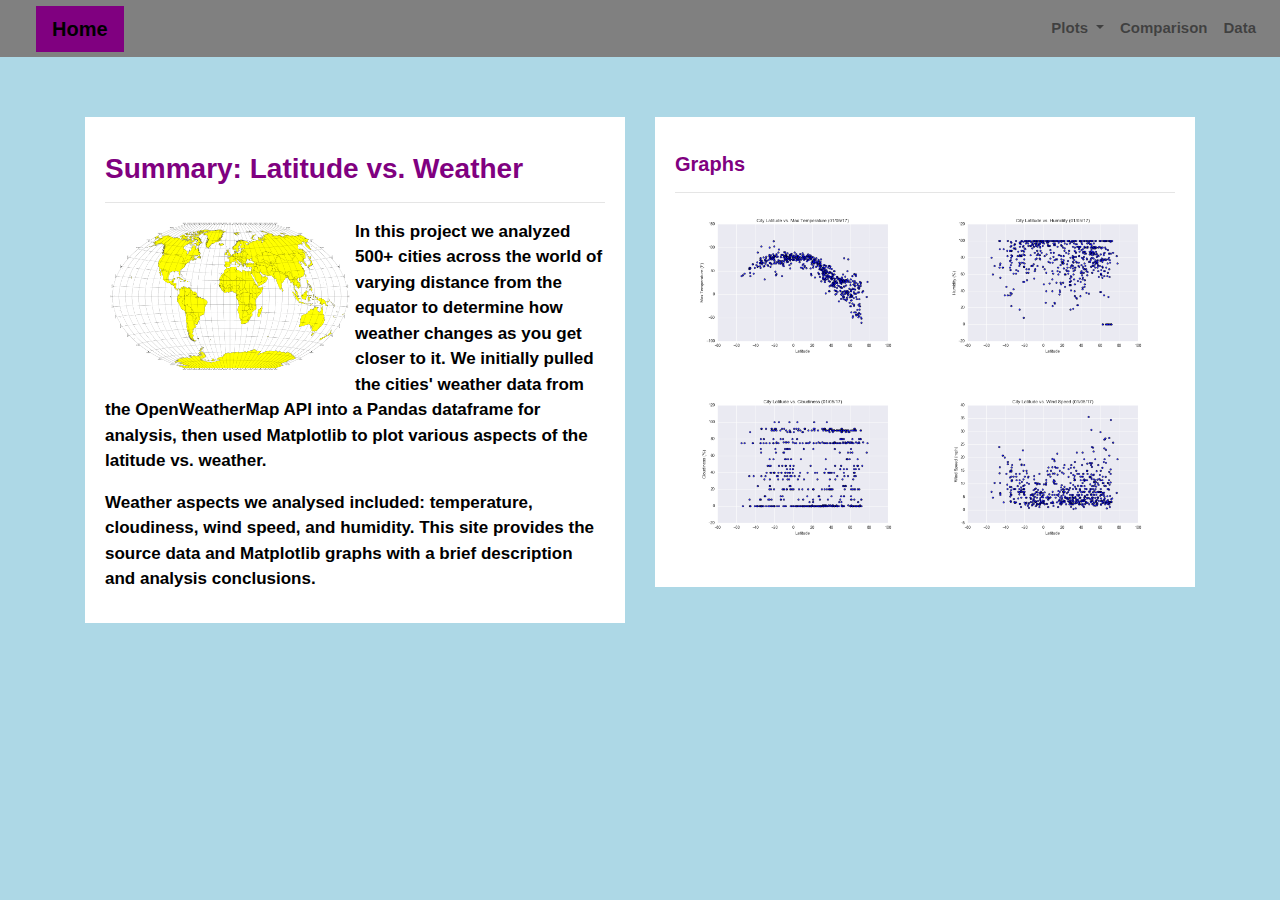
<file: index.html>
<!DOCTYPE html>
<html>

<head>
  <meta charset="utf-8" />
  <meta http-equiv="X-UA-Compatible" content="IE=edge">
  <title>Weather Visualization Dashboard</title>
  <meta name="viewport" content="width=device-width, initial-scale=1">

  <!-- Bootstrap CSS -->
  <link rel="stylesheet" href="https://maxcdn.bootstrapcdn.com/bootstrap/4.0.0/css/bootstrap.min.css" integrity="sha384-Gn5384xqQ1aoWXA+058RXPxPg6fy4IWvTNh0E263XmFcJlSAwiGgFAW/dAiS6JXm"
    crossorigin="anonymous">

  <!--CSS Link-->
  <link rel="stylesheet" type="text/css" href="style.css">

</head>

<body>
  <!-- Navigation Section -->
  <div class="navigation">
    <nav class="navbar navbar-expand-lg navbar-light">
      <a class="navbar-brand" style="background-color: purple;" href="index.html">Home</a>
      <button class="navbar-toggler  border border-white" type="button" data-toggle="collapse" data-target="#navbarNavDropdown"
        aria-controls="navbarNavDropdown" aria-expanded="false" aria-label="Toggle navigation">
        <span class="navbar-toggler-icon"></span>
      </button>
      <div class="collapse navbar-collapse" id="navbarNavDropdown">
        <ul class="navbar-nav ml-auto">
          <li class="nav-item dropdown">
            <a class="nav-link dropdown-toggle" href="#" id="navbarDropdownMenuLink" data-toggle="dropdown"
              aria-haspopup="true" aria-expanded="false">
              Plots
            </a>
            <div class="dropdown-menu" aria-labelledby="navbarDropdownMenuLink">
              <a class="dropdown-item" href="max_temperature.html">Max Temperature</a>
              <a class="dropdown-item" href="humidity.html">Humidity</a>
              <a class="dropdown-item" href="cloudiness.html">Cloudiness</a>
              <a class="dropdown-item" href="wind_speed.html">Wind Speed</a>
            </div>
          </li>
          <li class="nav-item">
            <a class="nav-link" href="comparisons.html">Comparison</a>
          </li>
          <li class="nav-item">
            <a class="nav-link" href="data.html">Data</a>
          </li>

        </ul>
      </div>
    </nav>
  </div>
  <!-- Content Section -->
  <div class="container">
    <div class="row">
      <div class="col-lg-6 col-md-12">
        <!-- Left box  -->
        <div class="box">
          <h3 class="title">Summary: Latitude vs. Weather</h3>
          <hr>
          <img src="Resources/assets/images/equatorsign.png" class="vizualization rounded float-left" alt="Long/Lat Map Visualization">
          <p>In this project we analyzed 500+ cities across the world of varying distance from the equator to determine how weather changes as you get closer to it. 
            We initially pulled the cities' weather data from the OpenWeatherMap API into a Pandas dataframe for analysis, then used
            Matplotlib to plot various aspects of the latitude vs. weather.</p>
            <p>Weather aspects we analysed included: temperature, cloudiness, wind speed, and humidity. This site provides the
            source data and Matplotlib graphs with a brief description and analysis conclusions.</p>
        </div>
      </div>
      <div class="col-lg-6 col-md-12">
        <!-- Right Box -->
        <div class="box">
          <h5 class="title">Graphs</h5>
          <hr>


          <div class="container">
            <div class="row" style="padding-bottom: 30px;">
              <div class="col-6">
                <a href="max_temperature.html">
                  <img class="panel" src="Resources/assets/images/Fig1.png" alt="Max Temperature Image">
                </a>
              </div>
              <div class="col-6">
                <a href="humidity.html">
                  <img class="panel" src="Resources/assets/images/Fig2.png" alt="Humidity Graph">
                </a>
              </div>
            </div>

            <div class="row" style="padding-bottom: 30px;">
              <div class="col-6">
                <a href="cloudiness.html">
                  <img class="panel" src="Resources/assets/images/Fig3.png" alt="Cloudiness Graph">
                </a>
              </div>
              <div class="col-6">
                <a href="wind_speed.html">
                  <img class="panel" src="Resources/assets/images/Fig4.png" alt="Wind Speed Graph">
                </a>
              </div>


            </div>
          </div>


        </div>
      </div>
    </div>
  </div>
 <!-- Bootstrap JS -->
 <!--Dropdown Elements-->
 <script src="https://code.jquery.com/jquery-3.2.1.slim.min.js" integrity="sha384-KJ3o2DKtIkvYIK3UENzmM7KCkRr/rE9/Qpg6aAZGJwFDMVNA/GpGFF93hXpG5KkN"
 crossorigin="anonymous"></script>
<script src="https://cdnjs.cloudflare.com/ajax/libs/popper.js/1.12.9/umd/popper.min.js" integrity="sha384-ApNbgh9B+Y1QKtv3Rn7W3mgPxhU9K/ScQsAP7hUibX39j7fakFPskvXusvfa0b4Q"
 crossorigin="anonymous"></script>
<script src="https://maxcdn.bootstrapcdn.com/bootstrap/4.0.0/js/bootstrap.min.js" integrity="sha384-JZR6Spejh4U02d8jOt6vLEHfe/JQGiRRSQQxSfFWpi1MquVdAyjUar5+76PVCmYl"
 crossorigin="anonymous"></script> 

</body>

</html>
</file>
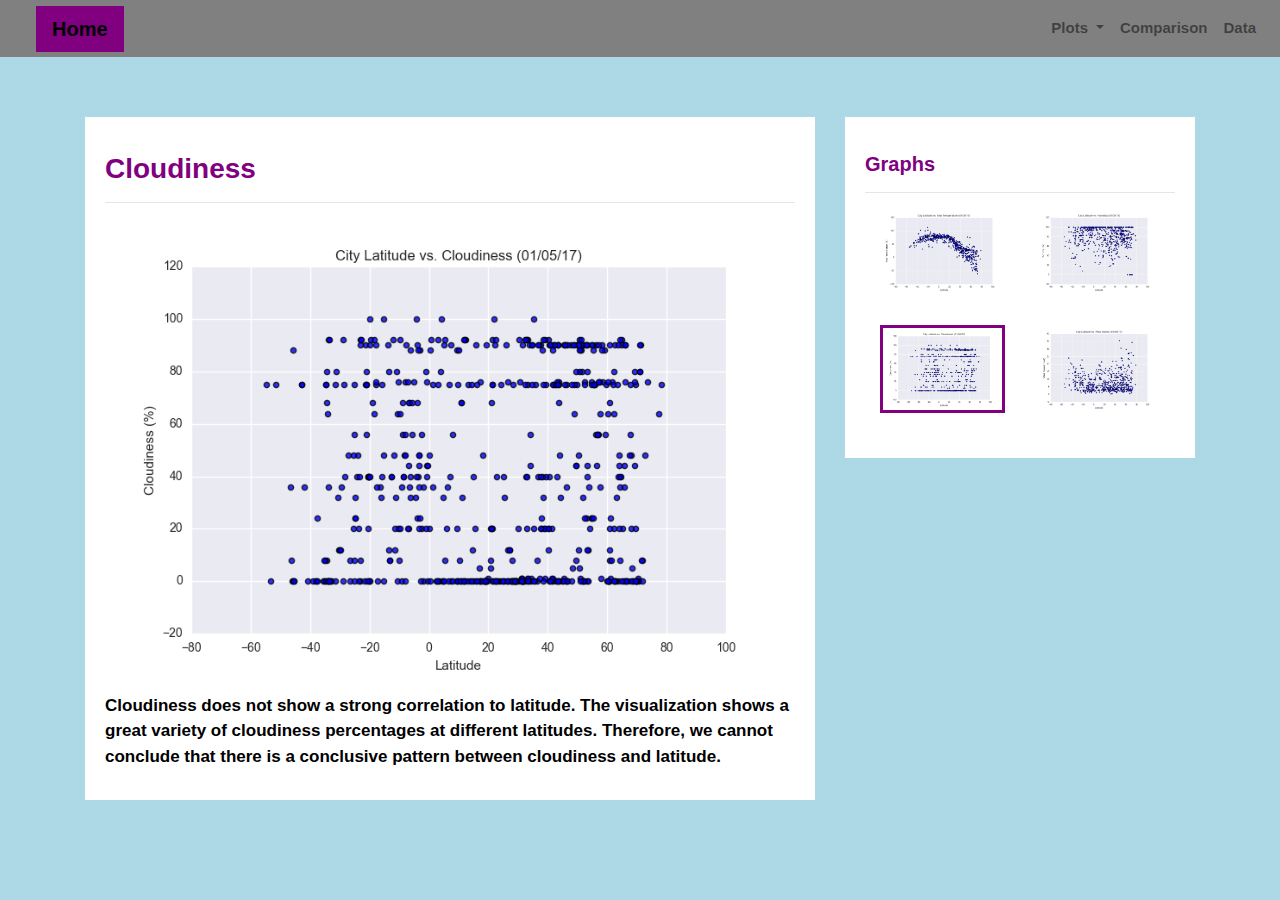
<file: cloudiness.html>
<!DOCTYPE html>
<html>

<head>
  <meta charset="utf-8" />
  <meta http-equiv="X-UA-Compatible" content="IE=edge">
  <title>Weather Visualization Dashboard</title>
  <meta name="viewport" content="width=device-width, initial-scale=1">

  <!-- Bootstrap CSS -->
  <link rel="stylesheet" href="https://maxcdn.bootstrapcdn.com/bootstrap/4.0.0/css/bootstrap.min.css" integrity="sha384-Gn5384xqQ1aoWXA+058RXPxPg6fy4IWvTNh0E263XmFcJlSAwiGgFAW/dAiS6JXm"
    crossorigin="anonymous">

  <!--CSS Link-->
  <link rel="stylesheet" type="text/css" href="style.css">

</head>

<body>
    <!-- Navigation Section -->
    <div class="navigation">
      <nav class="navbar navbar-expand-lg navbar-light">
        <a class="navbar-brand" style="background-color: purple;" href="index.html">Home</a>
        <button class="navbar-toggler  border border-white" type="button" data-toggle="collapse" data-target="#navbarNavDropdown"
          aria-controls="navbarNavDropdown" aria-expanded="false" aria-label="Toggle navigation">
          <span class="navbar-toggler-icon"></span>
        </button>
        <div class="collapse navbar-collapse" id="navbarNavDropdown">
          <ul class="navbar-nav ml-auto">
            <li class="nav-item dropdown">
              <a class="nav-link dropdown-toggle" href="#" id="navbarDropdownMenuLink" data-toggle="dropdown"
                aria-haspopup="true" aria-expanded="false">
                Plots
              </a>
              <div class="dropdown-menu" aria-labelledby="navbarDropdownMenuLink">
                <a class="dropdown-item" href="max_temperature.html">Max Temperature</a>
                <a class="dropdown-item" href="humidity.html">Humidity</a>
                <a class="dropdown-item" href="cloudiness.html">Cloudiness</a>
                <a class="dropdown-item" href="wind_speed.html">Wind Speed</a>
              </div>
            </li>
            <li class="nav-item">
              <a class="nav-link" href="comparisons.html">Comparison</a>
            </li>
            <li class="nav-item">
              <a class="nav-link" href="data.html">Data</a>
            </li>
  
          </ul>
        </div>
      </nav>
    </div>
  <!-- Content Section -->
  <div class="container">
    <div class="row">
      <div class="col-lg-8 col-md-12">
        <!-- Left box  -->
        <div class="box">
          <h3 class="title">Cloudiness</h3>
          <hr>
          <img src="Resources/assets/images/Fig3.png" alt="Cloudines Graph">
          <p>Cloudiness does not show a strong correlation to latitude. The visualization shows a great variety of
            cloudiness percentages at different latitudes. Therefore, we cannot conclude that there is a conclusive
            pattern between cloudiness and latitude.</p>
        </div>
      </div>
      <div class="col-lg-4 col-md-12">
        <!-- Right Box -->
        <div class="box">
          <h5 class="title">Graphs</h5>
          <hr>


          <div class="container">
            <div class="row" style="padding-bottom: 30px;">
              <div class="col-6">
                <a href="max_temperature.html">
                  <img class="panel" src="Resources/assets/images/Fig1.png" alt="Max Temperature Image">
                </a>
              </div>
              <div class="col-6">
                <a href="humidity.html">
                  <img class="panel" src="Resources/assets/images/Fig2.png" alt="Humidity Graph">
                </a>
              </div>
            </div>

            <div class="row" style="padding-bottom: 30px;">
              <div class="col-6">
                <a href="cloudiness.html">
                  <img class="panel active" src="Resources/assets/images/Fig3.png" alt="Cloudiness Graph">
                </a>
              </div>
              <div class="col-6">
                <a href="wind_speed.html">
                  <img class="panel" src="Resources/assets/images/Fig4.png" alt="Wind Speed Graph">
                </a>
              </div>


            </div>
          </div>


        </div>
      </div>
    </div>
  </div>
  <!-- Bootstrap JS -->
 <!--Dropdown Elements-->
 <script src="https://code.jquery.com/jquery-3.2.1.slim.min.js" integrity="sha384-KJ3o2DKtIkvYIK3UENzmM7KCkRr/rE9/Qpg6aAZGJwFDMVNA/GpGFF93hXpG5KkN"
 crossorigin="anonymous"></script>
<script src="https://cdnjs.cloudflare.com/ajax/libs/popper.js/1.12.9/umd/popper.min.js" integrity="sha384-ApNbgh9B+Y1QKtv3Rn7W3mgPxhU9K/ScQsAP7hUibX39j7fakFPskvXusvfa0b4Q"
 crossorigin="anonymous"></script>
<script src="https://maxcdn.bootstrapcdn.com/bootstrap/4.0.0/js/bootstrap.min.js" integrity="sha384-JZR6Spejh4U02d8jOt6vLEHfe/JQGiRRSQQxSfFWpi1MquVdAyjUar5+76PVCmYl"
 crossorigin="anonymous"></script>
  
</body>

</html>
</file>
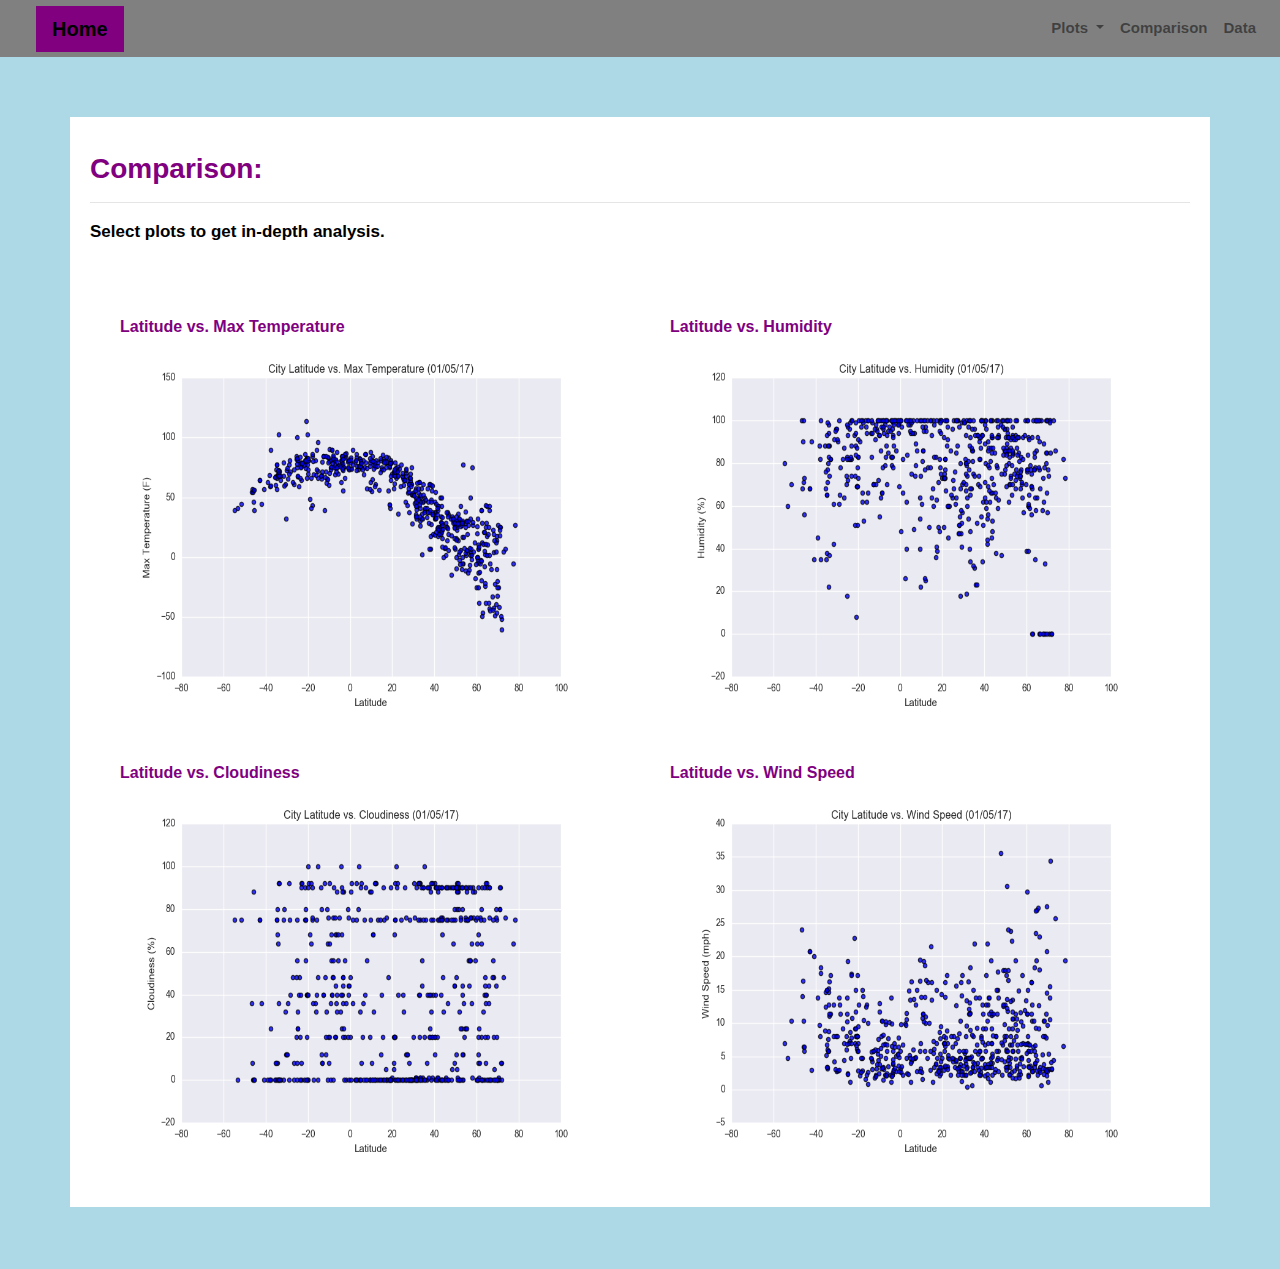
<file: comparisons.html>
<!DOCTYPE html>
<html>

<head>
  <meta charset="utf-8" />
  <meta http-equiv="X-UA-Compatible" content="IE=edge">
  <title>Weather Visualization Dashboard</title>
  <meta name="viewport" content="width=device-width, initial-scale=1">

  <!-- Bootstrap CSS -->
  <link rel="stylesheet" href="https://maxcdn.bootstrapcdn.com/bootstrap/4.0.0/css/bootstrap.min.css" integrity="sha384-Gn5384xqQ1aoWXA+058RXPxPg6fy4IWvTNh0E263XmFcJlSAwiGgFAW/dAiS6JXm"
    crossorigin="anonymous">

  <!--CSS Link-->
  <link rel="stylesheet" type="text/css" href="style.css">

</head>

<body>
    <!-- Navigation Section -->
    <div class="navigation">
      <nav class="navbar navbar-expand-lg navbar-light">
        <a class="navbar-brand" style="background-color: purple;" href="index.html">Home</a>
        <button class="navbar-toggler  border border-white" type="button" data-toggle="collapse" data-target="#navbarNavDropdown"
          aria-controls="navbarNavDropdown" aria-expanded="false" aria-label="Toggle navigation">
          <span class="navbar-toggler-icon"></span>
        </button>
        <div class="collapse navbar-collapse" id="navbarNavDropdown">
          <ul class="navbar-nav ml-auto">
            <li class="nav-item dropdown">
              <a class="nav-link dropdown-toggle" href="#" id="navbarDropdownMenuLink" data-toggle="dropdown"
                aria-haspopup="true" aria-expanded="false">
                Plots
              </a>
              <div class="dropdown-menu" aria-labelledby="navbarDropdownMenuLink">
                <a class="dropdown-item" href="max_temperature.html">Max Temperature</a>
                <a class="dropdown-item" href="humidity.html">Humidity</a>
                <a class="dropdown-item" href="cloudiness.html">Cloudiness</a>
                <a class="dropdown-item" href="wind_speed.html">Wind Speed</a>
              </div>
            </li>
            <li class="nav-item">
              <a class="nav-link" href="comparisons.html">Comparison</a>
            </li>
            <li class="nav-item">
              <a class="nav-link" href="data.html">Data</a>
            </li>
  
          </ul>
        </div>
      </nav>
    </div>
  <!-- Content Section -->
  <div class="container">
    <div class="row">
      <div>
        <!-- Left box  -->
        <div class="box">
          <h3 class="title">Comparison: </h3>
          <hr>
          <p>Select plots to get in-depth analysis.</p>
          <div class="container" style="padding-bottom: 40px;">
            <div class="row">
              <div class="col-lg-6" style="padding: 30px;">
                <div class="title">Latitude vs. Max Temperature</div>
                <a href="max_temperature.html">
                  <img class="panel" src="Resources/assets/images/Fig1.png" alt="Max Temperature Image">
                </a>
              </div>
              <div class="col-lg-6" style="padding: 30px;">
                <div class="title">Latitude vs. Humidity</div>
                <a href="humidity.html">
                  <img class="panel" src="Resources/assets/images/Fig2.png" alt="Humidity Graph">
                </a>
              </div>
            </div>

            <div class="row">
              <div class="col-lg-6" style="padding: 30px;">
                <div class="title">Latitude vs. Cloudiness</div>
                <a href="cloudiness.html">
                  <img class="panel" src="Resources/assets/images/Fig3.png" alt="Cloudiness Graph">
                </a>

              </div>
              <div class="col-lg-6" style="padding: 30px;">
                <div class="title">Latitude vs. Wind Speed</div>
                <a href="wind_speed.html">
                  <img class="panel" src="Resources/assets/images/Fig4.png" alt="Wind Speed Graph">
                </a>
              </div>
            </div>
          </div>
        </div>
      </div>
    </div>
  </div>

  <!-- Bootstrap JS -->
 <!--Dropdown Elements-->
 <script src="https://code.jquery.com/jquery-3.2.1.slim.min.js" integrity="sha384-KJ3o2DKtIkvYIK3UENzmM7KCkRr/rE9/Qpg6aAZGJwFDMVNA/GpGFF93hXpG5KkN"
 crossorigin="anonymous"></script>
<script src="https://cdnjs.cloudflare.com/ajax/libs/popper.js/1.12.9/umd/popper.min.js" integrity="sha384-ApNbgh9B+Y1QKtv3Rn7W3mgPxhU9K/ScQsAP7hUibX39j7fakFPskvXusvfa0b4Q"
 crossorigin="anonymous"></script>
<script src="https://maxcdn.bootstrapcdn.com/bootstrap/4.0.0/js/bootstrap.min.js" integrity="sha384-JZR6Spejh4U02d8jOt6vLEHfe/JQGiRRSQQxSfFWpi1MquVdAyjUar5+76PVCmYl"
 crossorigin="anonymous"></script>
</body>

</html>
</file>
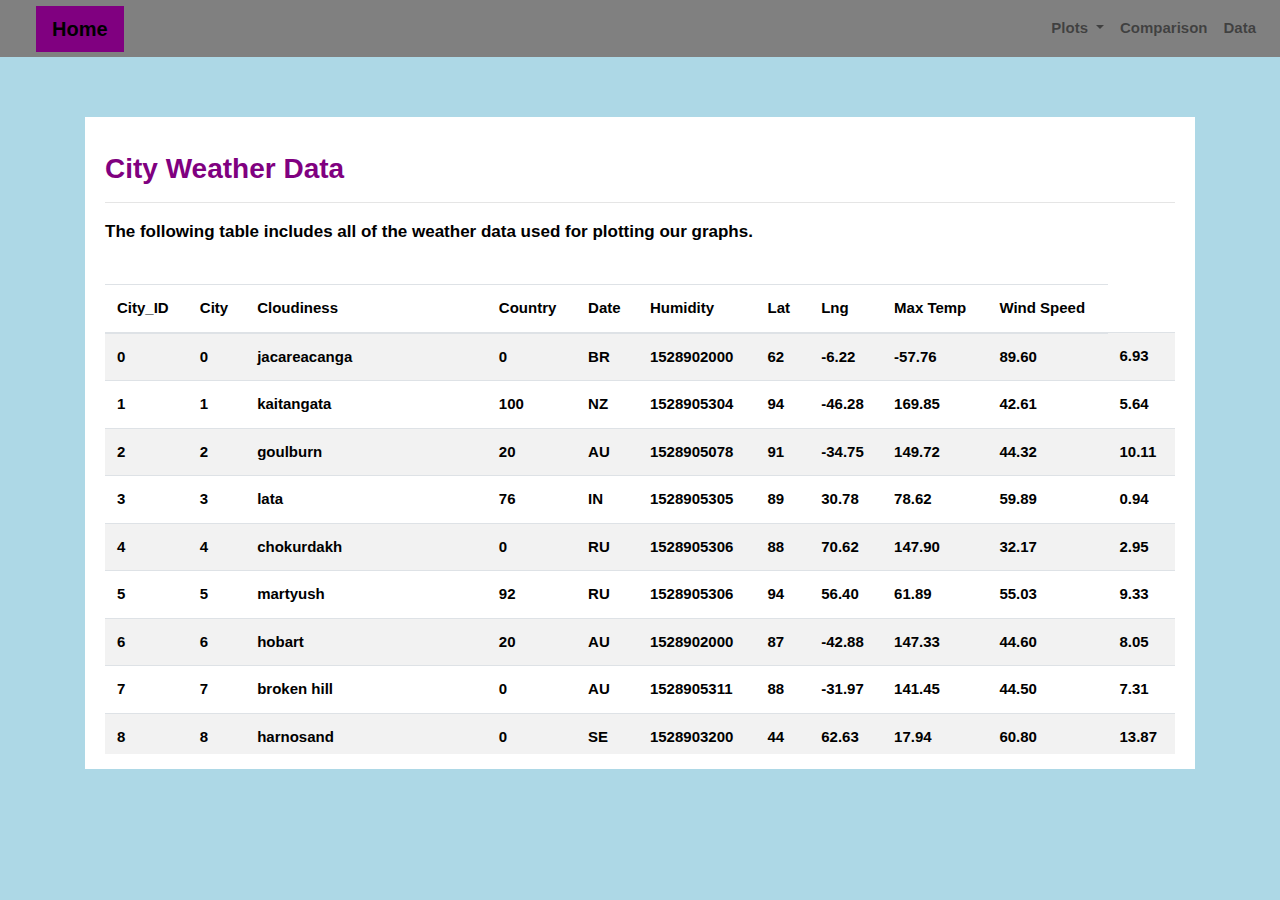
<file: data.html>
<!DOCTYPE html>
<html>

<head>
  <meta charset="utf-8" />
  <meta http-equiv="X-UA-Compatible" content="IE=edge">
  <title>Weather Visualization Dashboard</title>
  <meta name="viewport" content="width=device-width, initial-scale=1">

  <!-- Bootstrap CSS -->
  <link rel="stylesheet" href="https://maxcdn.bootstrapcdn.com/bootstrap/4.0.0/css/bootstrap.min.css" integrity="sha384-Gn5384xqQ1aoWXA+058RXPxPg6fy4IWvTNh0E263XmFcJlSAwiGgFAW/dAiS6JXm"
    crossorigin="anonymous">
  <!--CSS Link-->
  <link rel="stylesheet" type="text/css" href="style.css">
</head>

<body>
    <!-- Navigation Section -->
  <div class="navigation">
    <nav class="navbar navbar-expand-lg navbar-light">
      <a class="navbar-brand" style="background-color: purple;" href="index.html">Home</a>
      <button class="navbar-toggler  border border-white" type="button" data-toggle="collapse" data-target="#navbarNavDropdown"
        aria-controls="navbarNavDropdown" aria-expanded="false" aria-label="Toggle navigation">
        <span class="navbar-toggler-icon"></span>
      </button>
      <div class="collapse navbar-collapse" id="navbarNavDropdown">
        <ul class="navbar-nav ml-auto">
          <li class="nav-item dropdown">
            <a class="nav-link dropdown-toggle" href="#" id="navbarDropdownMenuLink" data-toggle="dropdown"
                aria-haspopup="true" aria-expanded="false">
                Plots
            </a>
            <div class="dropdown-menu" aria-labelledby="navbarDropdownMenuLink">
              <a class="dropdown-item" href="max_temperature.html">Max Temperature</a>
              <a class="dropdown-item" href="humidity.html">Humidity</a>
              <a class="dropdown-item" href="cloudiness.html">Cloudiness</a>
              <a class="dropdown-item" href="wind_speed.html">Wind Speed</a>
            </div>
          </li>
          <li class="nav-item">
            <a class="nav-link" href="comparisons.html">Comparison</a>
          </li>
          <li class="nav-item">
            <a class="nav-link" href="data.html">Data</a>
          </li>
  
        </ul>
      </div>
    </nav>
  </div>
 <!-- Table Section -->
  <div class="container">
    <div class="box">
      <h3 class="title">City Weather Data</h3>
      <hr>
      <p>The following table includes all of the weather data used for plotting our graphs.</p>
      <br>
      <div class="table-responsive" style="overflow-x:auto; overflow-y:auto; max-height:470px; max-width: auto;">
          <table class="table table-striped">
            <thead>
              <tr>
                <th>City_ID</th>
                <th>City</th>
                <th>Cloudiness</th>
                <th>Country</th>
                <th>Date</th>
                <th>Humidity</th>
                <th>Lat</th>
                <th>Lng</th>
                <th>Max Temp</th>
                <th>Wind Speed</th>
              </tr>
            </thead>
            <tbody>
              <tr>
                <th>0</th>
                <td>0</td>
                <td>jacareacanga</td>
                <td>0</td>
                <td>BR</td>
                <td>1528902000</td>
                <td>62</td>
                <td>-6.22</td>
                <td>-57.76</td>
                <td>89.60</td>
                <td>6.93</td>
              </tr>
              <tr>
                <th>1</th>
                <td>1</td>
                <td>kaitangata</td>
                <td>100</td>
                <td>NZ</td>
                <td>1528905304</td>
                <td>94</td>
                <td>-46.28</td>
                <td>169.85</td>
                <td>42.61</td>
                <td>5.64</td>
              </tr>
              <tr>
                <th>2</th>
                <td>2</td>
                <td>goulburn</td>
                <td>20</td>
                <td>AU</td>
                <td>1528905078</td>
                <td>91</td>
                <td>-34.75</td>
                <td>149.72</td>
                <td>44.32</td>
                <td>10.11</td>
              </tr>
              <tr>
                <th>3</th>
                <td>3</td>
                <td>lata</td>
                <td>76</td>
                <td>IN</td>
                <td>1528905305</td>
                <td>89</td>
                <td>30.78</td>
                <td>78.62</td>
                <td>59.89</td>
                <td>0.94</td>
              </tr>
              <tr>
                <th>4</th>
                <td>4</td>
                <td>chokurdakh</td>
                <td>0</td>
                <td>RU</td>
                <td>1528905306</td>
                <td>88</td>
                <td>70.62</td>
                <td>147.90</td>
                <td>32.17</td>
                <td>2.95</td>
              </tr>
              <tr>
                <th>5</th>
                <td>5</td>
                <td>martyush</td>
                <td>92</td>
                <td>RU</td>
                <td>1528905306</td>
                <td>94</td>
                <td>56.40</td>
                <td>61.89</td>
                <td>55.03</td>
                <td>9.33</td>
              </tr>
              <tr>
                <th>6</th>
                <td>6</td>
                <td>hobart</td>
                <td>20</td>
                <td>AU</td>
                <td>1528902000</td>
                <td>87</td>
                <td>-42.88</td>
                <td>147.33</td>
                <td>44.60</td>
                <td>8.05</td>
              </tr>
              <tr>
                <th>7</th>
                <td>7</td>
                <td>broken hill</td>
                <td>0</td>
                <td>AU</td>
                <td>1528905311</td>
                <td>88</td>
                <td>-31.97</td>
                <td>141.45</td>
                <td>44.50</td>
                <td>7.31</td>
              </tr>
              <tr>
                <th>8</th>
                <td>8</td>
                <td>harnosand</td>
                <td>0</td>
                <td>SE</td>
                <td>1528903200</td>
                <td>44</td>
                <td>62.63</td>
                <td>17.94</td>
                <td>60.80</td>
                <td>13.87</td>
              </tr>
              <tr>
                <th>9</th>
                <td>9</td>
                <td>tuatapere</td>
                <td>0</td>
                <td>NZ</td>
                <td>1528905312</td>
                <td>100</td>
                <td>-46.13</td>
                <td>167.69</td>
                <td>38.92</td>
                <td>3.40</td>
              </tr>
              <tr>
                <th>10</th>
                <td>10</td>
                <td>puerto ayora</td>
                <td>90</td>
                <td>EC</td>
                <td>1528902000</td>
                <td>69</td>
                <td>-0.74</td>
                <td>-90.35</td>
                <td>77.00</td>
                <td>13.87</td>
              </tr>
              <tr>
                <th>11</th>
                <td>11</td>
                <td>havre-saint-pierre</td>
                <td>75</td>
                <td>CA</td>
                <td>1528902000</td>
                <td>58</td>
                <td>50.23</td>
                <td>-63.60</td>
                <td>53.60</td>
                <td>19.46</td>
              </tr>
              <tr>
                <th>12</th>
                <td>12</td>
                <td>punta arenas</td>
                <td>0</td>
                <td>CL</td>
                <td>1528902000</td>
                <td>100</td>
                <td>-53.16</td>
                <td>-70.91</td>
                <td>35.60</td>
                <td>9.17</td>
              </tr>
              <tr>
                <th>13</th>
                <td>13</td>
                <td>tasiilaq</td>
                <td>75</td>
                <td>GL</td>
                <td>1528901400</td>
                <td>60</td>
                <td>65.61</td>
                <td>-37.64</td>
                <td>39.20</td>
                <td>2.24</td>
              </tr>
              <tr>
                <th>14</th>
                <td>14</td>
                <td>chapais</td>
                <td>40</td>
                <td>CA</td>
                <td>1528902000</td>
                <td>38</td>
                <td>49.78</td>
                <td>-74.86</td>
                <td>59.00</td>
                <td>10.29</td>
              </tr>
              <tr>
                <th>15</th>
                <td>15</td>
                <td>avarua</td>
                <td>40</td>
                <td>CK</td>
                <td>1528902000</td>
                <td>56</td>
                <td>-21.21</td>
                <td>-159.78</td>
                <td>73.40</td>
                <td>10.29</td>
              </tr>
              <tr>
                <th>16</th>
                <td>16</td>
                <td>hofn</td>
                <td>75</td>
                <td>IS</td>
                <td>1528902000</td>
                <td>87</td>
                <td>64.25</td>
                <td>-15.21</td>
                <td>51.80</td>
                <td>8.05</td>
              </tr>
              <tr>
                <th>17</th>
                <td>17</td>
                <td>yukamenskoye</td>
                <td>92</td>
                <td>RU</td>
                <td>1528905315</td>
                <td>98</td>
                <td>57.89</td>
                <td>52.24</td>
                <td>56.65</td>
                <td>10.22</td>
              </tr>
              <tr>
                <th>18</th>
                <td>18</td>
                <td>khandbari</td>
                <td>80</td>
                <td>NP</td>
                <td>1528905315</td>
                <td>67</td>
                <td>27.38</td>
                <td>87.21</td>
                <td>44.59</td>
                <td>1.39</td>
              </tr>
              <tr>
                <th>19</th>
                <td>19</td>
                <td>bethel</td>
                <td>1</td>
                <td>US</td>
                <td>1528901580</td>
                <td>93</td>
                <td>60.79</td>
                <td>-161.76</td>
                <td>44.60</td>
                <td>8.05</td>
              </tr>
              <tr>
                <th>20</th>
                <td>20</td>
                <td>ushuaia</td>
                <td>75</td>
                <td>AR</td>
                <td>1528902000</td>
                <td>64</td>
                <td>-54.81</td>
                <td>-68.31</td>
                <td>41.00</td>
                <td>3.36</td>
              </tr>
              <tr>
                <th>21</th>
                <td>21</td>
                <td>east london</td>
                <td>0</td>
                <td>ZA</td>
                <td>1528902000</td>
                <td>37</td>
                <td>-33.02</td>
                <td>27.91</td>
                <td>69.80</td>
                <td>5.82</td>
              </tr>
              <tr>
                <th>22</th>
                <td>22</td>
                <td>bluff</td>
                <td>76</td>
                <td>AU</td>
                <td>1528905321</td>
                <td>76</td>
                <td>-23.58</td>
                <td>149.07</td>
                <td>61.96</td>
                <td>4.74</td>
              </tr>
              <tr>
                <th>23</th>
                <td>23</td>
                <td>mount isa</td>
                <td>75</td>
                <td>AU</td>
                <td>1528902000</td>
                <td>100</td>
                <td>-20.73</td>
                <td>139.49</td>
                <td>64.40</td>
                <td>3.29</td>
              </tr>
              <tr>
                <th>24</th>
                <td>24</td>
                <td>pevek</td>
                <td>0</td>
                <td>RU</td>
                <td>1528905321</td>
                <td>71</td>
                <td>69.70</td>
                <td>170.27</td>
                <td>36.94</td>
                <td>6.98</td>
              </tr>
              <tr>
                <th>25</th>
                <td>25</td>
                <td>gao</td>
                <td>24</td>
                <td>ML</td>
                <td>1528905321</td>
                <td>16</td>
                <td>16.28</td>
                <td>-0.04</td>
                <td>110.02</td>
                <td>4.97</td>
              </tr>
              <tr>
                <th>26</th>
                <td>26</td>
                <td>cabo san lucas</td>
                <td>75</td>
                <td>MX</td>
                <td>1528901160</td>
                <td>74</td>
                <td>22.89</td>
                <td>-109.91</td>
                <td>84.20</td>
                <td>10.29</td>
              </tr>
              <tr>
                <th>27</th>
                <td>27</td>
                <td>sao filipe</td>
                <td>0</td>
                <td>CV</td>
                <td>1528905323</td>
                <td>88</td>
                <td>14.90</td>
                <td>-24.50</td>
                <td>75.73</td>
                <td>13.02</td>
              </tr>
              <tr>
                <th>28</th>
                <td>28</td>
                <td>tiksi</td>
                <td>44</td>
                <td>RU</td>
                <td>1528905298</td>
                <td>58</td>
                <td>71.64</td>
                <td>128.87</td>
                <td>57.73</td>
                <td>10.11</td>
              </tr>
              <tr>
                <th>29</th>
                <td>29</td>
                <td>busselton</td>
                <td>92</td>
                <td>AU</td>
                <td>1528905323</td>
                <td>100</td>
                <td>-33.64</td>
                <td>115.35</td>
                <td>60.43</td>
                <td>10.56</td>
              </tr>
              <tr>
                <th>30</th>
                <td>30</td>
                <td>alofi</td>
                <td>76</td>
                <td>NU</td>
                <td>1528902000</td>
                <td>88</td>
                <td>-19.06</td>
                <td>-169.92</td>
                <td>71.60</td>
                <td>3.36</td>
              </tr>
              <tr>
                <th>31</th>
                <td>31</td>
                <td>ola</td>
                <td>75</td>
                <td>RU</td>
                <td>1528902000</td>
                <td>100</td>
                <td>59.58</td>
                <td>151.30</td>
                <td>42.80</td>
                <td>7.76</td>
              </tr>
              <tr>
                <th>32</th>
                <td>32</td>
                <td>atar</td>
                <td>20</td>
                <td>MR</td>
                <td>1528902000</td>
                <td>19</td>
                <td>20.52</td>
                <td>-13.05</td>
                <td>91.40</td>
                <td>9.17</td>
              </tr>
              <tr>
                <th>33</th>
                <td>33</td>
                <td>rikitea</td>
                <td>0</td>
                <td>PF</td>
                <td>1528905325</td>
                <td>100</td>
                <td>-23.12</td>
                <td>-134.97</td>
                <td>73.57</td>
                <td>8.66</td>
              </tr>
              <tr>
                <th>34</th>
                <td>34</td>
                <td>hermanus</td>
                <td>0</td>
                <td>ZA</td>
                <td>1528905325</td>
                <td>24</td>
                <td>-34.42</td>
                <td>19.24</td>
                <td>77.17</td>
                <td>8.66</td>
              </tr>
              <tr>
                <th>35</th>
                <td>35</td>
                <td>ponta delgada</td>
                <td>75</td>
                <td>PT</td>
                <td>1528903800</td>
                <td>88</td>
                <td>37.73</td>
                <td>-25.67</td>
                <td>71.60</td>
                <td>12.75</td>
              </tr>
              <tr>
                <th>36</th>
                <td>36</td>
                <td>bambari</td>
                <td>24</td>
                <td>CF</td>
                <td>1528905326</td>
                <td>84</td>
                <td>5.77</td>
                <td>20.68</td>
                <td>81.85</td>
                <td>7.65</td>
              </tr>
              <tr>
                <th>37</th>
                <td>37</td>
                <td>cap malheureux</td>
                <td>75</td>
                <td>MU</td>
                <td>1528902000</td>
                <td>69</td>
                <td>-19.98</td>
                <td>57.61</td>
                <td>75.20</td>
                <td>14.99</td>
              </tr>
              <tr>
                <th>38</th>
                <td>38</td>
                <td>puerto escondido</td>
                <td>75</td>
                <td>MX</td>
                <td>1528901100</td>
                <td>65</td>
                <td>15.86</td>
                <td>-97.07</td>
                <td>80.60</td>
                <td>3.36</td>
              </tr>
              <tr>
                <th>39</th>
                <td>39</td>
                <td>qaanaaq</td>
                <td>32</td>
                <td>GL</td>
                <td>1528905330</td>
                <td>100</td>
                <td>77.48</td>
                <td>-69.36</td>
                <td>31.45</td>
                <td>6.31</td>
              </tr>
              <tr>
                <th>40</th>
                <td>40</td>
                <td>new norfolk</td>
                <td>20</td>
                <td>AU</td>
                <td>1528902000</td>
                <td>87</td>
                <td>-42.78</td>
                <td>147.06</td>
                <td>44.60</td>
                <td>8.05</td>
              </tr>
              <tr>
                <th>41</th>
                <td>41</td>
                <td>najran</td>
                <td>40</td>
                <td>SA</td>
                <td>1528902000</td>
                <td>13</td>
                <td>17.54</td>
                <td>44.22</td>
                <td>98.60</td>
                <td>11.41</td>
              </tr>
              <tr>
                <th>42</th>
                <td>42</td>
                <td>isla mujeres</td>
                <td>90</td>
                <td>MX</td>
                <td>1528904340</td>
                <td>100</td>
                <td>21.23</td>
                <td>-86.73</td>
                <td>75.20</td>
                <td>16.11</td>
              </tr>
              <tr>
                <th>43</th>
                <td>43</td>
                <td>mar del plata</td>
                <td>0</td>
                <td>AR</td>
                <td>1528905297</td>
                <td>100</td>
                <td>-46.43</td>
                <td>-67.52</td>
                <td>32.53</td>
                <td>7.31</td>
              </tr>
              <tr>
                <th>44</th>
                <td>44</td>
                <td>provideniya</td>
                <td>0</td>
                <td>RU</td>
                <td>1528905332</td>
                <td>91</td>
                <td>64.42</td>
                <td>-173.23</td>
                <td>40.63</td>
                <td>10.78</td>
              </tr>
              <tr>
                <th>45</th>
                <td>45</td>
                <td>jamestown</td>
                <td>12</td>
                <td>AU</td>
                <td>1528905333</td>
                <td>88</td>
                <td>-33.21</td>
                <td>138.60</td>
                <td>43.15</td>
                <td>10.89</td>
              </tr>
              <tr>
                <th>46</th>
                <td>46</td>
                <td>medicine hat</td>
                <td>20</td>
                <td>CA</td>
                <td>1528902000</td>
                <td>34</td>
                <td>50.04</td>
                <td>-110.68</td>
                <td>66.20</td>
                <td>14.99</td>
              </tr>
              <tr>
                <th>47</th>
                <td>47</td>
                <td>katsuura</td>
                <td>8</td>
                <td>JP</td>
                <td>1528905334</td>
                <td>88</td>
                <td>33.93</td>
                <td>134.50</td>
                <td>62.05</td>
                <td>7.54</td>
              </tr>
              <tr>
                <th>48</th>
                <td>48</td>
                <td>aklavik</td>
                <td>20</td>
                <td>CA</td>
                <td>1528902000</td>
                <td>53</td>
                <td>68.22</td>
                <td>-135.01</td>
                <td>51.80</td>
                <td>11.41</td>
              </tr>
              <tr>
                <th>49</th>
                <td>49</td>
                <td>tuktoyaktuk</td>
                <td>20</td>
                <td>CA</td>
                <td>1528902000</td>
                <td>61</td>
                <td>69.44</td>
                <td>-133.03</td>
                <td>46.40</td>
                <td>6.93</td>
              </tr>
              <tr>
                <th>50</th>
                <td>50</td>
                <td>kapaa</td>
                <td>90</td>
                <td>US</td>
                <td>1528901760</td>
                <td>88</td>
                <td>22.08</td>
                <td>-159.32</td>
                <td>75.20</td>
                <td>14.99</td>
              </tr>
              <tr>
                <th>51</th>
                <td>51</td>
                <td>mildura</td>
                <td>0</td>
                <td>AU</td>
                <td>1528905300</td>
                <td>92</td>
                <td>-34.18</td>
                <td>142.16</td>
                <td>45.67</td>
                <td>9.66</td>
              </tr>
              <tr>
                <th>52</th>
                <td>52</td>
                <td>souillac</td>
                <td>75</td>
                <td>FR</td>
                <td>1528903800</td>
                <td>49</td>
                <td>45.60</td>
                <td>-0.60</td>
                <td>73.40</td>
                <td>10.29</td>
              </tr>
              <tr>
                <th>53</th>
                <td>53</td>
                <td>lorengau</td>
                <td>100</td>
                <td>PG</td>
                <td>1528905336</td>
                <td>100</td>
                <td>-2.02</td>
                <td>147.27</td>
                <td>80.59</td>
                <td>3.85</td>
              </tr>
              <tr>
                <th>54</th>
                <td>54</td>
                <td>praia</td>
                <td>20</td>
                <td>BR</td>
                <td>1528902000</td>
                <td>47</td>
                <td>-20.25</td>
                <td>-43.81</td>
                <td>82.40</td>
                <td>3.36</td>
              </tr>
              <tr>
                <th>55</th>
                <td>55</td>
                <td>port alfred</td>
                <td>0</td>
                <td>ZA</td>
                <td>1528905338</td>
                <td>50</td>
                <td>-33.59</td>
                <td>26.89</td>
                <td>76.54</td>
                <td>7.20</td>
              </tr>
              <tr>
                <th>56</th>
                <td>56</td>
                <td>barranca</td>
                <td>0</td>
                <td>PE</td>
                <td>1528905339</td>
                <td>98</td>
                <td>-10.75</td>
                <td>-77.76</td>
                <td>61.87</td>
                <td>9.89</td>
              </tr>
              <tr>
                <th>57</th>
                <td>57</td>
                <td>nome</td>
                <td>40</td>
                <td>US</td>
                <td>1528902900</td>
                <td>70</td>
                <td>30.04</td>
                <td>-94.42</td>
                <td>87.80</td>
                <td>3.36</td>
              </tr>
              <tr>
                <th>58</th>
                <td>58</td>
                <td>matay</td>
                <td>0</td>
                <td>EG</td>
                <td>1528905339</td>
                <td>23</td>
                <td>28.42</td>
                <td>30.79</td>
                <td>97.69</td>
                <td>6.98</td>
              </tr>
              <tr>
                <th>59</th>
                <td>59</td>
                <td>saskylakh</td>
                <td>48</td>
                <td>RU</td>
                <td>1528905339</td>
                <td>55</td>
                <td>71.97</td>
                <td>114.09</td>
                <td>59.53</td>
                <td>5.86</td>
              </tr>
              <tr>
                <th>60</th>
                <td>60</td>
                <td>itarema</td>
                <td>0</td>
                <td>BR</td>
                <td>1528905340</td>
                <td>61</td>
                <td>-2.92</td>
                <td>-39.92</td>
                <td>88.33</td>
                <td>12.57</td>
              </tr>
              <tr>
                <th>61</th>
                <td>61</td>
                <td>butaritari</td>
                <td>56</td>
                <td>KI</td>
                <td>1528905340</td>
                <td>100</td>
                <td>3.07</td>
                <td>172.79</td>
                <td>81.13</td>
                <td>7.31</td>
              </tr>
              <tr>
                <th>62</th>
                <td>62</td>
                <td>peniche</td>
                <td>20</td>
                <td>PT</td>
                <td>1528903800</td>
                <td>64</td>
                <td>39.36</td>
                <td>-9.38</td>
                <td>75.20</td>
                <td>12.75</td>
              </tr>
              <tr>
                <th>63</th>
                <td>63</td>
                <td>beloha</td>
                <td>0</td>
                <td>MG</td>
                <td>1528905340</td>
                <td>57</td>
                <td>-25.17</td>
                <td>45.06</td>
                <td>71.95</td>
                <td>16.37</td>
              </tr>
              <tr>
                <th>64</th>
                <td>64</td>
                <td>anadyr</td>
                <td>0</td>
                <td>RU</td>
                <td>1528902000</td>
                <td>57</td>
                <td>64.73</td>
                <td>177.51</td>
                <td>48.20</td>
                <td>4.47</td>
              </tr>
              <tr>
                <th>65</th>
                <td>65</td>
                <td>luderitz</td>
                <td>12</td>
                <td>NaN</td>
                <td>1528905342</td>
                <td>64</td>
                <td>-26.65</td>
                <td>15.16</td>
                <td>64.03</td>
                <td>17.38</td>
              </tr>
              <tr>
                <th>66</th>
                <td>66</td>
                <td>rochester</td>
                <td>1</td>
                <td>US</td>
                <td>1528902960</td>
                <td>37</td>
                <td>44.02</td>
                <td>-92.46</td>
                <td>73.40</td>
                <td>6.93</td>
              </tr>
              <tr>
                <th>67</th>
                <td>67</td>
                <td>bosaso</td>
                <td>0</td>
                <td>SO</td>
                <td>1528905347</td>
                <td>86</td>
                <td>11.28</td>
                <td>49.18</td>
                <td>89.77</td>
                <td>3.96</td>
              </tr>
              <tr>
                <th>68</th>
                <td>68</td>
                <td>faanui</td>
                <td>0</td>
                <td>PF</td>
                <td>1528905347</td>
                <td>100</td>
                <td>-16.48</td>
                <td>-151.75</td>
                <td>79.96</td>
                <td>11.79</td>
              </tr>
              <tr>
                <th>69</th>
                <td>69</td>
                <td>grindavik</td>
                <td>75</td>
                <td>IS</td>
                <td>1528902000</td>
                <td>70</td>
                <td>63.84</td>
                <td>-22.43</td>
                <td>48.20</td>
                <td>5.82</td>
              </tr>
              <tr>
                <th>70</th>
                <td>70</td>
                <td>margate</td>
                <td>20</td>
                <td>AU</td>
                <td>1528902000</td>
                <td>87</td>
                <td>-43.03</td>
                <td>147.26</td>
                <td>44.60</td>
                <td>8.05</td>
              </tr>
              <tr>
                <th>71</th>
                <td>71</td>
                <td>marsh harbour</td>
                <td>88</td>
                <td>BS</td>
                <td>1528905349</td>
                <td>95</td>
                <td>26.54</td>
                <td>-77.06</td>
                <td>82.39</td>
                <td>10.00</td>
              </tr>
              <tr>
                <th>72</th>
                <td>72</td>
                <td>comodoro rivadavia</td>
                <td>40</td>
                <td>AR</td>
                <td>1528902000</td>
                <td>60</td>
                <td>-45.87</td>
                <td>-67.48</td>
                <td>42.80</td>
                <td>9.17</td>
              </tr>
              <tr>
                <th>73</th>
                <td>73</td>
                <td>upernavik</td>
                <td>92</td>
                <td>GL</td>
                <td>1528905350</td>
                <td>100</td>
                <td>72.79</td>
                <td>-56.15</td>
                <td>29.29</td>
                <td>3.74</td>
              </tr>
              <tr>
                <th>74</th>
                <td>74</td>
                <td>uige</td>
                <td>0</td>
                <td>AO</td>
                <td>1528905350</td>
                <td>29</td>
                <td>-7.61</td>
                <td>15.06</td>
                <td>86.80</td>
                <td>3.18</td>
              </tr>
              <tr>
                <th>75</th>
                <td>75</td>
                <td>bredasdorp</td>
                <td>0</td>
                <td>ZA</td>
                <td>1528902000</td>
                <td>23</td>
                <td>-34.53</td>
                <td>20.04</td>
                <td>82.40</td>
                <td>5.82</td>
              </tr>
              <tr>
                <th>76</th>
                <td>76</td>
                <td>bodden town</td>
                <td>40</td>
                <td>KY</td>
                <td>1528902000</td>
                <td>78</td>
                <td>19.28</td>
                <td>-81.25</td>
                <td>80.60</td>
                <td>16.11</td>
              </tr>
              <tr>
                <th>77</th>
                <td>77</td>
                <td>guerrero negro</td>
                <td>44</td>
                <td>MX</td>
                <td>1528905350</td>
                <td>88</td>
                <td>27.97</td>
                <td>-114.04</td>
                <td>63.85</td>
                <td>3.74</td>
              </tr>
              <tr>
                <th>78</th>
                <td>78</td>
                <td>bilma</td>
                <td>0</td>
                <td>NE</td>
                <td>1528905351</td>
                <td>12</td>
                <td>18.69</td>
                <td>12.92</td>
                <td>110.47</td>
                <td>4.63</td>
              </tr>
              <tr>
                <th>79</th>
                <td>79</td>
                <td>carnarvon</td>
                <td>0</td>
                <td>ZA</td>
                <td>1528905351</td>
                <td>30</td>
                <td>-30.97</td>
                <td>22.13</td>
                <td>60.43</td>
                <td>14.25</td>
              </tr>
              <tr>
                <th>80</th>
                <td>80</td>
                <td>ponta do sol</td>
                <td>12</td>
                <td>BR</td>
                <td>1528905352</td>
                <td>72</td>
                <td>-20.63</td>
                <td>-46.00</td>
                <td>78.25</td>
                <td>3.96</td>
              </tr>
              <tr>
                <th>81</th>
                <td>81</td>
                <td>vila franca do campo</td>
                <td>75</td>
                <td>PT</td>
                <td>1528903800</td>
                <td>88</td>
                <td>37.72</td>
                <td>-25.43</td>
                <td>71.60</td>
                <td>12.75</td>
              </tr>
              <tr>
                <th>82</th>
                <td>82</td>
                <td>puerto del rosario</td>
                <td>20</td>
                <td>ES</td>
                <td>1528903800</td>
                <td>60</td>
                <td>28.50</td>
                <td>-13.86</td>
                <td>73.40</td>
                <td>17.22</td>
              </tr>
              <tr>
                <th>83</th>
                <td>83</td>
                <td>sitka</td>
                <td>20</td>
                <td>US</td>
                <td>1528905353</td>
                <td>92</td>
                <td>37.17</td>
                <td>-99.65</td>
                <td>74.02</td>
                <td>5.97</td>
              </tr>
              <tr>
                <th>84</th>
                <td>84</td>
                <td>camacha</td>
                <td>75</td>
                <td>PT</td>
                <td>1528903800</td>
                <td>72</td>
                <td>33.08</td>
                <td>-16.33</td>
                <td>68.00</td>
                <td>16.11</td>
              </tr>
              <tr>
                <th>85</th>
                <td>85</td>
                <td>saint-philippe</td>
                <td>1</td>
                <td>CA</td>
                <td>1528902900</td>
                <td>54</td>
                <td>45.36</td>
                <td>-73.48</td>
                <td>78.80</td>
                <td>11.41</td>
              </tr>
              <tr>
                <th>86</th>
                <td>86</td>
                <td>port blair</td>
                <td>92</td>
                <td>IN</td>
                <td>1528905357</td>
                <td>97</td>
                <td>11.67</td>
                <td>92.75</td>
                <td>84.37</td>
                <td>25.10</td>
              </tr>
              <tr>
                <th>87</th>
                <td>87</td>
                <td>albany</td>
                <td>90</td>
                <td>US</td>
                <td>1528903860</td>
                <td>68</td>
                <td>42.65</td>
                <td>-73.75</td>
                <td>69.80</td>
                <td>3.36</td>
              </tr>
              <tr>
                <th>88</th>
                <td>88</td>
                <td>barrow</td>
                <td>88</td>
                <td>AR</td>
                <td>1528905182</td>
                <td>72</td>
                <td>-38.31</td>
                <td>-60.23</td>
                <td>50.26</td>
                <td>8.21</td>
              </tr>
              <tr>
                <th>89</th>
                <td>89</td>
                <td>qorveh</td>
                <td>92</td>
                <td>IR</td>
                <td>1528905357</td>
                <td>22</td>
                <td>35.17</td>
                <td>47.80</td>
                <td>76.72</td>
                <td>3.18</td>
              </tr>
              <tr>
                <th>90</th>
                <td>90</td>
                <td>san jeronimo</td>
                <td>90</td>
                <td>PE</td>
                <td>1528902000</td>
                <td>81</td>
                <td>-13.65</td>
                <td>-73.37</td>
                <td>46.40</td>
                <td>2.39</td>
              </tr>
              <tr>
                <th>91</th>
                <td>91</td>
                <td>mataura</td>
                <td>24</td>
                <td>NZ</td>
                <td>1528905299</td>
                <td>79</td>
                <td>-46.19</td>
                <td>168.86</td>
                <td>25.69</td>
                <td>3.18</td>
              </tr>
              <tr>
                <th>92</th>
                <td>92</td>
                <td>buala</td>
                <td>64</td>
                <td>SB</td>
                <td>1528905359</td>
                <td>100</td>
                <td>-8.15</td>
                <td>159.59</td>
                <td>78.70</td>
                <td>4.18</td>
              </tr>
              <tr>
                <th>93</th>
                <td>93</td>
                <td>eyl</td>
                <td>20</td>
                <td>SO</td>
                <td>1528905359</td>
                <td>57</td>
                <td>7.98</td>
                <td>49.82</td>
                <td>86.62</td>
                <td>22.41</td>
              </tr>
              <tr>
                <th>94</th>
                <td>94</td>
                <td>abu dhabi</td>
                <td>0</td>
                <td>AE</td>
                <td>1528902000</td>
                <td>29</td>
                <td>24.47</td>
                <td>54.37</td>
                <td>98.60</td>
                <td>16.11</td>
              </tr>
              <tr>
                <th>95</th>
                <td>95</td>
                <td>tahe</td>
                <td>92</td>
                <td>CN</td>
                <td>1528905359</td>
                <td>98</td>
                <td>52.34</td>
                <td>124.71</td>
                <td>51.43</td>
                <td>2.17</td>
              </tr>
              <tr>
                <th>96</th>
                <td>96</td>
                <td>chuy</td>
                <td>80</td>
                <td>UY</td>
                <td>1528905099</td>
                <td>93</td>
                <td>-33.69</td>
                <td>-53.46</td>
                <td>52.87</td>
                <td>28.90</td>
              </tr>
              <tr>
                <th>97</th>
                <td>97</td>
                <td>dzerzhinskoye</td>
                <td>8</td>
                <td>RU</td>
                <td>1528905360</td>
                <td>69</td>
                <td>56.84</td>
                <td>95.22</td>
                <td>65.11</td>
                <td>3.85</td>
              </tr>
              <tr>
                <th>98</th>
                <td>98</td>
                <td>vanavara</td>
                <td>0</td>
                <td>RU</td>
                <td>1528905360</td>
                <td>50</td>
                <td>60.35</td>
                <td>102.28</td>
                <td>64.21</td>
                <td>5.64</td>
              </tr>
              <tr>
                <th>99</th>
                <td>99</td>
                <td>muros</td>
                <td>40</td>
                <td>ES</td>
                <td>1528903800</td>
                <td>72</td>
                <td>42.77</td>
                <td>-9.06</td>
                <td>66.20</td>
                <td>10.29</td>
              </tr>
              <tr>
                <th>100</th>
                <td>100</td>
                <td>auchel</td>
                <td>0</td>
                <td>FR</td>
                <td>1528903800</td>
                <td>49</td>
                <td>50.51</td>
                <td>2.47</td>
                <td>68.00</td>
                <td>3.36</td>
              </tr>
              <tr>
                <th>101</th>
                <td>101</td>
                <td>bubaque</td>
                <td>40</td>
                <td>GW</td>
                <td>1528902000</td>
                <td>55</td>
                <td>11.28</td>
                <td>-15.83</td>
                <td>91.40</td>
                <td>11.41</td>
              </tr>
              <tr>
                <th>102</th>
                <td>102</td>
                <td>khatanga</td>
                <td>8</td>
                <td>RU</td>
                <td>1528905361</td>
                <td>65</td>
                <td>71.98</td>
                <td>102.47</td>
                <td>60.97</td>
                <td>4.63</td>
              </tr>
              <tr>
                <th>103</th>
                <td>103</td>
                <td>los banos</td>
                <td>1</td>
                <td>US</td>
                <td>1528904100</td>
                <td>67</td>
                <td>37.06</td>
                <td>-120.85</td>
                <td>75.20</td>
                <td>4.74</td>
              </tr>
              <tr>
                <th>104</th>
                <td>104</td>
                <td>labuhan</td>
                <td>12</td>
                <td>ID</td>
                <td>1528905361</td>
                <td>95</td>
                <td>-2.54</td>
                <td>115.51</td>
                <td>72.94</td>
                <td>1.83</td>
              </tr>
              <tr>
                <th>105</th>
                <td>105</td>
                <td>saint-paul</td>
                <td>75</td>
                <td>FR</td>
                <td>1528903800</td>
                <td>56</td>
                <td>45.22</td>
                <td>1.90</td>
                <td>68.00</td>
                <td>14.99</td>
              </tr>
              <tr>
                <th>106</th>
                <td>106</td>
                <td>petatlan</td>
                <td>90</td>
                <td>MX</td>
                <td>1528901220</td>
                <td>74</td>
                <td>17.52</td>
                <td>-101.27</td>
                <td>84.20</td>
                <td>1.83</td>
              </tr>
              <tr>
                <th>107</th>
                <td>107</td>
                <td>baykit</td>
                <td>36</td>
                <td>RU</td>
                <td>1528905366</td>
                <td>68</td>
                <td>61.68</td>
                <td>96.39</td>
                <td>63.94</td>
                <td>4.29</td>
              </tr>
              <tr>
                <th>108</th>
                <td>108</td>
                <td>dalby</td>
                <td>75</td>
                <td>AU</td>
                <td>1528902000</td>
                <td>93</td>
                <td>-27.18</td>
                <td>151.26</td>
                <td>53.60</td>
                <td>2.24</td>
              </tr>
              <tr>
                <th>109</th>
                <td>109</td>
                <td>yellowknife</td>
                <td>90</td>
                <td>CA</td>
                <td>1528902540</td>
                <td>93</td>
                <td>62.45</td>
                <td>-114.38</td>
                <td>46.40</td>
                <td>8.05</td>
              </tr>
              <tr>
                <th>110</th>
                <td>110</td>
                <td>hilo</td>
                <td>75</td>
                <td>US</td>
                <td>1528901580</td>
                <td>88</td>
                <td>19.71</td>
                <td>-155.08</td>
                <td>66.20</td>
                <td>5.82</td>
              </tr>
              <tr>
                <th>111</th>
                <td>111</td>
                <td>turukhansk</td>
                <td>36</td>
                <td>RU</td>
                <td>1528905297</td>
                <td>76</td>
                <td>65.80</td>
                <td>87.96</td>
                <td>66.37</td>
                <td>6.42</td>
              </tr>
              <tr>
                <th>112</th>
                <td>112</td>
                <td>dingle</td>
                <td>68</td>
                <td>PH</td>
                <td>1528905368</td>
                <td>82</td>
                <td>11.00</td>
                <td>122.67</td>
                <td>79.96</td>
                <td>8.21</td>
              </tr>
              <tr>
                <th>113</th>
                <td>113</td>
                <td>dillon</td>
                <td>1</td>
                <td>US</td>
                <td>1528901580</td>
                <td>44</td>
                <td>45.22</td>
                <td>-112.64</td>
                <td>57.20</td>
                <td>5.82</td>
              </tr>
              <tr>
                <th>114</th>
                <td>114</td>
                <td>labytnangi</td>
                <td>64</td>
                <td>RU</td>
                <td>1528905370</td>
                <td>75</td>
                <td>66.66</td>
                <td>66.39</td>
                <td>47.11</td>
                <td>17.49</td>
              </tr>
              <tr>
                <th>115</th>
                <td>115</td>
                <td>gigmoto</td>
                <td>36</td>
                <td>PH</td>
                <td>1528905370</td>
                <td>98</td>
                <td>13.78</td>
                <td>124.39</td>
                <td>83.56</td>
                <td>17.60</td>
              </tr>
              <tr>
                <th>116</th>
                <td>116</td>
                <td>nouakchott</td>
                <td>68</td>
                <td>MR</td>
                <td>1528905371</td>
                <td>76</td>
                <td>18.08</td>
                <td>-15.98</td>
                <td>76.72</td>
                <td>1.39</td>
              </tr>
              <tr>
                <th>117</th>
                <td>117</td>
                <td>rumoi</td>
                <td>92</td>
                <td>JP</td>
                <td>1528905371</td>
                <td>100</td>
                <td>43.93</td>
                <td>141.67</td>
                <td>44.41</td>
                <td>8.10</td>
              </tr>
              <tr>
                <th>118</th>
                <td>118</td>
                <td>dikson</td>
                <td>32</td>
                <td>RU</td>
                <td>1528905373</td>
                <td>100</td>
                <td>73.51</td>
                <td>80.55</td>
                <td>31.09</td>
                <td>13.13</td>
              </tr>
              <tr>
                <th>119</th>
                <td>119</td>
                <td>chinsali</td>
                <td>0</td>
                <td>ZM</td>
                <td>1528905377</td>
                <td>36</td>
                <td>-10.55</td>
                <td>32.07</td>
                <td>73.39</td>
                <td>9.22</td>
              </tr>
              <tr>
                <th>120</th>
                <td>120</td>
                <td>georgetown</td>
                <td>75</td>
                <td>GY</td>
                <td>1528902000</td>
                <td>78</td>
                <td>6.80</td>
                <td>-58.16</td>
                <td>82.40</td>
                <td>9.17</td>
              </tr>
              <tr>
                <th>121</th>
                <td>121</td>
                <td>tooele</td>
                <td>1</td>
                <td>US</td>
                <td>1528902900</td>
                <td>35</td>
                <td>40.53</td>
                <td>-112.30</td>
                <td>73.40</td>
                <td>9.17</td>
              </tr>
              <tr>
                <th>122</th>
                <td>122</td>
                <td>nikolskoye</td>
                <td>40</td>
                <td>RU</td>
                <td>1528902000</td>
                <td>41</td>
                <td>59.70</td>
                <td>30.79</td>
                <td>60.80</td>
                <td>4.47</td>
              </tr>
              <tr>
                <th>123</th>
                <td>123</td>
                <td>bodo</td>
                <td>80</td>
                <td>CI</td>
                <td>1528905379</td>
                <td>66</td>
                <td>5.91</td>
                <td>-4.68</td>
                <td>87.70</td>
                <td>8.21</td>
              </tr>
              <tr>
                <th>124</th>
                <td>124</td>
                <td>minador do negrao</td>
                <td>32</td>
                <td>BR</td>
                <td>1528905379</td>
                <td>80</td>
                <td>-9.31</td>
                <td>-36.86</td>
                <td>76.81</td>
                <td>13.24</td>
              </tr>
              <tr>
                <th>125</th>
                <td>125</td>
                <td>sambava</td>
                <td>88</td>
                <td>MG</td>
                <td>1528905379</td>
                <td>100</td>
                <td>-14.27</td>
                <td>50.17</td>
                <td>77.35</td>
                <td>19.73</td>
              </tr>
              <tr>
                <th>126</th>
                <td>126</td>
                <td>yerbogachen</td>
                <td>0</td>
                <td>RU</td>
                <td>1528905380</td>
                <td>44</td>
                <td>61.28</td>
                <td>108.01</td>
                <td>64.93</td>
                <td>7.43</td>
              </tr>
              <tr>
                <th>127</th>
                <td>127</td>
                <td>kahului</td>
                <td>1</td>
                <td>US</td>
                <td>1528901760</td>
                <td>93</td>
                <td>20.89</td>
                <td>-156.47</td>
                <td>66.20</td>
                <td>3.36</td>
              </tr>
              <tr>
                <th>128</th>
                <td>128</td>
                <td>clyde river</td>
                <td>75</td>
                <td>CA</td>
                <td>1528902660</td>
                <td>100</td>
                <td>70.47</td>
                <td>-68.59</td>
                <td>35.60</td>
                <td>21.92</td>
              </tr>
              <tr>
                <th>129</th>
                <td>129</td>
                <td>ancud</td>
                <td>20</td>
                <td>CL</td>
                <td>1528905381</td>
                <td>90</td>
                <td>-41.87</td>
                <td>-73.83</td>
                <td>39.10</td>
                <td>2.73</td>
              </tr>
              <tr>
                <th>130</th>
                <td>130</td>
                <td>beringovskiy</td>
                <td>0</td>
                <td>RU</td>
                <td>1528905381</td>
                <td>88</td>
                <td>63.05</td>
                <td>179.32</td>
                <td>39.37</td>
                <td>3.40</td>
              </tr>
              <tr>
                <th>131</th>
                <td>131</td>
                <td>majene</td>
                <td>32</td>
                <td>ID</td>
                <td>1528905382</td>
                <td>100</td>
                <td>-3.54</td>
                <td>118.97</td>
                <td>81.85</td>
                <td>11.01</td>
              </tr>
              <tr>
                <th>132</th>
                <td>132</td>
                <td>ahar</td>
                <td>36</td>
                <td>IR</td>
                <td>1528905382</td>
                <td>62</td>
                <td>38.48</td>
                <td>47.07</td>
                <td>62.77</td>
                <td>3.74</td>
              </tr>
              <tr>
                <th>133</th>
                <td>133</td>
                <td>ilhabela</td>
                <td>80</td>
                <td>BR</td>
                <td>1528905382</td>
                <td>98</td>
                <td>-23.78</td>
                <td>-45.36</td>
                <td>72.85</td>
                <td>2.28</td>
              </tr>
              <tr>
                <th>134</th>
                <td>134</td>
                <td>listvyagi</td>
                <td>0</td>
                <td>RU</td>
                <td>1528905382</td>
                <td>78</td>
                <td>53.68</td>
                <td>86.95</td>
                <td>65.11</td>
                <td>2.06</td>
              </tr>
              <tr>
                <th>135</th>
                <td>135</td>
                <td>skjervoy</td>
                <td>40</td>
                <td>NO</td>
                <td>1528903200</td>
                <td>65</td>
                <td>70.03</td>
                <td>20.97</td>
                <td>44.60</td>
                <td>10.29</td>
              </tr>
              <tr>
                <th>136</th>
                <td>136</td>
                <td>cape town</td>
                <td>0</td>
                <td>ZA</td>
                <td>1528902000</td>
                <td>35</td>
                <td>-33.93</td>
                <td>18.42</td>
                <td>73.40</td>
                <td>9.17</td>
              </tr>
              <tr>
                <th>137</th>
                <td>137</td>
                <td>iqaluit</td>
                <td>90</td>
                <td>CA</td>
                <td>1528902000</td>
                <td>96</td>
                <td>63.75</td>
                <td>-68.52</td>
                <td>35.60</td>
                <td>20.80</td>
              </tr>
              <tr>
                <th>138</th>
                <td>138</td>
                <td>fort-shevchenko</td>
                <td>0</td>
                <td>KZ</td>
                <td>1528905387</td>
                <td>59</td>
                <td>44.51</td>
                <td>50.26</td>
                <td>74.20</td>
                <td>3.62</td>
              </tr>
              <tr>
                <th>139</th>
                <td>139</td>
                <td>severo-kurilsk</td>
                <td>92</td>
                <td>RU</td>
                <td>1528905387</td>
                <td>100</td>
                <td>50.68</td>
                <td>156.12</td>
                <td>38.02</td>
                <td>16.26</td>
              </tr>
              <tr>
                <th>140</th>
                <td>140</td>
                <td>arraial do cabo</td>
                <td>0</td>
                <td>BR</td>
                <td>1528905600</td>
                <td>65</td>
                <td>-22.97</td>
                <td>-42.02</td>
                <td>80.60</td>
                <td>4.70</td>
              </tr>
              <tr>
                <th>141</th>
                <td>141</td>
                <td>torbay</td>
                <td>90</td>
                <td>CA</td>
                <td>1528903560</td>
                <td>93</td>
                <td>47.66</td>
                <td>-52.73</td>
                <td>50.00</td>
                <td>19.46</td>
              </tr>
              <tr>
                <th>142</th>
                <td>142</td>
                <td>ahipara</td>
                <td>88</td>
                <td>NZ</td>
                <td>1528905388</td>
                <td>91</td>
                <td>-35.17</td>
                <td>173.16</td>
                <td>56.65</td>
                <td>9.66</td>
              </tr>
              <tr>
                <th>143</th>
                <td>143</td>
                <td>bandarbeyla</td>
                <td>0</td>
                <td>SO</td>
                <td>1528905389</td>
                <td>79</td>
                <td>9.49</td>
                <td>50.81</td>
                <td>79.15</td>
                <td>32.93</td>
              </tr>
              <tr>
                <th>144</th>
                <td>144</td>
                <td>vuktyl</td>
                <td>92</td>
                <td>RU</td>
                <td>1528905389</td>
                <td>96</td>
                <td>63.86</td>
                <td>57.31</td>
                <td>52.60</td>
                <td>7.43</td>
              </tr>
              <tr>
                <th>145</th>
                <td>145</td>
                <td>caravelas</td>
                <td>0</td>
                <td>BR</td>
                <td>1528905390</td>
                <td>98</td>
                <td>-17.73</td>
                <td>-39.27</td>
                <td>77.62</td>
                <td>10.45</td>
              </tr>
              <tr>
                <th>146</th>
                <td>146</td>
                <td>waipawa</td>
                <td>92</td>
                <td>NZ</td>
                <td>1528905390</td>
                <td>94</td>
                <td>-39.94</td>
                <td>176.59</td>
                <td>50.89</td>
                <td>9.44</td>
              </tr>
              <tr>
                <th>147</th>
                <td>147</td>
                <td>khomutovo</td>
                <td>0</td>
                <td>RU</td>
                <td>1528905390</td>
                <td>65</td>
                <td>52.85</td>
                <td>37.45</td>
                <td>72.31</td>
                <td>5.97</td>
              </tr>
              <tr>
                <th>148</th>
                <td>148</td>
                <td>acajutla</td>
                <td>40</td>
                <td>SV</td>
                <td>1528901400</td>
                <td>79</td>
                <td>13.59</td>
                <td>-89.83</td>
                <td>84.20</td>
                <td>1.12</td>
              </tr>
              <tr>
                <th>149</th>
                <td>149</td>
                <td>buritis</td>
                <td>0</td>
                <td>BR</td>
                <td>1528905391</td>
                <td>53</td>
                <td>-15.62</td>
                <td>-46.42</td>
                <td>83.74</td>
                <td>6.87</td>
              </tr>
              <tr>
                <th>150</th>
                <td>150</td>
                <td>meulaboh</td>
                <td>48</td>
                <td>ID</td>
                <td>1528905392</td>
                <td>100</td>
                <td>4.14</td>
                <td>96.13</td>
                <td>82.03</td>
                <td>3.40</td>
              </tr>
              <tr>
                <th>151</th>
                <td>151</td>
                <td>vaini</td>
                <td>100</td>
                <td>IN</td>
                <td>1528905392</td>
                <td>98</td>
                <td>15.34</td>
                <td>74.49</td>
                <td>70.42</td>
                <td>4.29</td>
              </tr>
              <tr>
                <th>152</th>
                <td>152</td>
                <td>teya</td>
                <td>75</td>
                <td>MX</td>
                <td>1528901400</td>
                <td>66</td>
                <td>21.05</td>
                <td>-89.07</td>
                <td>86.00</td>
                <td>13.87</td>
              </tr>
              <tr>
                <th>153</th>
                <td>153</td>
                <td>bambous virieux</td>
                <td>75</td>
                <td>MU</td>
                <td>1528902000</td>
                <td>69</td>
                <td>-20.34</td>
                <td>57.76</td>
                <td>75.20</td>
                <td>14.99</td>
              </tr>
              <tr>
                <th>154</th>
                <td>154</td>
                <td>zaragoza</td>
                <td>20</td>
                <td>ES</td>
                <td>1528903800</td>
                <td>49</td>
                <td>41.65</td>
                <td>-0.88</td>
                <td>77.00</td>
                <td>28.86</td>
              </tr>
              <tr>
                <th>155</th>
                <td>155</td>
                <td>thompson</td>
                <td>75</td>
                <td>CA</td>
                <td>1528902600</td>
                <td>76</td>
                <td>55.74</td>
                <td>-97.86</td>
                <td>57.20</td>
                <td>3.36</td>
              </tr>
              <tr>
                <th>156</th>
                <td>156</td>
                <td>kodiak</td>
                <td>1</td>
                <td>US</td>
                <td>1528901580</td>
                <td>50</td>
                <td>39.95</td>
                <td>-94.76</td>
                <td>75.20</td>
                <td>13.87</td>
              </tr>
              <tr>
                <th>157</th>
                <td>157</td>
                <td>nsanje</td>
                <td>92</td>
                <td>MZ</td>
                <td>1528905397</td>
                <td>84</td>
                <td>-16.92</td>
                <td>35.26</td>
                <td>70.33</td>
                <td>4.18</td>
              </tr>
              <tr>
                <th>158</th>
                <td>158</td>
                <td>the pas</td>
                <td>1</td>
                <td>CA</td>
                <td>1528902000</td>
                <td>63</td>
                <td>53.82</td>
                <td>-101.24</td>
                <td>60.80</td>
                <td>10.29</td>
              </tr>
              <tr>
                <th>159</th>
                <td>159</td>
                <td>masalli</td>
                <td>12</td>
                <td>KR</td>
                <td>1528902000</td>
                <td>77</td>
                <td>34.80</td>
                <td>126.66</td>
                <td>68.00</td>
                <td>9.17</td>
              </tr>
              <tr>
                <th>160</th>
                <td>160</td>
                <td>talnakh</td>
                <td>20</td>
                <td>RU</td>
                <td>1528905398</td>
                <td>100</td>
                <td>69.49</td>
                <td>88.39</td>
                <td>42.79</td>
                <td>3.18</td>
              </tr>
              <tr>
                <th>161</th>
                <td>161</td>
                <td>ilulissat</td>
                <td>90</td>
                <td>GL</td>
                <td>1528901400</td>
                <td>97</td>
                <td>69.22</td>
                <td>-51.10</td>
                <td>32.00</td>
                <td>4.70</td>
              </tr>
              <tr>
                <th>162</th>
                <td>162</td>
                <td>vallenar</td>
                <td>0</td>
                <td>CL</td>
                <td>1528905399</td>
                <td>56</td>
                <td>-28.58</td>
                <td>-70.76</td>
                <td>54.40</td>
                <td>1.28</td>
              </tr>
              <tr>
                <th>163</th>
                <td>163</td>
                <td>cap-aux-meules</td>
                <td>40</td>
                <td>CA</td>
                <td>1528902000</td>
                <td>62</td>
                <td>47.38</td>
                <td>-61.86</td>
                <td>51.80</td>
                <td>20.80</td>
              </tr>
              <tr>
                <th>164</th>
                <td>164</td>
                <td>san quintin</td>
                <td>90</td>
                <td>PH</td>
                <td>1528902000</td>
                <td>100</td>
                <td>17.54</td>
                <td>120.52</td>
                <td>77.00</td>
                <td>13.87</td>
              </tr>
              <tr>
                <th>165</th>
                <td>165</td>
                <td>victoria</td>
                <td>75</td>
                <td>BN</td>
                <td>1528902000</td>
                <td>94</td>
                <td>5.28</td>
                <td>115.24</td>
                <td>80.60</td>
                <td>1.12</td>
              </tr>
              <tr>
                <th>166</th>
                <td>166</td>
                <td>okhotsk</td>
                <td>12</td>
                <td>RU</td>
                <td>1528905400</td>
                <td>100</td>
                <td>59.36</td>
                <td>143.24</td>
                <td>38.02</td>
                <td>2.17</td>
              </tr>
              <tr>
                <th>167</th>
                <td>167</td>
                <td>bonavista</td>
                <td>92</td>
                <td>CA</td>
                <td>1528905401</td>
                <td>82</td>
                <td>48.65</td>
                <td>-53.11</td>
                <td>46.57</td>
                <td>22.97</td>
              </tr>
              <tr>
                <th>168</th>
                <td>168</td>
                <td>manokwari</td>
                <td>80</td>
                <td>ID</td>
                <td>1528905401</td>
                <td>100</td>
                <td>-0.87</td>
                <td>134.08</td>
                <td>78.07</td>
                <td>8.10</td>
              </tr>
              <tr>
                <th>169</th>
                <td>169</td>
                <td>lebu</td>
                <td>92</td>
                <td>ET</td>
                <td>1528905404</td>
                <td>100</td>
                <td>8.96</td>
                <td>38.73</td>
                <td>55.30</td>
                <td>0.72</td>
              </tr>
              <tr>
                <th>170</th>
                <td>170</td>
                <td>qostanay</td>
                <td>75</td>
                <td>KZ</td>
                <td>1528902000</td>
                <td>54</td>
                <td>53.17</td>
                <td>63.58</td>
                <td>59.00</td>
                <td>6.71</td>
              </tr>
              <tr>
                <th>171</th>
                <td>171</td>
                <td>victor harbor</td>
                <td>75</td>
                <td>AU</td>
                <td>1528902000</td>
                <td>82</td>
                <td>-35.55</td>
                <td>138.62</td>
                <td>55.40</td>
                <td>17.22</td>
              </tr>
              <tr>
                <th>172</th>
                <td>172</td>
                <td>kamenka</td>
                <td>12</td>
                <td>RU</td>
                <td>1528905405</td>
                <td>98</td>
                <td>53.19</td>
                <td>44.05</td>
                <td>61.60</td>
                <td>9.44</td>
              </tr>
              <tr>
                <th>173</th>
                <td>173</td>
                <td>cherskiy</td>
                <td>8</td>
                <td>RU</td>
                <td>1528905405</td>
                <td>48</td>
                <td>68.75</td>
                <td>161.30</td>
                <td>55.21</td>
                <td>3.18</td>
              </tr>
              <tr>
                <th>174</th>
                <td>174</td>
                <td>kimbe</td>
                <td>92</td>
                <td>PG</td>
                <td>1528905405</td>
                <td>100</td>
                <td>-5.56</td>
                <td>150.15</td>
                <td>78.43</td>
                <td>6.64</td>
              </tr>
              <tr>
                <th>175</th>
                <td>175</td>
                <td>guba</td>
                <td>75</td>
                <td>PH</td>
                <td>1528902000</td>
                <td>74</td>
                <td>10.43</td>
                <td>123.89</td>
                <td>84.20</td>
                <td>8.05</td>
              </tr>
              <tr>
                <th>176</th>
                <td>176</td>
                <td>inuvik</td>
                <td>40</td>
                <td>CA</td>
                <td>1528902000</td>
                <td>53</td>
                <td>68.36</td>
                <td>-133.71</td>
                <td>51.80</td>
                <td>3.36</td>
              </tr>
              <tr>
                <th>177</th>
                <td>177</td>
                <td>jiazi</td>
                <td>20</td>
                <td>CN</td>
                <td>1528902000</td>
                <td>78</td>
                <td>19.61</td>
                <td>110.49</td>
                <td>82.40</td>
                <td>4.47</td>
              </tr>
              <tr>
                <th>178</th>
                <td>178</td>
                <td>namatanai</td>
                <td>76</td>
                <td>PG</td>
                <td>1528905407</td>
                <td>100</td>
                <td>-3.66</td>
                <td>152.44</td>
                <td>78.07</td>
                <td>11.68</td>
              </tr>
              <tr>
                <th>179</th>
                <td>179</td>
                <td>port elizabeth</td>
                <td>90</td>
                <td>US</td>
                <td>1528903500</td>
                <td>83</td>
                <td>39.31</td>
                <td>-74.98</td>
                <td>75.20</td>
                <td>9.17</td>
              </tr>
              <tr>
                <th>180</th>
                <td>180</td>
                <td>chilca</td>
                <td>75</td>
                <td>PE</td>
                <td>1528903800</td>
                <td>47</td>
                <td>-13.22</td>
                <td>-72.34</td>
                <td>55.40</td>
                <td>3.36</td>
              </tr>
              <tr>
                <th>181</th>
                <td>181</td>
                <td>tual</td>
                <td>68</td>
                <td>ID</td>
                <td>1528905408</td>
                <td>100</td>
                <td>-5.67</td>
                <td>132.75</td>
                <td>79.78</td>
                <td>12.12</td>
              </tr>
              <tr>
                <th>182</th>
                <td>182</td>
                <td>puerto colombia</td>
                <td>40</td>
                <td>CO</td>
                <td>1528902000</td>
                <td>74</td>
                <td>10.99</td>
                <td>-74.96</td>
                <td>87.80</td>
                <td>6.93</td>
              </tr>
              <tr>
                <th>183</th>
                <td>183</td>
                <td>muzhi</td>
                <td>0</td>
                <td>RU</td>
                <td>1528905409</td>
                <td>63</td>
                <td>65.40</td>
                <td>64.70</td>
                <td>55.57</td>
                <td>10.67</td>
              </tr>
              <tr>
                <th>184</th>
                <td>184</td>
                <td>tabuk</td>
                <td>92</td>
                <td>PH</td>
                <td>1528905413</td>
                <td>86</td>
                <td>17.41</td>
                <td>121.44</td>
                <td>72.40</td>
                <td>1.83</td>
              </tr>
              <tr>
                <th>185</th>
                <td>185</td>
                <td>palauig</td>
                <td>92</td>
                <td>PH</td>
                <td>1528905413</td>
                <td>100</td>
                <td>15.44</td>
                <td>119.90</td>
                <td>74.11</td>
                <td>10.67</td>
              </tr>
              <tr>
                <th>186</th>
                <td>186</td>
                <td>komsomolskiy</td>
                <td>0</td>
                <td>RU</td>
                <td>1528905413</td>
                <td>84</td>
                <td>67.55</td>
                <td>63.78</td>
                <td>37.39</td>
                <td>9.22</td>
              </tr>
              <tr>
                <th>187</th>
                <td>187</td>
                <td>atuona</td>
                <td>44</td>
                <td>PF</td>
                <td>1528905298</td>
                <td>100</td>
                <td>-9.80</td>
                <td>-139.03</td>
                <td>79.60</td>
                <td>12.91</td>
              </tr>
              <tr>
                <th>188</th>
                <td>188</td>
                <td>sinnamary</td>
                <td>92</td>
                <td>GF</td>
                <td>1528905414</td>
                <td>100</td>
                <td>5.38</td>
                <td>-52.96</td>
                <td>75.19</td>
                <td>3.40</td>
              </tr>
              <tr>
                <th>189</th>
                <td>189</td>
                <td>kavieng</td>
                <td>92</td>
                <td>PG</td>
                <td>1528905414</td>
                <td>100</td>
                <td>-2.57</td>
                <td>150.80</td>
                <td>78.97</td>
                <td>5.41</td>
              </tr>
              <tr>
                <th>190</th>
                <td>190</td>
                <td>moron</td>
                <td>0</td>
                <td>VE</td>
                <td>1528905415</td>
                <td>70</td>
                <td>10.49</td>
                <td>-68.20</td>
                <td>81.67</td>
                <td>3.06</td>
              </tr>
              <tr>
                <th>191</th>
                <td>191</td>
                <td>fortuna</td>
                <td>20</td>
                <td>ES</td>
                <td>1528903800</td>
                <td>64</td>
                <td>38.18</td>
                <td>-1.13</td>
                <td>86.00</td>
                <td>12.75</td>
              </tr>
              <tr>
                <th>192</th>
                <td>192</td>
                <td>pangnirtung</td>
                <td>90</td>
                <td>CA</td>
                <td>1528902000</td>
                <td>93</td>
                <td>66.15</td>
                <td>-65.72</td>
                <td>35.60</td>
                <td>4.70</td>
              </tr>
              <tr>
                <th>193</th>
                <td>193</td>
                <td>paamiut</td>
                <td>68</td>
                <td>GL</td>
                <td>1528905416</td>
                <td>100</td>
                <td>61.99</td>
                <td>-49.67</td>
                <td>35.32</td>
                <td>12.46</td>
              </tr>
              <tr>
                <th>194</th>
                <td>194</td>
                <td>juegang</td>
                <td>36</td>
                <td>CN</td>
                <td>1528905417</td>
                <td>76</td>
                <td>32.31</td>
                <td>121.18</td>
                <td>75.28</td>
                <td>16.60</td>
              </tr>
              <tr>
                <th>195</th>
                <td>195</td>
                <td>kiama</td>
                <td>0</td>
                <td>AU</td>
                <td>1528905418</td>
                <td>86</td>
                <td>-34.67</td>
                <td>150.86</td>
                <td>50.44</td>
                <td>6.87</td>
              </tr>
              <tr>
                <th>196</th>
                <td>196</td>
                <td>yamada</td>
                <td>20</td>
                <td>JP</td>
                <td>1528902000</td>
                <td>72</td>
                <td>36.58</td>
                <td>137.08</td>
                <td>60.80</td>
                <td>14.99</td>
              </tr>
              <tr>
                <th>197</th>
                <td>197</td>
                <td>russell</td>
                <td>0</td>
                <td>AR</td>
                <td>1528902000</td>
                <td>48</td>
                <td>-33.01</td>
                <td>-68.80</td>
                <td>42.80</td>
                <td>3.36</td>
              </tr>
              <tr>
                <th>198</th>
                <td>198</td>
                <td>port hawkesbury</td>
                <td>1</td>
                <td>CA</td>
                <td>1528902000</td>
                <td>63</td>
                <td>45.62</td>
                <td>-61.36</td>
                <td>64.40</td>
                <td>16.11</td>
              </tr>
              <tr>
                <th>199</th>
                <td>199</td>
                <td>naze</td>
                <td>75</td>
                <td>NG</td>
                <td>1528902000</td>
                <td>62</td>
                <td>5.43</td>
                <td>7.07</td>
                <td>89.60</td>
                <td>9.17</td>
              </tr>
              <tr>
                <th>200</th>
                <td>200</td>
                <td>namibe</td>
                <td>0</td>
                <td>AO</td>
                <td>1528905419</td>
                <td>89</td>
                <td>-15.19</td>
                <td>12.15</td>
                <td>74.02</td>
                <td>17.49</td>
              </tr>
              <tr>
                <th>201</th>
                <td>201</td>
                <td>lodja</td>
                <td>0</td>
                <td>CD</td>
                <td>1528905419</td>
                <td>20</td>
                <td>-3.52</td>
                <td>23.60</td>
                <td>94.36</td>
                <td>4.97</td>
              </tr>
              <tr>
                <th>202</th>
                <td>202</td>
                <td>basco</td>
                <td>1</td>
                <td>US</td>
                <td>1528904100</td>
                <td>44</td>
                <td>40.33</td>
                <td>-91.20</td>
                <td>77.00</td>
                <td>13.87</td>
              </tr>
              <tr>
                <th>203</th>
                <td>203</td>
                <td>suleja</td>
                <td>20</td>
                <td>NG</td>
                <td>1528905420</td>
                <td>74</td>
                <td>9.18</td>
                <td>7.18</td>
                <td>87.34</td>
                <td>2.95</td>
              </tr>
              <tr>
                <th>204</th>
                <td>204</td>
                <td>tazovskiy</td>
                <td>12</td>
                <td>RU</td>
                <td>1528905420</td>
                <td>60</td>
                <td>67.47</td>
                <td>78.70</td>
                <td>67.72</td>
                <td>14.81</td>
              </tr>
              <tr>
                <th>205</th>
                <td>205</td>
                <td>waterloo</td>
                <td>75</td>
                <td>CA</td>
                <td>1528902000</td>
                <td>78</td>
                <td>43.47</td>
                <td>-80.52</td>
                <td>75.20</td>
                <td>12.75</td>
              </tr>
              <tr>
                <th>206</th>
                <td>206</td>
                <td>kruisfontein</td>
                <td>0</td>
                <td>ZA</td>
                <td>1528905421</td>
                <td>47</td>
                <td>-34.00</td>
                <td>24.73</td>
                <td>75.82</td>
                <td>8.43</td>
              </tr>
              <tr>
                <th>207</th>
                <td>207</td>
                <td>hithadhoo</td>
                <td>12</td>
                <td>MV</td>
                <td>1528905421</td>
                <td>100</td>
                <td>-0.60</td>
                <td>73.08</td>
                <td>83.65</td>
                <td>6.42</td>
              </tr>
              <tr>
                <th>208</th>
                <td>208</td>
                <td>aqtobe</td>
                <td>0</td>
                <td>KZ</td>
                <td>1528902000</td>
                <td>24</td>
                <td>50.28</td>
                <td>57.21</td>
                <td>71.60</td>
                <td>6.71</td>
              </tr>
              <tr>
                <th>209</th>
                <td>209</td>
                <td>trinidad</td>
                <td>75</td>
                <td>UY</td>
                <td>1528902000</td>
                <td>76</td>
                <td>-33.52</td>
                <td>-56.90</td>
                <td>50.00</td>
                <td>17.22</td>
              </tr>
              <tr>
                <th>210</th>
                <td>210</td>
                <td>jasper</td>
                <td>12</td>
                <td>US</td>
                <td>1528904100</td>
                <td>83</td>
                <td>33.83</td>
                <td>-87.28</td>
                <td>78.80</td>
                <td>5.19</td>
              </tr>
              <tr>
                <th>211</th>
                <td>211</td>
                <td>tempio pausania</td>
                <td>40</td>
                <td>IT</td>
                <td>1528903800</td>
                <td>77</td>
                <td>40.90</td>
                <td>9.10</td>
                <td>69.80</td>
                <td>11.41</td>
              </tr>
              <tr>
                <th>212</th>
                <td>212</td>
                <td>kununurra</td>
                <td>75</td>
                <td>AU</td>
                <td>1528902000</td>
                <td>73</td>
                <td>-15.77</td>
                <td>128.74</td>
                <td>73.40</td>
                <td>5.82</td>
              </tr>
              <tr>
                <th>213</th>
                <td>213</td>
                <td>zhob</td>
                <td>0</td>
                <td>PK</td>
                <td>1528905423</td>
                <td>10</td>
                <td>31.34</td>
                <td>69.45</td>
                <td>80.95</td>
                <td>5.64</td>
              </tr>
              <tr>
                <th>214</th>
                <td>214</td>
                <td>los llanos de aridane</td>
                <td>20</td>
                <td>ES</td>
                <td>1528903800</td>
                <td>60</td>
                <td>28.66</td>
                <td>-17.92</td>
                <td>73.40</td>
                <td>12.75</td>
              </tr>
              <tr>
                <th>215</th>
                <td>215</td>
                <td>nohar</td>
                <td>0</td>
                <td>IN</td>
                <td>1528905423</td>
                <td>22</td>
                <td>29.18</td>
                <td>74.77</td>
                <td>98.50</td>
                <td>9.55</td>
              </tr>
              <tr>
                <th>216</th>
                <td>216</td>
                <td>sainte-suzanne</td>
                <td>76</td>
                <td>CH</td>
                <td>1528903800</td>
                <td>48</td>
                <td>47.51</td>
                <td>6.77</td>
                <td>66.20</td>
                <td>10.29</td>
              </tr>
              <tr>
                <th>217</th>
                <td>217</td>
                <td>crotone</td>
                <td>0</td>
                <td>IT</td>
                <td>1528901400</td>
                <td>42</td>
                <td>39.09</td>
                <td>17.12</td>
                <td>82.40</td>
                <td>23.04</td>
              </tr>
              <tr>
                <th>218</th>
                <td>218</td>
                <td>gambela</td>
                <td>92</td>
                <td>ET</td>
                <td>1528905424</td>
                <td>94</td>
                <td>8.25</td>
                <td>34.59</td>
                <td>68.62</td>
                <td>2.95</td>
              </tr>
              <tr>
                <th>219</th>
                <td>219</td>
                <td>kavaratti</td>
                <td>80</td>
                <td>IN</td>
                <td>1528905424</td>
                <td>100</td>
                <td>10.57</td>
                <td>72.64</td>
                <td>81.67</td>
                <td>22.64</td>
              </tr>
              <tr>
                <th>220</th>
                <td>220</td>
                <td>ust-ilimsk</td>
                <td>12</td>
                <td>RU</td>
                <td>1528905425</td>
                <td>87</td>
                <td>57.96</td>
                <td>102.73</td>
                <td>60.61</td>
                <td>1.95</td>
              </tr>
              <tr>
                <th>221</th>
                <td>221</td>
                <td>leo</td>
                <td>0</td>
                <td>BF</td>
                <td>1528905429</td>
                <td>66</td>
                <td>11.10</td>
                <td>-2.10</td>
                <td>94.72</td>
                <td>4.63</td>
              </tr>
              <tr>
                <th>222</th>
                <td>222</td>
                <td>totolapan</td>
                <td>75</td>
                <td>MX</td>
                <td>1528902840</td>
                <td>77</td>
                <td>18.99</td>
                <td>-98.92</td>
                <td>59.00</td>
                <td>5.82</td>
              </tr>
              <tr>
                <th>223</th>
                <td>223</td>
                <td>funtua</td>
                <td>44</td>
                <td>NG</td>
                <td>1528905429</td>
                <td>50</td>
                <td>11.52</td>
                <td>7.31</td>
                <td>90.67</td>
                <td>2.17</td>
              </tr>
              <tr>
                <th>224</th>
                <td>224</td>
                <td>salalah</td>
                <td>75</td>
                <td>OM</td>
                <td>1528901400</td>
                <td>89</td>
                <td>17.01</td>
                <td>54.10</td>
                <td>84.20</td>
                <td>10.29</td>
              </tr>
              <tr>
                <th>225</th>
                <td>225</td>
                <td>burnie</td>
                <td>92</td>
                <td>AU</td>
                <td>1528905430</td>
                <td>100</td>
                <td>-41.05</td>
                <td>145.91</td>
                <td>51.88</td>
                <td>21.07</td>
              </tr>
              <tr>
                <th>226</th>
                <td>226</td>
                <td>boulder city</td>
                <td>1</td>
                <td>US</td>
                <td>1528902900</td>
                <td>11</td>
                <td>35.98</td>
                <td>-114.83</td>
                <td>89.60</td>
                <td>3.51</td>
              </tr>
              <tr>
                <th>227</th>
                <td>227</td>
                <td>massakory</td>
                <td>0</td>
                <td>TD</td>
                <td>1528905431</td>
                <td>46</td>
                <td>13.00</td>
                <td>15.73</td>
                <td>100.21</td>
                <td>6.98</td>
              </tr>
              <tr>
                <th>228</th>
                <td>228</td>
                <td>arlit</td>
                <td>0</td>
                <td>NE</td>
                <td>1528905432</td>
                <td>14</td>
                <td>18.74</td>
                <td>7.39</td>
                <td>110.92</td>
                <td>4.74</td>
              </tr>
              <tr>
                <th>229</th>
                <td>229</td>
                <td>zhigansk</td>
                <td>0</td>
                <td>RU</td>
                <td>1528905432</td>
                <td>56</td>
                <td>66.77</td>
                <td>123.37</td>
                <td>56.83</td>
                <td>4.97</td>
              </tr>
              <tr>
                <th>230</th>
                <td>230</td>
                <td>florianopolis</td>
                <td>40</td>
                <td>BR</td>
                <td>1528902000</td>
                <td>64</td>
                <td>-27.60</td>
                <td>-48.55</td>
                <td>69.80</td>
                <td>3.36</td>
              </tr>
              <tr>
                <th>231</th>
                <td>231</td>
                <td>lavrentiya</td>
                <td>0</td>
                <td>RU</td>
                <td>1528905432</td>
                <td>76</td>
                <td>65.58</td>
                <td>-170.99</td>
                <td>35.95</td>
                <td>8.43</td>
              </tr>
              <tr>
                <th>232</th>
                <td>232</td>
                <td>bluefield</td>
                <td>90</td>
                <td>US</td>
                <td>1528902900</td>
                <td>78</td>
                <td>37.27</td>
                <td>-81.22</td>
                <td>78.80</td>
                <td>11.41</td>
              </tr>
              <tr>
                <th>233</th>
                <td>233</td>
                <td>te anau</td>
                <td>8</td>
                <td>NZ</td>
                <td>1528905433</td>
                <td>80</td>
                <td>-45.41</td>
                <td>167.72</td>
                <td>27.22</td>
                <td>2.84</td>
              </tr>
              <tr>
                <th>234</th>
                <td>234</td>
                <td>marawi</td>
                <td>44</td>
                <td>PH</td>
                <td>1528905433</td>
                <td>99</td>
                <td>8.00</td>
                <td>124.29</td>
                <td>66.73</td>
                <td>2.28</td>
              </tr>
              <tr>
                <th>235</th>
                <td>235</td>
                <td>amapa</td>
                <td>75</td>
                <td>HN</td>
                <td>1528905600</td>
                <td>83</td>
                <td>15.09</td>
                <td>-87.97</td>
                <td>84.20</td>
                <td>4.70</td>
              </tr>
              <tr>
                <th>236</th>
                <td>236</td>
                <td>palmer</td>
                <td>75</td>
                <td>AU</td>
                <td>1528902000</td>
                <td>82</td>
                <td>-34.85</td>
                <td>139.16</td>
                <td>55.40</td>
                <td>17.22</td>
              </tr>
              <tr>
                <th>237</th>
                <td>237</td>
                <td>cidreira</td>
                <td>0</td>
                <td>BR</td>
                <td>1528905434</td>
                <td>81</td>
                <td>-30.17</td>
                <td>-50.22</td>
                <td>51.97</td>
                <td>26.33</td>
              </tr>
              <tr>
                <th>238</th>
                <td>238</td>
                <td>saint-pierre</td>
                <td>90</td>
                <td>FR</td>
                <td>1528903800</td>
                <td>67</td>
                <td>48.95</td>
                <td>4.24</td>
                <td>66.20</td>
                <td>12.75</td>
              </tr>
              <tr>
                <th>239</th>
                <td>239</td>
                <td>aykhal</td>
                <td>32</td>
                <td>RU</td>
                <td>1528905439</td>
                <td>57</td>
                <td>65.95</td>
                <td>111.51</td>
                <td>62.23</td>
                <td>4.74</td>
              </tr>
              <tr>
                <th>240</th>
                <td>240</td>
                <td>ondangwa</td>
                <td>0</td>
                <td>NaN</td>
                <td>1528902000</td>
                <td>13</td>
                <td>-17.91</td>
                <td>15.98</td>
                <td>84.20</td>
                <td>2.24</td>
              </tr>
              <tr>
                <th>241</th>
                <td>241</td>
                <td>pitimbu</td>
                <td>40</td>
                <td>BR</td>
                <td>1528902000</td>
                <td>54</td>
                <td>-7.47</td>
                <td>-34.81</td>
                <td>84.20</td>
                <td>17.22</td>
              </tr>
              <tr>
                <th>242</th>
                <td>242</td>
                <td>grandview</td>
                <td>1</td>
                <td>US</td>
                <td>1528905300</td>
                <td>65</td>
                <td>38.89</td>
                <td>-94.53</td>
                <td>80.60</td>
                <td>10.29</td>
              </tr>
              <tr>
                <th>243</th>
                <td>243</td>
                <td>williston</td>
                <td>1</td>
                <td>US</td>
                <td>1528902900</td>
                <td>36</td>
                <td>48.15</td>
                <td>-103.62</td>
                <td>71.60</td>
                <td>8.05</td>
              </tr>
              <tr>
                <th>244</th>
                <td>244</td>
                <td>maniitsoq</td>
                <td>68</td>
                <td>GL</td>
                <td>1528905442</td>
                <td>97</td>
                <td>65.42</td>
                <td>-52.90</td>
                <td>36.31</td>
                <td>5.53</td>
              </tr>
              <tr>
                <th>245</th>
                <td>245</td>
                <td>krasnyy yar</td>
                <td>92</td>
                <td>RU</td>
                <td>1528905443</td>
                <td>86</td>
                <td>50.70</td>
                <td>44.73</td>
                <td>64.03</td>
                <td>8.21</td>
              </tr>
              <tr>
                <th>246</th>
                <td>246</td>
                <td>nouadhibou</td>
                <td>20</td>
                <td>MR</td>
                <td>1528902000</td>
                <td>47</td>
                <td>20.93</td>
                <td>-17.03</td>
                <td>80.60</td>
                <td>14.99</td>
              </tr>
              <tr>
                <th>247</th>
                <td>247</td>
                <td>buritama</td>
                <td>68</td>
                <td>BR</td>
                <td>1528905444</td>
                <td>95</td>
                <td>-21.07</td>
                <td>-50.14</td>
                <td>75.10</td>
                <td>6.31</td>
              </tr>
              <tr>
                <th>248</th>
                <td>248</td>
                <td>longyearbyen</td>
                <td>90</td>
                <td>NO</td>
                <td>1528901400</td>
                <td>86</td>
                <td>78.22</td>
                <td>15.63</td>
                <td>33.80</td>
                <td>18.34</td>
              </tr>
              <tr>
                <th>249</th>
                <td>249</td>
                <td>lasa</td>
                <td>20</td>
                <td>CY</td>
                <td>1528903800</td>
                <td>74</td>
                <td>34.92</td>
                <td>32.53</td>
                <td>80.60</td>
                <td>6.93</td>
              </tr>
              <tr>
                <th>250</th>
                <td>250</td>
                <td>college</td>
                <td>1</td>
                <td>US</td>
                <td>1528901880</td>
                <td>75</td>
                <td>64.86</td>
                <td>-147.80</td>
                <td>42.80</td>
                <td>3.36</td>
              </tr>
              <tr>
                <th>251</th>
                <td>251</td>
                <td>ust-tsilma</td>
                <td>12</td>
                <td>RU</td>
                <td>1528905445</td>
                <td>84</td>
                <td>65.44</td>
                <td>52.15</td>
                <td>54.40</td>
                <td>3.62</td>
              </tr>
              <tr>
                <th>252</th>
                <td>252</td>
                <td>saint-augustin</td>
                <td>64</td>
                <td>FR</td>
                <td>1528903800</td>
                <td>82</td>
                <td>44.83</td>
                <td>-0.61</td>
                <td>69.80</td>
                <td>12.75</td>
              </tr>
              <tr>
                <th>253</th>
                <td>253</td>
                <td>berlevag</td>
                <td>75</td>
                <td>NO</td>
                <td>1528901400</td>
                <td>70</td>
                <td>70.86</td>
                <td>29.09</td>
                <td>42.80</td>
                <td>13.87</td>
              </tr>
              <tr>
                <th>254</th>
                <td>254</td>
                <td>havoysund</td>
                <td>75</td>
                <td>NO</td>
                <td>1528903200</td>
                <td>87</td>
                <td>71.00</td>
                <td>24.66</td>
                <td>42.80</td>
                <td>13.87</td>
              </tr>
              <tr>
                <th>255</th>
                <td>255</td>
                <td>kamina</td>
                <td>0</td>
                <td>CD</td>
                <td>1528905450</td>
                <td>23</td>
                <td>-8.74</td>
                <td>25.00</td>
                <td>85.00</td>
                <td>7.99</td>
              </tr>
              <tr>
                <th>256</th>
                <td>256</td>
                <td>yaan</td>
                <td>48</td>
                <td>NG</td>
                <td>1528905450</td>
                <td>100</td>
                <td>7.38</td>
                <td>8.57</td>
                <td>85.90</td>
                <td>7.09</td>
              </tr>
              <tr>
                <th>257</th>
                <td>257</td>
                <td>makakilo city</td>
                <td>1</td>
                <td>US</td>
                <td>1528901820</td>
                <td>83</td>
                <td>21.35</td>
                <td>-158.09</td>
                <td>77.00</td>
                <td>4.70</td>
              </tr>
              <tr>
                <th>258</th>
                <td>258</td>
                <td>along</td>
                <td>100</td>
                <td>IN</td>
                <td>1528905450</td>
                <td>98</td>
                <td>28.17</td>
                <td>94.80</td>
                <td>68.89</td>
                <td>1.50</td>
              </tr>
              <tr>
                <th>259</th>
                <td>259</td>
                <td>vanimo</td>
                <td>88</td>
                <td>PG</td>
                <td>1528905451</td>
                <td>100</td>
                <td>-2.67</td>
                <td>141.30</td>
                <td>83.65</td>
                <td>4.29</td>
              </tr>
              <tr>
                <th>260</th>
                <td>260</td>
                <td>hovd</td>
                <td>75</td>
                <td>NO</td>
                <td>1528903200</td>
                <td>48</td>
                <td>63.83</td>
                <td>10.70</td>
                <td>62.60</td>
                <td>4.70</td>
              </tr>
              <tr>
                <th>261</th>
                <td>261</td>
                <td>la maddalena</td>
                <td>40</td>
                <td>IT</td>
                <td>1528903200</td>
                <td>57</td>
                <td>39.15</td>
                <td>9.02</td>
                <td>75.20</td>
                <td>17.22</td>
              </tr>
              <tr>
                <th>262</th>
                <td>262</td>
                <td>grand gaube</td>
                <td>75</td>
                <td>MU</td>
                <td>1528902000</td>
                <td>69</td>
                <td>-20.01</td>
                <td>57.66</td>
                <td>75.20</td>
                <td>14.99</td>
              </tr>
              <tr>
                <th>263</th>
                <td>263</td>
                <td>novoagansk</td>
                <td>20</td>
                <td>RU</td>
                <td>1528905453</td>
                <td>37</td>
                <td>61.94</td>
                <td>76.66</td>
                <td>67.81</td>
                <td>8.43</td>
              </tr>
              <tr>
                <th>264</th>
                <td>264</td>
                <td>kearney</td>
                <td>90</td>
                <td>US</td>
                <td>1528902900</td>
                <td>64</td>
                <td>40.70</td>
                <td>-99.08</td>
                <td>71.60</td>
                <td>14.99</td>
              </tr>
              <tr>
                <th>265</th>
                <td>265</td>
                <td>geraldton</td>
                <td>75</td>
                <td>CA</td>
                <td>1528902000</td>
                <td>63</td>
                <td>49.72</td>
                <td>-86.95</td>
                <td>62.60</td>
                <td>8.05</td>
              </tr>
              <tr>
                <th>266</th>
                <td>266</td>
                <td>castro</td>
                <td>0</td>
                <td>CL</td>
                <td>1528905454</td>
                <td>99</td>
                <td>-42.48</td>
                <td>-73.76</td>
                <td>39.73</td>
                <td>2.73</td>
              </tr>
              <tr>
                <th>267</th>
                <td>267</td>
                <td>luganville</td>
                <td>92</td>
                <td>VU</td>
                <td>1528905455</td>
                <td>100</td>
                <td>-15.51</td>
                <td>167.18</td>
                <td>75.19</td>
                <td>4.85</td>
              </tr>
              <tr>
                <th>268</th>
                <td>268</td>
                <td>mahebourg</td>
                <td>75</td>
                <td>MU</td>
                <td>1528902000</td>
                <td>69</td>
                <td>-20.41</td>
                <td>57.70</td>
                <td>75.20</td>
                <td>14.99</td>
              </tr>
              <tr>
                <th>269</th>
                <td>269</td>
                <td>vostok</td>
                <td>44</td>
                <td>RU</td>
                <td>1528905455</td>
                <td>83</td>
                <td>46.45</td>
                <td>135.83</td>
                <td>45.04</td>
                <td>1.95</td>
              </tr>
              <tr>
                <th>270</th>
                <td>270</td>
                <td>esperance</td>
                <td>75</td>
                <td>TT</td>
                <td>1528902000</td>
                <td>88</td>
                <td>10.24</td>
                <td>-61.45</td>
                <td>80.60</td>
                <td>12.75</td>
              </tr>
              <tr>
                <th>271</th>
                <td>271</td>
                <td>fare</td>
                <td>0</td>
                <td>PF</td>
                <td>1528905456</td>
                <td>100</td>
                <td>-16.70</td>
                <td>-151.02</td>
                <td>79.42</td>
                <td>13.91</td>
              </tr>
              <tr>
                <th>272</th>
                <td>272</td>
                <td>toora-khem</td>
                <td>92</td>
                <td>RU</td>
                <td>1528905456</td>
                <td>83</td>
                <td>52.47</td>
                <td>96.11</td>
                <td>57.82</td>
                <td>2.84</td>
              </tr>
              <tr>
                <th>273</th>
                <td>273</td>
                <td>santa rita</td>
                <td>36</td>
                <td>VE</td>
                <td>1528905458</td>
                <td>64</td>
                <td>10.21</td>
                <td>-67.56</td>
                <td>83.65</td>
                <td>2.73</td>
              </tr>
              <tr>
                <th>274</th>
                <td>274</td>
                <td>west bay</td>
                <td>40</td>
                <td>GB</td>
                <td>1528903200</td>
                <td>77</td>
                <td>50.71</td>
                <td>-2.76</td>
                <td>68.00</td>
                <td>12.75</td>
              </tr>
              <tr>
                <th>275</th>
                <td>275</td>
                <td>gamba</td>
                <td>92</td>
                <td>CN</td>
                <td>1528905459</td>
                <td>91</td>
                <td>28.28</td>
                <td>88.52</td>
                <td>32.35</td>
                <td>2.28</td>
              </tr>
              <tr>
                <th>276</th>
                <td>276</td>
                <td>rudnya</td>
                <td>92</td>
                <td>RU</td>
                <td>1528905459</td>
                <td>88</td>
                <td>50.80</td>
                <td>44.56</td>
                <td>63.31</td>
                <td>7.65</td>
              </tr>
              <tr>
                <th>277</th>
                <td>277</td>
                <td>norman wells</td>
                <td>90</td>
                <td>CA</td>
                <td>1528902000</td>
                <td>65</td>
                <td>65.28</td>
                <td>-126.83</td>
                <td>44.60</td>
                <td>5.82</td>
              </tr>
              <tr>
                <th>278</th>
                <td>278</td>
                <td>salinas</td>
                <td>1</td>
                <td>US</td>
                <td>1528904100</td>
                <td>67</td>
                <td>36.67</td>
                <td>-121.66</td>
                <td>60.80</td>
                <td>3.62</td>
              </tr>
              <tr>
                <th>279</th>
                <td>279</td>
                <td>ugoofaaru</td>
                <td>80</td>
                <td>MV</td>
                <td>1528905461</td>
                <td>100</td>
                <td>5.67</td>
                <td>73.00</td>
                <td>82.93</td>
                <td>8.77</td>
              </tr>
              <tr>
                <th>280</th>
                <td>280</td>
                <td>kiunga</td>
                <td>88</td>
                <td>PG</td>
                <td>1528905464</td>
                <td>94</td>
                <td>-6.12</td>
                <td>141.30</td>
                <td>74.29</td>
                <td>2.06</td>
              </tr>
              <tr>
                <th>281</th>
                <td>281</td>
                <td>koumac</td>
                <td>76</td>
                <td>NC</td>
                <td>1528905465</td>
                <td>96</td>
                <td>-20.56</td>
                <td>164.28</td>
                <td>67.90</td>
                <td>4.07</td>
              </tr>
              <tr>
                <th>282</th>
                <td>282</td>
                <td>adre</td>
                <td>20</td>
                <td>TD</td>
                <td>1528905465</td>
                <td>16</td>
                <td>13.47</td>
                <td>22.20</td>
                <td>103.27</td>
                <td>8.66</td>
              </tr>
              <tr>
                <th>283</th>
                <td>283</td>
                <td>ahtopol</td>
                <td>0</td>
                <td>BG</td>
                <td>1528903800</td>
                <td>57</td>
                <td>42.10</td>
                <td>27.94</td>
                <td>77.00</td>
                <td>13.87</td>
              </tr>
              <tr>
                <th>284</th>
                <td>284</td>
                <td>slantsy</td>
                <td>0</td>
                <td>RU</td>
                <td>1528905466</td>
                <td>55</td>
                <td>59.12</td>
                <td>28.09</td>
                <td>62.50</td>
                <td>4.18</td>
              </tr>
              <tr>
                <th>285</th>
                <td>285</td>
                <td>mallaig</td>
                <td>92</td>
                <td>GB</td>
                <td>1528905466</td>
                <td>99</td>
                <td>57.01</td>
                <td>-5.83</td>
                <td>53.95</td>
                <td>24.09</td>
              </tr>
              <tr>
                <th>286</th>
                <td>286</td>
                <td>auch</td>
                <td>40</td>
                <td>FR</td>
                <td>1528903800</td>
                <td>56</td>
                <td>43.65</td>
                <td>0.59</td>
                <td>73.40</td>
                <td>10.29</td>
              </tr>
              <tr>
                <th>287</th>
                <td>287</td>
                <td>pathein</td>
                <td>92</td>
                <td>MM</td>
                <td>1528905467</td>
                <td>96</td>
                <td>16.78</td>
                <td>94.73</td>
                <td>76.90</td>
                <td>14.81</td>
              </tr>
              <tr>
                <th>288</th>
                <td>288</td>
                <td>maceio</td>
                <td>75</td>
                <td>BR</td>
                <td>1528905600</td>
                <td>88</td>
                <td>-9.67</td>
                <td>-35.74</td>
                <td>75.20</td>
                <td>6.93</td>
              </tr>
              <tr>
                <th>289</th>
                <td>289</td>
                <td>oloron-sainte-marie</td>
                <td>88</td>
                <td>FR</td>
                <td>1528903800</td>
                <td>93</td>
                <td>43.19</td>
                <td>-0.61</td>
                <td>68.00</td>
                <td>11.41</td>
              </tr>
              <tr>
                <th>290</th>
                <td>290</td>
                <td>isangel</td>
                <td>68</td>
                <td>VU</td>
                <td>1528905468</td>
                <td>100</td>
                <td>-19.55</td>
                <td>169.27</td>
                <td>74.20</td>
                <td>14.36</td>
              </tr>
              <tr>
                <th>291</th>
                <td>291</td>
                <td>manglaur</td>
                <td>0</td>
                <td>IN</td>
                <td>1528905468</td>
                <td>64</td>
                <td>29.79</td>
                <td>77.88</td>
                <td>82.57</td>
                <td>2.39</td>
              </tr>
              <tr>
                <th>292</th>
                <td>292</td>
                <td>wenling</td>
                <td>92</td>
                <td>CN</td>
                <td>1528905468</td>
                <td>95</td>
                <td>28.38</td>
                <td>121.38</td>
                <td>74.56</td>
                <td>3.96</td>
              </tr>
              <tr>
                <th>293</th>
                <td>293</td>
                <td>pak phanang</td>
                <td>48</td>
                <td>TH</td>
                <td>1528905469</td>
                <td>93</td>
                <td>8.35</td>
                <td>100.20</td>
                <td>85.99</td>
                <td>10.22</td>
              </tr>
              <tr>
                <th>294</th>
                <td>294</td>
                <td>aksay</td>
                <td>0</td>
                <td>RU</td>
                <td>1528905469</td>
                <td>21</td>
                <td>47.27</td>
                <td>39.86</td>
                <td>87.43</td>
                <td>3.74</td>
              </tr>
              <tr>
                <th>295</th>
                <td>295</td>
                <td>baghdad</td>
                <td>0</td>
                <td>IQ</td>
                <td>1528902000</td>
                <td>14</td>
                <td>33.30</td>
                <td>44.38</td>
                <td>104.00</td>
                <td>4.70</td>
              </tr>
              <tr>
                <th>296</th>
                <td>296</td>
                <td>fort nelson</td>
                <td>90</td>
                <td>CA</td>
                <td>1528902000</td>
                <td>86</td>
                <td>58.81</td>
                <td>-122.69</td>
                <td>41.00</td>
                <td>9.17</td>
              </tr>
              <tr>
                <th>297</th>
                <td>297</td>
                <td>fuerte olimpo</td>
                <td>92</td>
                <td>BR</td>
                <td>1528905470</td>
                <td>75</td>
                <td>-21.04</td>
                <td>-57.87</td>
                <td>60.97</td>
                <td>12.80</td>
              </tr>
              <tr>
                <th>298</th>
                <td>298</td>
                <td>bandarban</td>
                <td>90</td>
                <td>BD</td>
                <td>1528902000</td>
                <td>94</td>
                <td>22.20</td>
                <td>92.22</td>
                <td>80.60</td>
                <td>13.87</td>
              </tr>
              <tr>
                <th>299</th>
                <td>299</td>
                <td>mao</td>
                <td>40</td>
                <td>DO</td>
                <td>1528902000</td>
                <td>62</td>
                <td>19.55</td>
                <td>-71.08</td>
                <td>89.60</td>
                <td>12.75</td>
              </tr>
              <tr>
                <th>300</th>
                <td>300</td>
                <td>christchurch</td>
                <td>100</td>
                <td>NZ</td>
                <td>1528903800</td>
                <td>93</td>
                <td>-43.53</td>
                <td>172.64</td>
                <td>48.20</td>
                <td>8.05</td>
              </tr>
              <tr>
                <th>301</th>
                <td>301</td>
                <td>goderich</td>
                <td>32</td>
                <td>CA</td>
                <td>1528905435</td>
                <td>88</td>
                <td>43.74</td>
                <td>-81.71</td>
                <td>68.17</td>
                <td>11.45</td>
              </tr>
              <tr>
                <th>302</th>
                <td>302</td>
                <td>kizema</td>
                <td>56</td>
                <td>RU</td>
                <td>1528905476</td>
                <td>66</td>
                <td>61.11</td>
                <td>44.83</td>
                <td>53.86</td>
                <td>18.39</td>
              </tr>
              <tr>
                <th>303</th>
                <td>303</td>
                <td>quatre cocos</td>
                <td>75</td>
                <td>MU</td>
                <td>1528902000</td>
                <td>69</td>
                <td>-20.21</td>
                <td>57.76</td>
                <td>75.20</td>
                <td>14.99</td>
              </tr>
              <tr>
                <th>304</th>
                <td>304</td>
                <td>kalur kot</td>
                <td>44</td>
                <td>PK</td>
                <td>1528905476</td>
                <td>41</td>
                <td>32.16</td>
                <td>71.27</td>
                <td>91.03</td>
                <td>1.95</td>
              </tr>
              <tr>
                <th>305</th>
                <td>305</td>
                <td>singaraja</td>
                <td>64</td>
                <td>ID</td>
                <td>1528905476</td>
                <td>100</td>
                <td>-8.11</td>
                <td>115.08</td>
                <td>66.73</td>
                <td>1.95</td>
              </tr>
              <tr>
                <th>306</th>
                <td>306</td>
                <td>coquimbo</td>
                <td>0</td>
                <td>CL</td>
                <td>1528902000</td>
                <td>62</td>
                <td>-29.95</td>
                <td>-71.34</td>
                <td>53.60</td>
                <td>8.05</td>
              </tr>
              <tr>
                <th>307</th>
                <td>307</td>
                <td>urengoy</td>
                <td>12</td>
                <td>RU</td>
                <td>1528905477</td>
                <td>59</td>
                <td>65.96</td>
                <td>78.37</td>
                <td>69.25</td>
                <td>12.24</td>
              </tr>
              <tr>
                <th>308</th>
                <td>308</td>
                <td>yaypan</td>
                <td>24</td>
                <td>UZ</td>
                <td>1528905477</td>
                <td>43</td>
                <td>40.38</td>
                <td>70.82</td>
                <td>76.54</td>
                <td>3.62</td>
              </tr>
              <tr>
                <th>309</th>
                <td>309</td>
                <td>seoul</td>
                <td>75</td>
                <td>KR</td>
                <td>1528902000</td>
                <td>68</td>
                <td>37.57</td>
                <td>126.98</td>
                <td>71.60</td>
                <td>3.36</td>
              </tr>
              <tr>
                <th>310</th>
                <td>310</td>
                <td>acopiara</td>
                <td>0</td>
                <td>BR</td>
                <td>1528905477</td>
                <td>51</td>
                <td>-6.09</td>
                <td>-39.45</td>
                <td>83.20</td>
                <td>11.23</td>
              </tr>
              <tr>
                <th>311</th>
                <td>311</td>
                <td>warrnambool</td>
                <td>76</td>
                <td>AU</td>
                <td>1528905363</td>
                <td>100</td>
                <td>-38.38</td>
                <td>142.48</td>
                <td>51.43</td>
                <td>17.72</td>
              </tr>
              <tr>
                <th>312</th>
                <td>312</td>
                <td>phan thiet</td>
                <td>36</td>
                <td>VN</td>
                <td>1528905478</td>
                <td>100</td>
                <td>10.93</td>
                <td>108.10</td>
                <td>78.61</td>
                <td>10.00</td>
              </tr>
              <tr>
                <th>313</th>
                <td>313</td>
                <td>ilebo</td>
                <td>12</td>
                <td>CD</td>
                <td>1528905478</td>
                <td>22</td>
                <td>-4.33</td>
                <td>20.59</td>
                <td>94.72</td>
                <td>5.19</td>
              </tr>
              <tr>
                <th>314</th>
                <td>314</td>
                <td>kijang</td>
                <td>40</td>
                <td>KR</td>
                <td>1528902000</td>
                <td>72</td>
                <td>35.24</td>
                <td>129.21</td>
                <td>68.00</td>
                <td>13.87</td>
              </tr>
              <tr>
                <th>315</th>
                <td>315</td>
                <td>krasnogorsk</td>
                <td>75</td>
                <td>RU</td>
                <td>1528902000</td>
                <td>59</td>
                <td>55.82</td>
                <td>37.34</td>
                <td>69.80</td>
                <td>13.42</td>
              </tr>
              <tr>
                <th>316</th>
                <td>316</td>
                <td>husavik</td>
                <td>44</td>
                <td>CA</td>
                <td>1528905479</td>
                <td>72</td>
                <td>50.56</td>
                <td>-96.99</td>
                <td>67.27</td>
                <td>7.31</td>
              </tr>
              <tr>
                <th>317</th>
                <td>317</td>
                <td>araouane</td>
                <td>0</td>
                <td>ML</td>
                <td>1528905479</td>
                <td>15</td>
                <td>18.90</td>
                <td>-3.53</td>
                <td>111.46</td>
                <td>5.75</td>
              </tr>
              <tr>
                <th>318</th>
                <td>318</td>
                <td>tilichiki</td>
                <td>0</td>
                <td>RU</td>
                <td>1528905480</td>
                <td>88</td>
                <td>60.47</td>
                <td>166.10</td>
                <td>37.93</td>
                <td>2.62</td>
              </tr>
              <tr>
                <th>319</th>
                <td>319</td>
                <td>bosobolo</td>
                <td>20</td>
                <td>CD</td>
                <td>1528905481</td>
                <td>70</td>
                <td>4.19</td>
                <td>19.88</td>
                <td>84.19</td>
                <td>6.42</td>
              </tr>
              <tr>
                <th>320</th>
                <td>320</td>
                <td>villarrobledo</td>
                <td>0</td>
                <td>ES</td>
                <td>1528905482</td>
                <td>28</td>
                <td>39.27</td>
                <td>-2.60</td>
                <td>76.99</td>
                <td>12.01</td>
              </tr>
              <tr>
                <th>321</th>
                <td>321</td>
                <td>ribeira grande</td>
                <td>40</td>
                <td>PT</td>
                <td>1528903800</td>
                <td>83</td>
                <td>38.52</td>
                <td>-28.70</td>
                <td>75.20</td>
                <td>11.41</td>
              </tr>
              <tr>
                <th>322</th>
                <td>322</td>
                <td>shakawe</td>
                <td>0</td>
                <td>BW</td>
                <td>1528905485</td>
                <td>23</td>
                <td>-18.36</td>
                <td>21.84</td>
                <td>73.93</td>
                <td>5.19</td>
              </tr>
              <tr>
                <th>323</th>
                <td>323</td>
                <td>nemuro</td>
                <td>80</td>
                <td>JP</td>
                <td>1528905486</td>
                <td>100</td>
                <td>43.32</td>
                <td>145.57</td>
                <td>48.64</td>
                <td>17.83</td>
              </tr>
              <tr>
                <th>324</th>
                <td>324</td>
                <td>miramar</td>
                <td>0</td>
                <td>CR</td>
                <td>1528902000</td>
                <td>61</td>
                <td>10.09</td>
                <td>-84.73</td>
                <td>80.60</td>
                <td>3.36</td>
              </tr>
              <tr>
                <th>325</th>
                <td>325</td>
                <td>kerman</td>
                <td>20</td>
                <td>IR</td>
                <td>1528902000</td>
                <td>5</td>
                <td>30.29</td>
                <td>57.06</td>
                <td>91.40</td>
                <td>13.87</td>
              </tr>
              <tr>
                <th>326</th>
                <td>326</td>
                <td>davidson</td>
                <td>40</td>
                <td>US</td>
                <td>1528905600</td>
                <td>65</td>
                <td>35.50</td>
                <td>-80.85</td>
                <td>78.80</td>
                <td>4.70</td>
              </tr>
              <tr>
                <th>327</th>
                <td>327</td>
                <td>oksfjord</td>
                <td>40</td>
                <td>NO</td>
                <td>1528903200</td>
                <td>65</td>
                <td>70.24</td>
                <td>22.35</td>
                <td>46.40</td>
                <td>10.29</td>
              </tr>
              <tr>
                <th>328</th>
                <td>328</td>
                <td>wattegama</td>
                <td>92</td>
                <td>LK</td>
                <td>1528905487</td>
                <td>97</td>
                <td>7.35</td>
                <td>80.68</td>
                <td>71.41</td>
                <td>5.75</td>
              </tr>
              <tr>
                <th>329</th>
                <td>329</td>
                <td>inyonga</td>
                <td>0</td>
                <td>TZ</td>
                <td>1528905487</td>
                <td>32</td>
                <td>-6.72</td>
                <td>32.06</td>
                <td>79.42</td>
                <td>3.18</td>
              </tr>
              <tr>
                <th>330</th>
                <td>330</td>
                <td>saint george</td>
                <td>40</td>
                <td>GR</td>
                <td>1528903200</td>
                <td>54</td>
                <td>39.45</td>
                <td>22.34</td>
                <td>80.60</td>
                <td>8.05</td>
              </tr>
              <tr>
                <th>331</th>
                <td>331</td>
                <td>jabinyanah</td>
                <td>0</td>
                <td>TN</td>
                <td>1528902000</td>
                <td>47</td>
                <td>35.03</td>
                <td>10.91</td>
                <td>80.60</td>
                <td>13.87</td>
              </tr>
              <tr>
                <th>332</th>
                <td>332</td>
                <td>siddipet</td>
                <td>56</td>
                <td>IN</td>
                <td>1528905488</td>
                <td>58</td>
                <td>18.10</td>
                <td>78.85</td>
                <td>84.10</td>
                <td>11.68</td>
              </tr>
              <tr>
                <th>333</th>
                <td>333</td>
                <td>praia da vitoria</td>
                <td>40</td>
                <td>PT</td>
                <td>1528902000</td>
                <td>78</td>
                <td>38.73</td>
                <td>-27.07</td>
                <td>75.20</td>
                <td>10.22</td>
              </tr>
              <tr>
                <th>334</th>
                <td>334</td>
                <td>duluth</td>
                <td>1</td>
                <td>US</td>
                <td>1528904100</td>
                <td>46</td>
                <td>46.77</td>
                <td>-92.13</td>
                <td>73.40</td>
                <td>8.05</td>
              </tr>
              <tr>
                <th>335</th>
                <td>335</td>
                <td>oistins</td>
                <td>20</td>
                <td>BB</td>
                <td>1528902000</td>
                <td>66</td>
                <td>13.07</td>
                <td>-59.53</td>
                <td>86.00</td>
                <td>25.28</td>
              </tr>
              <tr>
                <th>336</th>
                <td>336</td>
                <td>san onofre</td>
                <td>0</td>
                <td>CO</td>
                <td>1528905495</td>
                <td>93</td>
                <td>9.74</td>
                <td>-75.52</td>
                <td>86.44</td>
                <td>5.30</td>
              </tr>
              <tr>
                <th>337</th>
                <td>337</td>
                <td>avera</td>
                <td>90</td>
                <td>US</td>
                <td>1528904100</td>
                <td>83</td>
                <td>33.19</td>
                <td>-82.53</td>
                <td>78.80</td>
                <td>3.74</td>
              </tr>
              <tr>
                <th>338</th>
                <td>338</td>
                <td>alizai</td>
                <td>0</td>
                <td>PK</td>
                <td>1528905496</td>
                <td>30</td>
                <td>33.94</td>
                <td>71.55</td>
                <td>89.77</td>
                <td>3.29</td>
              </tr>
              <tr>
                <th>339</th>
                <td>339</td>
                <td>bela</td>
                <td>36</td>
                <td>PK</td>
                <td>1528905496</td>
                <td>29</td>
                <td>26.23</td>
                <td>66.31</td>
                <td>93.37</td>
                <td>10.33</td>
              </tr>
              <tr>
                <th>340</th>
                <td>340</td>
                <td>kalas</td>
                <td>0</td>
                <td>PK</td>
                <td>1528903800</td>
                <td>25</td>
                <td>33.49</td>
                <td>72.96</td>
                <td>98.60</td>
                <td>4.97</td>
              </tr>
              <tr>
                <th>341</th>
                <td>341</td>
                <td>gisborne</td>
                <td>12</td>
                <td>NZ</td>
                <td>1528905498</td>
                <td>86</td>
                <td>-38.66</td>
                <td>178.02</td>
                <td>52.60</td>
                <td>10.67</td>
              </tr>
              <tr>
                <th>342</th>
                <td>342</td>
                <td>yuryevets</td>
                <td>24</td>
                <td>RU</td>
                <td>1528905498</td>
                <td>69</td>
                <td>57.32</td>
                <td>43.11</td>
                <td>60.70</td>
                <td>15.03</td>
              </tr>
              <tr>
                <th>343</th>
                <td>343</td>
                <td>bundaberg</td>
                <td>88</td>
                <td>AU</td>
                <td>1528905498</td>
                <td>100</td>
                <td>-24.87</td>
                <td>152.35</td>
                <td>64.66</td>
                <td>12.01</td>
              </tr>
              <tr>
                <th>344</th>
                <td>344</td>
                <td>griffith</td>
                <td>80</td>
                <td>AU</td>
                <td>1528905499</td>
                <td>90</td>
                <td>-34.29</td>
                <td>146.06</td>
                <td>50.62</td>
                <td>8.88</td>
              </tr>
              <tr>
                <th>345</th>
                <td>345</td>
                <td>raudeberg</td>
                <td>75</td>
                <td>NO</td>
                <td>1528903200</td>
                <td>71</td>
                <td>61.99</td>
                <td>5.14</td>
                <td>60.80</td>
                <td>11.41</td>
              </tr>
              <tr>
                <th>346</th>
                <td>346</td>
                <td>rio gallegos</td>
                <td>20</td>
                <td>AR</td>
                <td>1528902000</td>
                <td>86</td>
                <td>-51.62</td>
                <td>-69.22</td>
                <td>33.80</td>
                <td>5.82</td>
              </tr>
              <tr>
                <th>347</th>
                <td>347</td>
                <td>antalaha</td>
                <td>88</td>
                <td>MG</td>
                <td>1528905500</td>
                <td>85</td>
                <td>-14.90</td>
                <td>50.28</td>
                <td>75.01</td>
                <td>14.14</td>
              </tr>
              <tr>
                <th>348</th>
                <td>348</td>
                <td>houma</td>
                <td>0</td>
                <td>CN</td>
                <td>1528905500</td>
                <td>58</td>
                <td>35.63</td>
                <td>111.36</td>
                <td>62.32</td>
                <td>2.51</td>
              </tr>
              <tr>
                <th>349</th>
                <td>349</td>
                <td>verkhoyansk</td>
                <td>0</td>
                <td>RU</td>
                <td>1528905500</td>
                <td>63</td>
                <td>67.55</td>
                <td>133.39</td>
                <td>56.29</td>
                <td>2.62</td>
              </tr>
              <tr>
                <th>350</th>
                <td>350</td>
                <td>donskoye</td>
                <td>0</td>
                <td>RU</td>
                <td>1528902000</td>
                <td>30</td>
                <td>45.45</td>
                <td>41.98</td>
                <td>80.60</td>
                <td>6.71</td>
              </tr>
              <tr>
                <th>351</th>
                <td>351</td>
                <td>mogadishu</td>
                <td>64</td>
                <td>SO</td>
                <td>1528905402</td>
                <td>100</td>
                <td>2.04</td>
                <td>45.34</td>
                <td>78.25</td>
                <td>22.08</td>
              </tr>
              <tr>
                <th>352</th>
                <td>352</td>
                <td>lewistown</td>
                <td>1</td>
                <td>US</td>
                <td>1528904100</td>
                <td>53</td>
                <td>40.39</td>
                <td>-90.15</td>
                <td>78.80</td>
                <td>12.75</td>
              </tr>
              <tr>
                <th>353</th>
                <td>353</td>
                <td>leningradskiy</td>
                <td>0</td>
                <td>RU</td>
                <td>1528905501</td>
                <td>88</td>
                <td>69.38</td>
                <td>178.42</td>
                <td>33.79</td>
                <td>21.74</td>
              </tr>
              <tr>
                <th>354</th>
                <td>354</td>
                <td>airai</td>
                <td>76</td>
                <td>TL</td>
                <td>1528905503</td>
                <td>93</td>
                <td>-8.93</td>
                <td>125.41</td>
                <td>68.98</td>
                <td>1.72</td>
              </tr>
              <tr>
                <th>355</th>
                <td>355</td>
                <td>nantucket</td>
                <td>90</td>
                <td>US</td>
                <td>1528904100</td>
                <td>77</td>
                <td>41.28</td>
                <td>-70.10</td>
                <td>69.80</td>
                <td>17.22</td>
              </tr>
              <tr>
                <th>356</th>
                <td>356</td>
                <td>mount gambier</td>
                <td>92</td>
                <td>AU</td>
                <td>1528905506</td>
                <td>81</td>
                <td>-37.83</td>
                <td>140.78</td>
                <td>49.72</td>
                <td>6.87</td>
              </tr>
              <tr>
                <th>357</th>
                <td>357</td>
                <td>katobu</td>
                <td>24</td>
                <td>ID</td>
                <td>1528905506</td>
                <td>100</td>
                <td>-4.94</td>
                <td>122.53</td>
                <td>77.98</td>
                <td>2.62</td>
              </tr>
              <tr>
                <th>358</th>
                <td>358</td>
                <td>baiyin</td>
                <td>0</td>
                <td>CN</td>
                <td>1528902000</td>
                <td>31</td>
                <td>36.55</td>
                <td>104.13</td>
                <td>60.80</td>
                <td>4.47</td>
              </tr>
              <tr>
                <th>359</th>
                <td>359</td>
                <td>jumla</td>
                <td>88</td>
                <td>NP</td>
                <td>1528905507</td>
                <td>95</td>
                <td>29.28</td>
                <td>82.18</td>
                <td>37.75</td>
                <td>2.51</td>
              </tr>
              <tr>
                <th>360</th>
                <td>360</td>
                <td>voh</td>
                <td>8</td>
                <td>NC</td>
                <td>1528905507</td>
                <td>100</td>
                <td>-20.95</td>
                <td>164.69</td>
                <td>71.59</td>
                <td>14.81</td>
              </tr>
              <tr>
                <th>361</th>
                <td>361</td>
                <td>kamaishi</td>
                <td>0</td>
                <td>JP</td>
                <td>1528905507</td>
                <td>78</td>
                <td>39.28</td>
                <td>141.86</td>
                <td>53.95</td>
                <td>12.80</td>
              </tr>
              <tr>
                <th>362</th>
                <td>362</td>
                <td>jurm</td>
                <td>56</td>
                <td>AF</td>
                <td>1528905508</td>
                <td>100</td>
                <td>36.86</td>
                <td>70.83</td>
                <td>40.09</td>
                <td>1.61</td>
              </tr>
              <tr>
                <th>363</th>
                <td>363</td>
                <td>la ronge</td>
                <td>75</td>
                <td>CA</td>
                <td>1528902000</td>
                <td>76</td>
                <td>55.10</td>
                <td>-105.30</td>
                <td>53.60</td>
                <td>8.05</td>
              </tr>
              <tr>
                <th>364</th>
                <td>364</td>
                <td>paragominas</td>
                <td>20</td>
                <td>BR</td>
                <td>1528905508</td>
                <td>56</td>
                <td>-3.00</td>
                <td>-47.35</td>
                <td>91.93</td>
                <td>5.41</td>
              </tr>
              <tr>
                <th>365</th>
                <td>365</td>
                <td>fairbanks</td>
                <td>1</td>
                <td>US</td>
                <td>1528901880</td>
                <td>75</td>
                <td>64.84</td>
                <td>-147.72</td>
                <td>42.80</td>
                <td>3.36</td>
              </tr>
              <tr>
                <th>366</th>
                <td>366</td>
                <td>poum</td>
                <td>40</td>
                <td>MK</td>
                <td>1528903800</td>
                <td>47</td>
                <td>41.28</td>
                <td>20.71</td>
                <td>78.80</td>
                <td>8.05</td>
              </tr>
              <tr>
                <th>367</th>
                <td>367</td>
                <td>boyle</td>
                <td>75</td>
                <td>IE</td>
                <td>1528902000</td>
                <td>100</td>
                <td>53.97</td>
                <td>-8.30</td>
                <td>55.40</td>
                <td>18.34</td>
              </tr>
              <tr>
                <th>368</th>
                <td>368</td>
                <td>klaksvik</td>
                <td>92</td>
                <td>FO</td>
                <td>1528903200</td>
                <td>93</td>
                <td>62.23</td>
                <td>-6.59</td>
                <td>48.20</td>
                <td>19.46</td>
              </tr>
              <tr>
                <th>369</th>
                <td>369</td>
                <td>aleksandro-nevskiy</td>
                <td>0</td>
                <td>RU</td>
                <td>1528905510</td>
                <td>49</td>
                <td>53.48</td>
                <td>40.21</td>
                <td>74.20</td>
                <td>9.78</td>
              </tr>
              <tr>
                <th>370</th>
                <td>370</td>
                <td>graham</td>
                <td>75</td>
                <td>US</td>
                <td>1528905240</td>
                <td>78</td>
                <td>36.07</td>
                <td>-79.40</td>
                <td>75.20</td>
                <td>9.17</td>
              </tr>
              <tr>
                <th>371</th>
                <td>371</td>
                <td>paraiso</td>
                <td>75</td>
                <td>MX</td>
                <td>1528901040</td>
                <td>68</td>
                <td>24.01</td>
                <td>-104.61</td>
                <td>66.20</td>
                <td>3.36</td>
              </tr>
              <tr>
                <th>372</th>
                <td>372</td>
                <td>nishihara</td>
                <td>75</td>
                <td>JP</td>
                <td>1528902000</td>
                <td>68</td>
                <td>35.74</td>
                <td>139.53</td>
                <td>69.80</td>
                <td>3.36</td>
              </tr>
              <tr>
                <th>373</th>
                <td>373</td>
                <td>charyshskoye</td>
                <td>8</td>
                <td>RU</td>
                <td>1528905511</td>
                <td>37</td>
                <td>51.40</td>
                <td>83.56</td>
                <td>69.70</td>
                <td>3.40</td>
              </tr>
              <tr>
                <th>374</th>
                <td>374</td>
                <td>struer</td>
                <td>8</td>
                <td>DK</td>
                <td>1528903200</td>
                <td>63</td>
                <td>56.48</td>
                <td>8.60</td>
                <td>60.80</td>
                <td>17.22</td>
              </tr>
              <tr>
                <th>375</th>
                <td>375</td>
                <td>hualmay</td>
                <td>12</td>
                <td>PE</td>
                <td>1528905511</td>
                <td>77</td>
                <td>-11.10</td>
                <td>-77.61</td>
                <td>65.02</td>
                <td>3.62</td>
              </tr>
              <tr>
                <th>376</th>
                <td>376</td>
                <td>ystad</td>
                <td>75</td>
                <td>SE</td>
                <td>1528903200</td>
                <td>60</td>
                <td>55.43</td>
                <td>13.82</td>
                <td>68.00</td>
                <td>13.87</td>
              </tr>
              <tr>
                <th>377</th>
                <td>377</td>
                <td>buin</td>
                <td>0</td>
                <td>CL</td>
                <td>1528905600</td>
                <td>65</td>
                <td>-33.73</td>
                <td>-70.74</td>
                <td>46.40</td>
                <td>3.36</td>
              </tr>
              <tr>
                <th>378</th>
                <td>378</td>
                <td>gamboma</td>
                <td>0</td>
                <td>CG</td>
                <td>1528905516</td>
                <td>64</td>
                <td>-1.87</td>
                <td>15.88</td>
                <td>87.34</td>
                <td>6.53</td>
              </tr>
              <tr>
                <th>379</th>
                <td>379</td>
                <td>bristol</td>
                <td>75</td>
                <td>GB</td>
                <td>1528903200</td>
                <td>77</td>
                <td>51.45</td>
                <td>-2.60</td>
                <td>68.00</td>
                <td>10.29</td>
              </tr>
              <tr>
                <th>380</th>
                <td>380</td>
                <td>imbituba</td>
                <td>40</td>
                <td>BR</td>
                <td>1528902000</td>
                <td>64</td>
                <td>-28.24</td>
                <td>-48.67</td>
                <td>69.80</td>
                <td>3.36</td>
              </tr>
              <tr>
                <th>381</th>
                <td>381</td>
                <td>comrie</td>
                <td>40</td>
                <td>GB</td>
                <td>1528903200</td>
                <td>72</td>
                <td>56.09</td>
                <td>-3.58</td>
                <td>60.80</td>
                <td>14.99</td>
              </tr>
              <tr>
                <th>382</th>
                <td>382</td>
                <td>esil</td>
                <td>0</td>
                <td>KZ</td>
                <td>1528905517</td>
                <td>50</td>
                <td>51.96</td>
                <td>66.41</td>
                <td>60.25</td>
                <td>7.65</td>
              </tr>
              <tr>
                <th>383</th>
                <td>383</td>
                <td>lompoc</td>
                <td>1</td>
                <td>US</td>
                <td>1528904100</td>
                <td>63</td>
                <td>34.64</td>
                <td>-120.46</td>
                <td>62.60</td>
                <td>2.51</td>
              </tr>
              <tr>
                <th>384</th>
                <td>384</td>
                <td>coihaique</td>
                <td>80</td>
                <td>CL</td>
                <td>1528902000</td>
                <td>85</td>
                <td>-45.58</td>
                <td>-72.07</td>
                <td>33.80</td>
                <td>2.24</td>
              </tr>
              <tr>
                <th>385</th>
                <td>385</td>
                <td>hamilton</td>
                <td>40</td>
                <td>BM</td>
                <td>1528901700</td>
                <td>73</td>
                <td>32.30</td>
                <td>-64.78</td>
                <td>77.00</td>
                <td>10.29</td>
              </tr>
              <tr>
                <th>386</th>
                <td>386</td>
                <td>hasaki</td>
                <td>75</td>
                <td>JP</td>
                <td>1528902000</td>
                <td>93</td>
                <td>35.73</td>
                <td>140.83</td>
                <td>64.40</td>
                <td>3.36</td>
              </tr>
              <tr>
                <th>387</th>
                <td>387</td>
                <td>kajaani</td>
                <td>0</td>
                <td>FI</td>
                <td>1528903200</td>
                <td>52</td>
                <td>64.22</td>
                <td>27.73</td>
                <td>53.60</td>
                <td>4.70</td>
              </tr>
              <tr>
                <th>388</th>
                <td>388</td>
                <td>tupik</td>
                <td>0</td>
                <td>RU</td>
                <td>1528905520</td>
                <td>63</td>
                <td>54.43</td>
                <td>119.94</td>
                <td>51.25</td>
                <td>4.63</td>
              </tr>
              <tr>
                <th>389</th>
                <td>389</td>
                <td>kloulklubed</td>
                <td>90</td>
                <td>PW</td>
                <td>1528901700</td>
                <td>83</td>
                <td>7.04</td>
                <td>134.26</td>
                <td>82.40</td>
                <td>9.17</td>
              </tr>
              <tr>
                <th>390</th>
                <td>390</td>
                <td>kieta</td>
                <td>32</td>
                <td>PG</td>
                <td>1528905520</td>
                <td>100</td>
                <td>-6.22</td>
                <td>155.63</td>
                <td>76.81</td>
                <td>2.73</td>
              </tr>
              <tr>
                <th>391</th>
                <td>391</td>
                <td>maldonado</td>
                <td>75</td>
                <td>UY</td>
                <td>1528902000</td>
                <td>76</td>
                <td>-34.91</td>
                <td>-54.96</td>
                <td>51.80</td>
                <td>19.46</td>
              </tr>
              <tr>
                <th>392</th>
                <td>392</td>
                <td>smithers</td>
                <td>75</td>
                <td>CA</td>
                <td>1528902000</td>
                <td>81</td>
                <td>54.78</td>
                <td>-127.17</td>
                <td>48.20</td>
                <td>2.62</td>
              </tr>
              <tr>
                <th>393</th>
                <td>393</td>
                <td>mareeba</td>
                <td>0</td>
                <td>AU</td>
                <td>1528902000</td>
                <td>93</td>
                <td>-16.99</td>
                <td>145.42</td>
                <td>60.80</td>
                <td>3.40</td>
              </tr>
              <tr>
                <th>394</th>
                <td>394</td>
                <td>kaputa</td>
                <td>0</td>
                <td>ZM</td>
                <td>1528905521</td>
                <td>29</td>
                <td>-8.47</td>
                <td>29.66</td>
                <td>78.88</td>
                <td>3.62</td>
              </tr>
              <tr>
                <th>395</th>
                <td>395</td>
                <td>lira</td>
                <td>68</td>
                <td>UG</td>
                <td>1528905521</td>
                <td>45</td>
                <td>2.25</td>
                <td>32.90</td>
                <td>82.39</td>
                <td>8.21</td>
              </tr>
              <tr>
                <th>396</th>
                <td>396</td>
                <td>constitucion</td>
                <td>75</td>
                <td>MX</td>
                <td>1528901040</td>
                <td>68</td>
                <td>23.99</td>
                <td>-104.67</td>
                <td>66.20</td>
                <td>3.36</td>
              </tr>
              <tr>
                <th>397</th>
                <td>397</td>
                <td>ternate</td>
                <td>90</td>
                <td>PH</td>
                <td>1528902000</td>
                <td>100</td>
                <td>14.29</td>
                <td>120.72</td>
                <td>77.00</td>
                <td>10.29</td>
              </tr>
              <tr>
                <th>398</th>
                <td>398</td>
                <td>haines junction</td>
                <td>68</td>
                <td>CA</td>
                <td>1528905526</td>
                <td>52</td>
                <td>60.75</td>
                <td>-137.51</td>
                <td>42.79</td>
                <td>2.62</td>
              </tr>
              <tr>
                <th>399</th>
                <td>399</td>
                <td>zagora</td>
                <td>75</td>
                <td>HR</td>
                <td>1528903800</td>
                <td>73</td>
                <td>46.19</td>
                <td>15.87</td>
                <td>71.60</td>
                <td>2.24</td>
              </tr>
              <tr>
                <th>400</th>
                <td>400</td>
                <td>zhongxing</td>
                <td>8</td>
                <td>CN</td>
                <td>1528905527</td>
                <td>69</td>
                <td>32.02</td>
                <td>116.14</td>
                <td>74.29</td>
                <td>7.99</td>
              </tr>
              <tr>
                <th>401</th>
                <td>401</td>
                <td>snezhnogorsk</td>
                <td>75</td>
                <td>RU</td>
                <td>1528903800</td>
                <td>70</td>
                <td>69.19</td>
                <td>33.23</td>
                <td>42.80</td>
                <td>2.24</td>
              </tr>
              <tr>
                <th>402</th>
                <td>402</td>
                <td>sola</td>
                <td>75</td>
                <td>FI</td>
                <td>1528903200</td>
                <td>76</td>
                <td>62.78</td>
                <td>29.36</td>
                <td>50.00</td>
                <td>10.29</td>
              </tr>
              <tr>
                <th>403</th>
                <td>403</td>
                <td>sioux lookout</td>
                <td>20</td>
                <td>CA</td>
                <td>1528902000</td>
                <td>59</td>
                <td>50.10</td>
                <td>-91.92</td>
                <td>66.20</td>
                <td>4.70</td>
              </tr>
              <tr>
                <th>404</th>
                <td>404</td>
                <td>sur</td>
                <td>0</td>
                <td>OM</td>
                <td>1528905530</td>
                <td>82</td>
                <td>22.57</td>
                <td>59.53</td>
                <td>89.32</td>
                <td>4.85</td>
              </tr>
              <tr>
                <th>405</th>
                <td>405</td>
                <td>utete</td>
                <td>12</td>
                <td>TZ</td>
                <td>1528905531</td>
                <td>51</td>
                <td>-7.99</td>
                <td>38.76</td>
                <td>81.76</td>
                <td>6.08</td>
              </tr>
              <tr>
                <th>406</th>
                <td>406</td>
                <td>saint-joseph</td>
                <td>75</td>
                <td>FR</td>
                <td>1528903800</td>
                <td>60</td>
                <td>43.56</td>
                <td>6.97</td>
                <td>71.60</td>
                <td>4.70</td>
              </tr>
              <tr>
                <th>407</th>
                <td>407</td>
                <td>sadao</td>
                <td>75</td>
                <td>TH</td>
                <td>1528902000</td>
                <td>83</td>
                <td>6.63</td>
                <td>100.42</td>
                <td>82.40</td>
                <td>2.24</td>
              </tr>
              <tr>
                <th>408</th>
                <td>408</td>
                <td>petropavlovsk-kamchatskiy</td>
                <td>90</td>
                <td>RU</td>
                <td>1528902000</td>
                <td>86</td>
                <td>53.05</td>
                <td>158.65</td>
                <td>41.00</td>
                <td>2.24</td>
              </tr>
              <tr>
                <th>409</th>
                <td>409</td>
                <td>vestmanna</td>
                <td>92</td>
                <td>FO</td>
                <td>1528903200</td>
                <td>93</td>
                <td>62.16</td>
                <td>-7.17</td>
                <td>48.20</td>
                <td>19.46</td>
              </tr>
              <tr>
                <th>410</th>
                <td>410</td>
                <td>chifeng</td>
                <td>8</td>
                <td>CN</td>
                <td>1528905536</td>
                <td>90</td>
                <td>42.27</td>
                <td>118.96</td>
                <td>52.42</td>
                <td>0.72</td>
              </tr>
              <tr>
                <th>411</th>
                <td>411</td>
                <td>grants pass</td>
                <td>90</td>
                <td>US</td>
                <td>1528901760</td>
                <td>50</td>
                <td>42.44</td>
                <td>-123.33</td>
                <td>59.00</td>
                <td>2.62</td>
              </tr>
              <tr>
                <th>412</th>
                <td>412</td>
                <td>lampazos de naranjo</td>
                <td>0</td>
                <td>MX</td>
                <td>1528905536</td>
                <td>57</td>
                <td>27.02</td>
                <td>-100.51</td>
                <td>82.93</td>
                <td>6.76</td>
              </tr>
              <tr>
                <th>413</th>
                <td>413</td>
                <td>salym</td>
                <td>48</td>
                <td>RU</td>
                <td>1528905536</td>
                <td>51</td>
                <td>60.06</td>
                <td>71.48</td>
                <td>60.61</td>
                <td>5.08</td>
              </tr>
              <tr>
                <th>414</th>
                <td>414</td>
                <td>verkh-chebula</td>
                <td>0</td>
                <td>RU</td>
                <td>1528905536</td>
                <td>75</td>
                <td>56.03</td>
                <td>87.61</td>
                <td>67.36</td>
                <td>2.73</td>
              </tr>
              <tr>
                <th>415</th>
                <td>415</td>
                <td>tsiroanomandidy</td>
                <td>64</td>
                <td>MG</td>
                <td>1528905537</td>
                <td>36</td>
                <td>-18.77</td>
                <td>46.05</td>
                <td>71.86</td>
                <td>4.97</td>
              </tr>
              <tr>
                <th>416</th>
                <td>416</td>
                <td>lagoa</td>
                <td>20</td>
                <td>PT</td>
                <td>1528903800</td>
                <td>56</td>
                <td>37.14</td>
                <td>-8.45</td>
                <td>71.60</td>
                <td>10.29</td>
              </tr>
              <tr>
                <th>417</th>
                <td>417</td>
                <td>les cayes</td>
                <td>88</td>
                <td>HT</td>
                <td>1528905538</td>
                <td>92</td>
                <td>18.19</td>
                <td>-73.75</td>
                <td>82.93</td>
                <td>22.41</td>
              </tr>
              <tr>
                <th>418</th>
                <td>418</td>
                <td>mackay</td>
                <td>75</td>
                <td>CA</td>
                <td>1528902000</td>
                <td>81</td>
                <td>53.65</td>
                <td>-115.58</td>
                <td>50.00</td>
                <td>3.36</td>
              </tr>
              <tr>
                <th>419</th>
                <td>419</td>
                <td>treuchtlingen</td>
                <td>75</td>
                <td>DE</td>
                <td>1528903200</td>
                <td>67</td>
                <td>48.96</td>
                <td>10.91</td>
                <td>60.80</td>
                <td>8.05</td>
              </tr>
              <tr>
                <th>420</th>
                <td>420</td>
                <td>witney</td>
                <td>40</td>
                <td>GB</td>
                <td>1528903200</td>
                <td>56</td>
                <td>51.78</td>
                <td>-1.49</td>
                <td>69.80</td>
                <td>16.11</td>
              </tr>
              <tr>
                <th>421</th>
                <td>421</td>
                <td>tabou</td>
                <td>0</td>
                <td>CI</td>
                <td>1528905538</td>
                <td>100</td>
                <td>4.42</td>
                <td>-7.36</td>
                <td>80.86</td>
                <td>9.78</td>
              </tr>
              <tr>
                <th>422</th>
                <td>422</td>
                <td>koson</td>
                <td>0</td>
                <td>UZ</td>
                <td>1528902000</td>
                <td>19</td>
                <td>39.04</td>
                <td>65.59</td>
                <td>89.60</td>
                <td>9.17</td>
              </tr>
              <tr>
                <th>423</th>
                <td>423</td>
                <td>burewala</td>
                <td>0</td>
                <td>PK</td>
                <td>1528905539</td>
                <td>34</td>
                <td>30.16</td>
                <td>72.68</td>
                <td>95.62</td>
                <td>7.20</td>
              </tr>
              <tr>
                <th>424</th>
                <td>424</td>
                <td>aksum</td>
                <td>80</td>
                <td>ET</td>
                <td>1528905539</td>
                <td>94</td>
                <td>14.12</td>
                <td>38.72</td>
                <td>61.15</td>
                <td>3.40</td>
              </tr>
              <tr>
                <th>425</th>
                <td>425</td>
                <td>iquitos</td>
                <td>20</td>
                <td>PE</td>
                <td>1528902000</td>
                <td>74</td>
                <td>-3.75</td>
                <td>-73.25</td>
                <td>84.20</td>
                <td>4.70</td>
              </tr>
              <tr>
                <th>426</th>
                <td>426</td>
                <td>bealanana</td>
                <td>20</td>
                <td>MG</td>
                <td>1528905541</td>
                <td>53</td>
                <td>-14.54</td>
                <td>48.75</td>
                <td>69.07</td>
                <td>6.98</td>
              </tr>
              <tr>
                <th>427</th>
                <td>427</td>
                <td>linqiong</td>
                <td>92</td>
                <td>CN</td>
                <td>1528902000</td>
                <td>83</td>
                <td>30.42</td>
                <td>103.46</td>
                <td>75.20</td>
                <td>6.71</td>
              </tr>
              <tr>
                <th>428</th>
                <td>428</td>
                <td>bonaventure</td>
                <td>75</td>
                <td>CA</td>
                <td>1528902000</td>
                <td>32</td>
                <td>48.04</td>
                <td>-65.49</td>
                <td>66.20</td>
                <td>8.05</td>
              </tr>
              <tr>
                <th>429</th>
                <td>429</td>
                <td>ostrovnoy</td>
                <td>92</td>
                <td>RU</td>
                <td>1528905546</td>
                <td>82</td>
                <td>68.05</td>
                <td>39.51</td>
                <td>36.58</td>
                <td>18.28</td>
              </tr>
              <tr>
                <th>430</th>
                <td>430</td>
                <td>narsaq</td>
                <td>40</td>
                <td>GL</td>
                <td>1528905000</td>
                <td>43</td>
                <td>60.91</td>
                <td>-46.05</td>
                <td>55.40</td>
                <td>9.17</td>
              </tr>
              <tr>
                <th>431</th>
                <td>431</td>
                <td>richards bay</td>
                <td>0</td>
                <td>ZA</td>
                <td>1528905547</td>
                <td>75</td>
                <td>-28.77</td>
                <td>32.06</td>
                <td>68.53</td>
                <td>1.72</td>
              </tr>
              <tr>
                <th>432</th>
                <td>432</td>
                <td>antofagasta</td>
                <td>40</td>
                <td>CL</td>
                <td>1528902000</td>
                <td>67</td>
                <td>-23.65</td>
                <td>-70.40</td>
                <td>57.20</td>
                <td>8.05</td>
              </tr>
              <tr>
                <th>433</th>
                <td>433</td>
                <td>yeniseysk</td>
                <td>8</td>
                <td>RU</td>
                <td>1528905547</td>
                <td>71</td>
                <td>58.45</td>
                <td>92.17</td>
                <td>63.49</td>
                <td>2.84</td>
              </tr>
              <tr>
                <th>434</th>
                <td>434</td>
                <td>taguatinga</td>
                <td>20</td>
                <td>BR</td>
                <td>1528902000</td>
                <td>36</td>
                <td>-15.83</td>
                <td>-48.06</td>
                <td>78.80</td>
                <td>5.82</td>
              </tr>
              <tr>
                <th>435</th>
                <td>435</td>
                <td>port-gentil</td>
                <td>20</td>
                <td>GA</td>
                <td>1528902000</td>
                <td>78</td>
                <td>-0.72</td>
                <td>8.78</td>
                <td>82.40</td>
                <td>16.11</td>
              </tr>
              <tr>
                <th>436</th>
                <td>436</td>
                <td>yulara</td>
                <td>0</td>
                <td>AU</td>
                <td>1528902000</td>
                <td>56</td>
                <td>-25.24</td>
                <td>130.99</td>
                <td>41.00</td>
                <td>4.70</td>
              </tr>
              <tr>
                <th>437</th>
                <td>437</td>
                <td>adrar</td>
                <td>0</td>
                <td>DZ</td>
                <td>1528902000</td>
                <td>12</td>
                <td>27.87</td>
                <td>-0.29</td>
                <td>109.40</td>
                <td>11.41</td>
              </tr>
              <tr>
                <th>438</th>
                <td>438</td>
                <td>samur</td>
                <td>0</td>
                <td>RU</td>
                <td>1528905549</td>
                <td>84</td>
                <td>41.83</td>
                <td>48.49</td>
                <td>71.23</td>
                <td>13.13</td>
              </tr>
              <tr>
                <th>439</th>
                <td>439</td>
                <td>chicla</td>
                <td>20</td>
                <td>PE</td>
                <td>1528905550</td>
                <td>74</td>
                <td>-11.71</td>
                <td>-76.27</td>
                <td>43.69</td>
                <td>2.39</td>
              </tr>
              <tr>
                <th>440</th>
                <td>440</td>
                <td>tombouctou</td>
                <td>24</td>
                <td>ML</td>
                <td>1528905550</td>
                <td>18</td>
                <td>16.77</td>
                <td>-3.01</td>
                <td>110.65</td>
                <td>4.74</td>
              </tr>
              <tr>
                <th>441</th>
                <td>441</td>
                <td>pyaozerskiy</td>
                <td>48</td>
                <td>RU</td>
                <td>1528905550</td>
                <td>57</td>
                <td>65.83</td>
                <td>31.17</td>
                <td>49.00</td>
                <td>3.96</td>
              </tr>
              <tr>
                <th>442</th>
                <td>442</td>
                <td>vagur</td>
                <td>92</td>
                <td>FO</td>
                <td>1528905550</td>
                <td>97</td>
                <td>61.47</td>
                <td>-6.81</td>
                <td>49.63</td>
                <td>27.89</td>
              </tr>
              <tr>
                <th>443</th>
                <td>443</td>
                <td>yar-sale</td>
                <td>76</td>
                <td>RU</td>
                <td>1528905551</td>
                <td>89</td>
                <td>66.83</td>
                <td>70.83</td>
                <td>36.22</td>
                <td>14.81</td>
              </tr>
              <tr>
                <th>444</th>
                <td>444</td>
                <td>ust-nera</td>
                <td>48</td>
                <td>RU</td>
                <td>1528905551</td>
                <td>65</td>
                <td>64.57</td>
                <td>143.24</td>
                <td>46.93</td>
                <td>1.72</td>
              </tr>
              <tr>
                <th>445</th>
                <td>445</td>
                <td>solnechnyy</td>
                <td>0</td>
                <td>RU</td>
                <td>1528905551</td>
                <td>78</td>
                <td>50.72</td>
                <td>136.64</td>
                <td>51.52</td>
                <td>4.18</td>
              </tr>
              <tr>
                <th>446</th>
                <td>446</td>
                <td>san patricio</td>
                <td>0</td>
                <td>PY</td>
                <td>1528905551</td>
                <td>74</td>
                <td>-26.98</td>
                <td>-56.83</td>
                <td>51.79</td>
                <td>4.63</td>
              </tr>
              <tr>
                <th>447</th>
                <td>447</td>
                <td>angoram</td>
                <td>88</td>
                <td>PG</td>
                <td>1528905555</td>
                <td>100</td>
                <td>-4.06</td>
                <td>144.07</td>
                <td>74.47</td>
                <td>1.95</td>
              </tr>
              <tr>
                <th>448</th>
                <td>448</td>
                <td>champerico</td>
                <td>90</td>
                <td>MX</td>
                <td>1528900860</td>
                <td>94</td>
                <td>16.38</td>
                <td>-93.60</td>
                <td>71.60</td>
                <td>2.62</td>
              </tr>
              <tr>
                <th>449</th>
                <td>449</td>
                <td>san policarpo</td>
                <td>80</td>
                <td>PH</td>
                <td>1528905556</td>
                <td>100</td>
                <td>12.18</td>
                <td>125.51</td>
                <td>78.43</td>
                <td>7.76</td>
              </tr>
              <tr>
                <th>450</th>
                <td>450</td>
                <td>port-cartier</td>
                <td>40</td>
                <td>CA</td>
                <td>1528902000</td>
                <td>47</td>
                <td>50.03</td>
                <td>-66.88</td>
                <td>55.40</td>
                <td>16.11</td>
              </tr>
              <tr>
                <th>451</th>
                <td>451</td>
                <td>tateyama</td>
                <td>12</td>
                <td>JP</td>
                <td>1528905556</td>
                <td>100</td>
                <td>36.66</td>
                <td>137.31</td>
                <td>49.45</td>
                <td>1.95</td>
              </tr>
              <tr>
                <th>452</th>
                <td>452</td>
                <td>mandalgovi</td>
                <td>8</td>
                <td>MN</td>
                <td>1528905556</td>
                <td>35</td>
                <td>45.76</td>
                <td>106.27</td>
                <td>62.59</td>
                <td>6.64</td>
              </tr>
              <tr>
                <th>453</th>
                <td>453</td>
                <td>bartica</td>
                <td>75</td>
                <td>GY</td>
                <td>1528902000</td>
                <td>78</td>
                <td>6.41</td>
                <td>-58.62</td>
                <td>82.40</td>
                <td>9.17</td>
              </tr>
              <tr>
                <th>454</th>
                <td>454</td>
                <td>bathsheba</td>
                <td>20</td>
                <td>BB</td>
                <td>1528902000</td>
                <td>66</td>
                <td>13.22</td>
                <td>-59.52</td>
                <td>86.00</td>
                <td>25.28</td>
              </tr>
              <tr>
                <th>455</th>
                <td>455</td>
                <td>bueu</td>
                <td>0</td>
                <td>ES</td>
                <td>1528903800</td>
                <td>53</td>
                <td>42.33</td>
                <td>-8.79</td>
                <td>71.60</td>
                <td>16.11</td>
              </tr>
              <tr>
                <th>456</th>
                <td>456</td>
                <td>chaltyr</td>
                <td>0</td>
                <td>RU</td>
                <td>1528905557</td>
                <td>21</td>
                <td>47.28</td>
                <td>39.48</td>
                <td>87.43</td>
                <td>3.74</td>
              </tr>
              <tr>
                <th>457</th>
                <td>457</td>
                <td>prince rupert</td>
                <td>90</td>
                <td>CA</td>
                <td>1528902000</td>
                <td>93</td>
                <td>54.32</td>
                <td>-130.32</td>
                <td>53.60</td>
                <td>6.93</td>
              </tr>
              <tr>
                <th>458</th>
                <td>458</td>
                <td>plouzane</td>
                <td>90</td>
                <td>FR</td>
                <td>1528903800</td>
                <td>63</td>
                <td>48.38</td>
                <td>-4.62</td>
                <td>66.20</td>
                <td>8.05</td>
              </tr>
              <tr>
                <th>459</th>
                <td>459</td>
                <td>belaya gora</td>
                <td>36</td>
                <td>RU</td>
                <td>1528905558</td>
                <td>35</td>
                <td>68.54</td>
                <td>146.19</td>
                <td>62.77</td>
                <td>4.07</td>
              </tr>
              <tr>
                <th>460</th>
                <td>460</td>
                <td>tongren</td>
                <td>12</td>
                <td>CN</td>
                <td>1528905558</td>
                <td>85</td>
                <td>27.72</td>
                <td>109.18</td>
                <td>67.90</td>
                <td>1.95</td>
              </tr>
              <tr>
                <th>461</th>
                <td>461</td>
                <td>narsimhapur</td>
                <td>88</td>
                <td>IN</td>
                <td>1528905558</td>
                <td>78</td>
                <td>17.14</td>
                <td>74.26</td>
                <td>76.00</td>
                <td>9.22</td>
              </tr>
              <tr>
                <th>462</th>
                <td>462</td>
                <td>sao joao da barra</td>
                <td>0</td>
                <td>BR</td>
                <td>1528902000</td>
                <td>43</td>
                <td>-21.64</td>
                <td>-41.05</td>
                <td>87.80</td>
                <td>5.82</td>
              </tr>
              <tr>
                <th>463</th>
                <td>463</td>
                <td>mamakan</td>
                <td>32</td>
                <td>RU</td>
                <td>1528905559</td>
                <td>83</td>
                <td>57.82</td>
                <td>114.02</td>
                <td>51.70</td>
                <td>2.06</td>
              </tr>
              <tr>
                <th>464</th>
                <td>464</td>
                <td>inirida</td>
                <td>80</td>
                <td>CO</td>
                <td>1528905559</td>
                <td>84</td>
                <td>3.87</td>
                <td>-67.92</td>
                <td>80.32</td>
                <td>2.95</td>
              </tr>
              <tr>
                <th>465</th>
                <td>465</td>
                <td>payo</td>
                <td>56</td>
                <td>ID</td>
                <td>1528905559</td>
                <td>84</td>
                <td>-3.75</td>
                <td>103.64</td>
                <td>77.98</td>
                <td>4.74</td>
              </tr>
              <tr>
                <th>466</th>
                <td>466</td>
                <td>san carlos de bariloche</td>
                <td>75</td>
                <td>AR</td>
                <td>1528902000</td>
                <td>86</td>
                <td>-41.13</td>
                <td>-71.31</td>
                <td>26.60</td>
                <td>10.29</td>
              </tr>
              <tr>
                <th>467</th>
                <td>467</td>
                <td>piacabucu</td>
                <td>44</td>
                <td>BR</td>
                <td>1528905560</td>
                <td>57</td>
                <td>-10.41</td>
                <td>-36.43</td>
                <td>84.37</td>
                <td>15.48</td>
              </tr>
              <tr>
                <th>468</th>
                <td>468</td>
                <td>auki</td>
                <td>44</td>
                <td>NG</td>
                <td>1528905560</td>
                <td>55</td>
                <td>12.18</td>
                <td>6.51</td>
                <td>94.81</td>
                <td>1.61</td>
              </tr>
              <tr>
                <th>469</th>
                <td>469</td>
                <td>ambon</td>
                <td>90</td>
                <td>FR</td>
                <td>1528903800</td>
                <td>64</td>
                <td>47.55</td>
                <td>-2.56</td>
                <td>69.80</td>
                <td>8.05</td>
              </tr>
              <tr>
                <th>470</th>
                <td>470</td>
                <td>bilibino</td>
                <td>0</td>
                <td>RU</td>
                <td>1528905560</td>
                <td>60</td>
                <td>68.06</td>
                <td>166.44</td>
                <td>52.33</td>
                <td>1.95</td>
              </tr>
              <tr>
                <th>471</th>
                <td>471</td>
                <td>jiangyou</td>
                <td>92</td>
                <td>CN</td>
                <td>1528905561</td>
                <td>64</td>
                <td>31.78</td>
                <td>104.73</td>
                <td>73.30</td>
                <td>4.18</td>
              </tr>
              <tr>
                <th>472</th>
                <td>472</td>
                <td>ambilobe</td>
                <td>8</td>
                <td>MG</td>
                <td>1528905561</td>
                <td>44</td>
                <td>-13.19</td>
                <td>49.05</td>
                <td>80.95</td>
                <td>13.80</td>
              </tr>
              <tr>
                <th>473</th>
                <td>473</td>
                <td>shebunino</td>
                <td>0</td>
                <td>RU</td>
                <td>1528905561</td>
                <td>69</td>
                <td>57.66</td>
                <td>40.04</td>
                <td>59.98</td>
                <td>14.14</td>
              </tr>
              <tr>
                <th>474</th>
                <td>474</td>
                <td>broome</td>
                <td>20</td>
                <td>GB</td>
                <td>1528903200</td>
                <td>52</td>
                <td>52.47</td>
                <td>1.45</td>
                <td>71.60</td>
                <td>11.41</td>
              </tr>
              <tr>
                <th>475</th>
                <td>475</td>
                <td>biedenkopf</td>
                <td>75</td>
                <td>DE</td>
                <td>1528903200</td>
                <td>71</td>
                <td>50.92</td>
                <td>8.53</td>
                <td>59.00</td>
                <td>6.93</td>
              </tr>
              <tr>
                <th>476</th>
                <td>476</td>
                <td>aquiraz</td>
                <td>20</td>
                <td>BR</td>
                <td>1528905600</td>
                <td>52</td>
                <td>-3.90</td>
                <td>-38.39</td>
                <td>87.80</td>
                <td>19.46</td>
              </tr>
              <tr>
                <th>477</th>
                <td>477</td>
                <td>karangasem</td>
                <td>20</td>
                <td>ID</td>
                <td>1528905563</td>
                <td>100</td>
                <td>-6.70</td>
                <td>108.49</td>
                <td>81.40</td>
                <td>15.70</td>
              </tr>
              <tr>
                <th>478</th>
                <td>478</td>
                <td>boca do acre</td>
                <td>76</td>
                <td>BR</td>
                <td>1528905563</td>
                <td>77</td>
                <td>-8.76</td>
                <td>-67.39</td>
                <td>83.56</td>
                <td>2.84</td>
              </tr>
              <tr>
                <th>479</th>
                <td>479</td>
                <td>la antigua</td>
                <td>48</td>
                <td>CO</td>
                <td>1528905564</td>
                <td>94</td>
                <td>6.72</td>
                <td>-76.08</td>
                <td>68.35</td>
                <td>1.50</td>
              </tr>
              <tr>
                <th>480</th>
                <td>480</td>
                <td>sibolga</td>
                <td>76</td>
                <td>ID</td>
                <td>1528905564</td>
                <td>94</td>
                <td>1.74</td>
                <td>98.78</td>
                <td>74.56</td>
                <td>1.95</td>
              </tr>
              <tr>
                <th>481</th>
                <td>481</td>
                <td>glebychevo</td>
                <td>68</td>
                <td>RU</td>
                <td>1528905564</td>
                <td>46</td>
                <td>60.44</td>
                <td>28.72</td>
                <td>60.79</td>
                <td>4.63</td>
              </tr>
              <tr>
                <th>482</th>
                <td>482</td>
                <td>campos altos</td>
                <td>0</td>
                <td>BR</td>
                <td>1528905564</td>
                <td>62</td>
                <td>-19.70</td>
                <td>-46.17</td>
                <td>79.69</td>
                <td>6.42</td>
              </tr>
              <tr>
                <th>483</th>
                <td>483</td>
                <td>santiago del estero</td>
                <td>0</td>
                <td>AR</td>
                <td>1528905565</td>
                <td>49</td>
                <td>-27.80</td>
                <td>-64.26</td>
                <td>52.33</td>
                <td>6.20</td>
              </tr>
              <tr>
                <th>484</th>
                <td>484</td>
                <td>banff</td>
                <td>24</td>
                <td>CA</td>
                <td>1528905565</td>
                <td>36</td>
                <td>51.18</td>
                <td>-115.57</td>
                <td>48.01</td>
                <td>2.17</td>
              </tr>
              <tr>
                <th>485</th>
                <td>485</td>
                <td>santa helena</td>
                <td>36</td>
                <td>BR</td>
                <td>1528905565</td>
                <td>71</td>
                <td>-2.23</td>
                <td>-45.30</td>
                <td>88.51</td>
                <td>6.53</td>
              </tr>
              <tr>
                <th>486</th>
                <td>486</td>
                <td>lewiston</td>
                <td>1</td>
                <td>US</td>
                <td>1528901760</td>
                <td>55</td>
                <td>46.42</td>
                <td>-117.02</td>
                <td>64.40</td>
                <td>4.70</td>
              </tr>
              <tr>
                <th>487</th>
                <td>487</td>
                <td>bouna</td>
                <td>0</td>
                <td>CI</td>
                <td>1528905567</td>
                <td>78</td>
                <td>9.27</td>
                <td>-3.00</td>
                <td>89.86</td>
                <td>4.18</td>
              </tr>
              <tr>
                <th>488</th>
                <td>488</td>
                <td>upington</td>
                <td>0</td>
                <td>ZA</td>
                <td>1528902000</td>
                <td>19</td>
                <td>-28.46</td>
                <td>21.24</td>
                <td>69.80</td>
                <td>5.82</td>
              </tr>
              <tr>
                <th>489</th>
                <td>489</td>
                <td>acaponeta</td>
                <td>68</td>
                <td>MX</td>
                <td>1528905567</td>
                <td>100</td>
                <td>22.49</td>
                <td>-105.36</td>
                <td>77.35</td>
                <td>4.29</td>
              </tr>
              <tr>
                <th>490</th>
                <td>490</td>
                <td>orito</td>
                <td>88</td>
                <td>CO</td>
                <td>1528905567</td>
                <td>97</td>
                <td>0.67</td>
                <td>-76.88</td>
                <td>70.42</td>
                <td>2.73</td>
              </tr>
              <tr>
                <th>491</th>
                <td>491</td>
                <td>vao</td>
                <td>0</td>
                <td>EE</td>
                <td>1528905567</td>
                <td>45</td>
                <td>59.10</td>
                <td>26.19</td>
                <td>62.95</td>
                <td>5.41</td>
              </tr>
              <tr>
                <th>492</th>
                <td>492</td>
                <td>nkhotakota</td>
                <td>0</td>
                <td>MW</td>
                <td>1528905568</td>
                <td>74</td>
                <td>-12.93</td>
                <td>34.30</td>
                <td>70.69</td>
                <td>6.08</td>
              </tr>
              <tr>
                <th>493</th>
                <td>493</td>
                <td>boyuibe</td>
                <td>90</td>
                <td>BO</td>
                <td>1528902000</td>
                <td>47</td>
                <td>-20.43</td>
                <td>-63.28</td>
                <td>55.40</td>
                <td>5.82</td>
              </tr>
              <tr>
                <th>494</th>
                <td>494</td>
                <td>necochea</td>
                <td>80</td>
                <td>AR</td>
                <td>1528905573</td>
                <td>81</td>
                <td>-38.55</td>
                <td>-58.74</td>
                <td>50.26</td>
                <td>14.03</td>
              </tr>
              <tr>
                <th>495</th>
                <td>495</td>
                <td>paitan</td>
                <td>0</td>
                <td>CN</td>
                <td>1528902000</td>
                <td>78</td>
                <td>23.49</td>
                <td>113.78</td>
                <td>77.00</td>
                <td>11.18</td>
              </tr>
              <tr>
                <th>496</th>
                <td>496</td>
                <td>claresholm</td>
                <td>1</td>
                <td>CA</td>
                <td>1528902000</td>
                <td>31</td>
                <td>50.02</td>
                <td>-113.58</td>
                <td>60.80</td>
                <td>23.04</td>
              </tr>
              <tr>
                <th>497</th>
                <td>497</td>
                <td>sabha</td>
                <td>24</td>
                <td>LY</td>
                <td>1528905575</td>
                <td>10</td>
                <td>27.03</td>
                <td>14.43</td>
                <td>112.45</td>
                <td>9.66</td>
              </tr>
              <tr>
                <th>498</th>
                <td>498</td>
                <td>northam</td>
                <td>40</td>
                <td>GB</td>
                <td>1528903200</td>
                <td>77</td>
                <td>51.04</td>
                <td>-4.21</td>
                <td>66.20</td>
                <td>12.75</td>
              </tr>
              <tr>
                <th>499</th>
                <td>499</td>
                <td>sarakhs</td>
                <td>80</td>
                <td>TM</td>
                <td>1528902000</td>
                <td>37</td>
                <td>36.54</td>
                <td>61.16</td>
                <td>82.40</td>
                <td>6.93</td>
              </tr>
              <tr>
                <th>500</th>
                <td>500</td>
                <td>moroni</td>
                <td>0</td>
                <td>US</td>
                <td>1528905577</td>
                <td>19</td>
                <td>39.52</td>
                <td>-111.59</td>
                <td>70.69</td>
                <td>3.06</td>
              </tr>
              <tr>
                <th>501</th>
                <td>501</td>
                <td>nisia floresta</td>
                <td>75</td>
                <td>BR</td>
                <td>1528905600</td>
                <td>51</td>
                <td>-6.09</td>
                <td>-35.21</td>
                <td>86.00</td>
                <td>24.16</td>
              </tr>
              <tr>
                <th>502</th>
                <td>502</td>
                <td>yantarnyy</td>
                <td>20</td>
                <td>RU</td>
                <td>1528903800</td>
                <td>72</td>
                <td>54.87</td>
                <td>19.94</td>
                <td>64.40</td>
                <td>6.71</td>
              </tr>
              <tr>
                <th>503</th>
                <td>503</td>
                <td>banjar</td>
                <td>12</td>
                <td>ID</td>
                <td>1528905582</td>
                <td>88</td>
                <td>-7.37</td>
                <td>108.54</td>
                <td>71.50</td>
                <td>3.62</td>
              </tr>
              <tr>
                <th>504</th>
                <td>504</td>
                <td>khandyga</td>
                <td>48</td>
                <td>RU</td>
                <td>1528905583</td>
                <td>47</td>
                <td>62.65</td>
                <td>135.58</td>
                <td>54.85</td>
                <td>6.20</td>
              </tr>
              <tr>
                <th>505</th>
                <td>505</td>
                <td>heinola</td>
                <td>0</td>
                <td>FI</td>
                <td>1528903200</td>
                <td>33</td>
                <td>61.20</td>
                <td>26.03</td>
                <td>62.60</td>
                <td>3.36</td>
              </tr>
              <tr>
                <th>506</th>
                <td>506</td>
                <td>sept-iles</td>
                <td>40</td>
                <td>CA</td>
                <td>1528902000</td>
                <td>47</td>
                <td>50.20</td>
                <td>-66.38</td>
                <td>55.40</td>
                <td>16.11</td>
              </tr>
              <tr>
                <th>507</th>
                <td>507</td>
                <td>yenagoa</td>
                <td>92</td>
                <td>NG</td>
                <td>1528905584</td>
                <td>80</td>
                <td>4.92</td>
                <td>6.26</td>
                <td>81.94</td>
                <td>11.01</td>
              </tr>
              <tr>
                <th>508</th>
                <td>508</td>
                <td>pontianak</td>
                <td>44</td>
                <td>ID</td>
                <td>1528905585</td>
                <td>99</td>
                <td>-0.02</td>
                <td>109.34</td>
                <td>77.89</td>
                <td>3.40</td>
              </tr>
              <tr>
                <th>509</th>
                <td>509</td>
                <td>okha</td>
                <td>80</td>
                <td>RU</td>
                <td>1528905585</td>
                <td>90</td>
                <td>53.59</td>
                <td>142.95</td>
                <td>40.09</td>
                <td>10.78</td>
              </tr>
              <tr>
                <th>510</th>
                <td>510</td>
                <td>bismarck</td>
                <td>1</td>
                <td>US</td>
                <td>1528905300</td>
                <td>30</td>
                <td>46.81</td>
                <td>-100.78</td>
                <td>71.60</td>
                <td>12.75</td>
              </tr>
              <tr>
                <th>511</th>
                <td>511</td>
                <td>dunedin</td>
                <td>92</td>
                <td>NZ</td>
                <td>1528905434</td>
                <td>100</td>
                <td>-45.87</td>
                <td>170.50</td>
                <td>43.33</td>
                <td>2.95</td>
              </tr>
              <tr>
                <th>512</th>
                <td>512</td>
                <td>dabakala</td>
                <td>24</td>
                <td>CI</td>
                <td>1528905587</td>
                <td>74</td>
                <td>8.36</td>
                <td>-4.43</td>
                <td>88.78</td>
                <td>4.52</td>
              </tr>
              <tr>
                <th>513</th>
                <td>513</td>
                <td>pitelino</td>
                <td>64</td>
                <td>RU</td>
                <td>1528905589</td>
                <td>66</td>
                <td>54.58</td>
                <td>41.81</td>
                <td>69.70</td>
                <td>11.23</td>
              </tr>
              <tr>
                <th>514</th>
                <td>514</td>
                <td>egvekinot</td>
                <td>0</td>
                <td>RU</td>
                <td>1528905592</td>
                <td>71</td>
                <td>66.32</td>
                <td>-179.17</td>
                <td>37.30</td>
                <td>2.51</td>
              </tr>
              <tr>
                <th>515</th>
                <td>515</td>
                <td>melo</td>
                <td>56</td>
                <td>UY</td>
                <td>1528905592</td>
                <td>78</td>
                <td>-32.37</td>
                <td>-54.17</td>
                <td>50.08</td>
                <td>22.08</td>
              </tr>
              <tr>
                <th>516</th>
                <td>516</td>
                <td>mbeya</td>
                <td>0</td>
                <td>TZ</td>
                <td>1528905593</td>
                <td>40</td>
                <td>-8.91</td>
                <td>33.47</td>
                <td>71.05</td>
                <td>3.85</td>
              </tr>
              <tr>
                <th>517</th>
                <td>517</td>
                <td>kochi</td>
                <td>90</td>
                <td>IN</td>
                <td>1528903800</td>
                <td>94</td>
                <td>9.96</td>
                <td>76.25</td>
                <td>77.00</td>
                <td>2.24</td>
              </tr>
              <tr>
                <th>518</th>
                <td>518</td>
                <td>notse</td>
                <td>56</td>
                <td>TG</td>
                <td>1528905594</td>
                <td>76</td>
                <td>6.95</td>
                <td>1.17</td>
                <td>86.62</td>
                <td>8.77</td>
              </tr>
              <tr>
                <th>519</th>
                <td>519</td>
                <td>amuntai</td>
                <td>36</td>
                <td>ID</td>
                <td>1528905596</td>
                <td>88</td>
                <td>-2.42</td>
                <td>115.25</td>
                <td>77.17</td>
                <td>2.17</td>
              </tr>
              <tr>
                <th>520</th>
                <td>520</td>
                <td>san juan</td>
                <td>90</td>
                <td>PH</td>
                <td>1528902000</td>
                <td>100</td>
                <td>14.60</td>
                <td>121.03</td>
                <td>77.00</td>
                <td>10.29</td>
              </tr>
              <tr>
                <th>521</th>
                <td>521</td>
                <td>rocha</td>
                <td>56</td>
                <td>UY</td>
                <td>1528905597</td>
                <td>93</td>
                <td>-34.48</td>
                <td>-54.34</td>
                <td>49.99</td>
                <td>21.18</td>
              </tr>
              <tr>
                <th>522</th>
                <td>522</td>
                <td>elizabeth city</td>
                <td>90</td>
                <td>US</td>
                <td>1528904640</td>
                <td>83</td>
                <td>36.30</td>
                <td>-76.22</td>
                <td>78.80</td>
                <td>12.75</td>
              </tr>
              <tr>
                <th>523</th>
                <td>523</td>
                <td>narathiwat</td>
                <td>75</td>
                <td>TH</td>
                <td>1528902000</td>
                <td>83</td>
                <td>6.43</td>
                <td>101.80</td>
                <td>82.40</td>
                <td>4.70</td>
              </tr>
              <tr>
                <th>524</th>
                <td>524</td>
                <td>acari</td>
                <td>0</td>
                <td>BR</td>
                <td>1528905599</td>
                <td>48</td>
                <td>-6.44</td>
                <td>-36.64</td>
                <td>84.10</td>
                <td>15.26</td>
              </tr>
              <tr>
                <th>525</th>
                <td>525</td>
                <td>puerto carreno</td>
                <td>40</td>
                <td>CO</td>
                <td>1528902000</td>
                <td>74</td>
                <td>6.19</td>
                <td>-67.49</td>
                <td>84.20</td>
                <td>3.36</td>
              </tr>
              <tr>
                <th>526</th>
                <td>526</td>
                <td>troitskiy</td>
                <td>0</td>
                <td>RU</td>
                <td>1528903800</td>
                <td>48</td>
                <td>45.15</td>
                <td>38.14</td>
                <td>82.40</td>
                <td>6.71</td>
              </tr>
              <tr>
                <th>527</th>
                <td>527</td>
                <td>dhidhdhoo</td>
                <td>88</td>
                <td>MV</td>
                <td>1528905605</td>
                <td>100</td>
                <td>6.88</td>
                <td>73.10</td>
                <td>82.39</td>
                <td>12.24</td>
              </tr>
              <tr>
                <th>528</th>
                <td>528</td>
                <td>santa fe</td>
                <td>12</td>
                <td>AR</td>
                <td>1528905642</td>
                <td>84</td>
                <td>-31.62</td>
                <td>-60.70</td>
                <td>47.47</td>
                <td>10.45</td>
              </tr>
              <tr>
                <th>529</th>
                <td>529</td>
                <td>kuytun</td>
                <td>20</td>
                <td>RU</td>
                <td>1528905610</td>
                <td>73</td>
                <td>54.34</td>
                <td>101.51</td>
                <td>64.30</td>
                <td>2.62</td>
              </tr>
              <tr>
                <th>530</th>
                <td>530</td>
                <td>evans</td>
                <td>1</td>
                <td>US</td>
                <td>1528904100</td>
                <td>41</td>
                <td>40.38</td>
                <td>-104.69</td>
                <td>78.80</td>
                <td>3.36</td>
              </tr>
              <tr>
                <th>531</th>
                <td>531</td>
                <td>sokoni</td>
                <td>0</td>
                <td>CD</td>
                <td>1528905646</td>
                <td>37</td>
                <td>-12.89</td>
                <td>28.78</td>
                <td>74.56</td>
                <td>4.07</td>
              </tr>
              <tr>
                <th>532</th>
                <td>532</td>
                <td>sovetskiy</td>
                <td>76</td>
                <td>RU</td>
                <td>1528905619</td>
                <td>85</td>
                <td>56.76</td>
                <td>48.47</td>
                <td>61.33</td>
                <td>14.03</td>
              </tr>
              <tr>
                <th>533</th>
                <td>533</td>
                <td>pagudpud</td>
                <td>90</td>
                <td>PH</td>
                <td>1528902000</td>
                <td>100</td>
                <td>18.56</td>
                <td>120.79</td>
                <td>77.00</td>
                <td>13.87</td>
              </tr>
              <tr>
                <th>534</th>
                <td>534</td>
                <td>southbridge</td>
                <td>90</td>
                <td>US</td>
                <td>1528903440</td>
                <td>82</td>
                <td>42.08</td>
                <td>-72.03</td>
                <td>69.80</td>
                <td>19.46</td>
              </tr>
              <tr>
                <th>535</th>
                <td>535</td>
                <td>brazzaville</td>
                <td>8</td>
                <td>CD</td>
                <td>1528902000</td>
                <td>55</td>
                <td>-4.27</td>
                <td>15.27</td>
                <td>86.00</td>
                <td>5.82</td>
              </tr>
              <tr>
                <th>536</th>
                <td>536</td>
                <td>tutoia</td>
                <td>40</td>
                <td>BR</td>
                <td>1528902000</td>
                <td>52</td>
                <td>-2.76</td>
                <td>-42.27</td>
                <td>91.40</td>
                <td>8.05</td>
              </tr>
              <tr>
                <th>537</th>
                <td>537</td>
                <td>harlingen</td>
                <td>75</td>
                <td>US</td>
                <td>1528902900</td>
                <td>62</td>
                <td>26.19</td>
                <td>-97.70</td>
                <td>89.60</td>
                <td>10.29</td>
              </tr>
              <tr>
                <th>538</th>
                <td>538</td>
                <td>calamar</td>
                <td>92</td>
                <td>CO</td>
                <td>1528905629</td>
                <td>100</td>
                <td>1.96</td>
                <td>-72.65</td>
                <td>70.87</td>
                <td>2.95</td>
              </tr>
              <tr>
                <th>539</th>
                <td>539</td>
                <td>road town</td>
                <td>40</td>
                <td>VG</td>
                <td>1528905600</td>
                <td>66</td>
                <td>18.42</td>
                <td>-64.62</td>
                <td>87.80</td>
                <td>12.75</td>
              </tr>
              <tr>
                <th>540</th>
                <td>540</td>
                <td>tabas</td>
                <td>36</td>
                <td>IR</td>
                <td>1528905630</td>
                <td>11</td>
                <td>33.60</td>
                <td>56.92</td>
                <td>94.27</td>
                <td>6.98</td>
              </tr>
              <tr>
                <th>541</th>
                <td>541</td>
                <td>shieli</td>
                <td>88</td>
                <td>KZ</td>
                <td>1528905630</td>
                <td>41</td>
                <td>44.18</td>
                <td>66.74</td>
                <td>67.27</td>
                <td>14.81</td>
              </tr>
              <tr>
                <th>542</th>
                <td>542</td>
                <td>scalea</td>
                <td>36</td>
                <td>IT</td>
                <td>1528905631</td>
                <td>100</td>
                <td>39.82</td>
                <td>15.79</td>
                <td>70.06</td>
                <td>5.30</td>
              </tr>
              <tr>
                <th>543</th>
                <td>543</td>
                <td>san andres</td>
                <td>68</td>
                <td>PH</td>
                <td>1528905632</td>
                <td>100</td>
                <td>13.32</td>
                <td>122.68</td>
                <td>83.47</td>
                <td>22.64</td>
              </tr>
              <tr>
                <th>544</th>
                <td>544</td>
                <td>muisne</td>
                <td>92</td>
                <td>EC</td>
                <td>1528905633</td>
                <td>84</td>
                <td>0.61</td>
                <td>-80.02</td>
                <td>76.90</td>
                <td>4.63</td>
              </tr>
              <tr>
                <th>545</th>
                <td>545</td>
                <td>ati</td>
                <td>20</td>
                <td>TD</td>
                <td>1528905633</td>
                <td>25</td>
                <td>13.21</td>
                <td>18.34</td>
                <td>104.53</td>
                <td>4.97</td>
              </tr>
              <tr>
                <th>546</th>
                <td>546</td>
                <td>san luis</td>
                <td>0</td>
                <td>AR</td>
                <td>1528905472</td>
                <td>53</td>
                <td>-33.30</td>
                <td>-66.34</td>
                <td>42.43</td>
                <td>2.62</td>
              </tr>
            </tbody>
          </table>
        </div>

      </div>
    </div>
    <!-- Bootstrap JS -->
  <script src="https://code.jquery.com/jquery-3.2.1.slim.min.js" integrity="sha384-KJ3o2DKtIkvYIK3UENzmM7KCkRr/rE9/Qpg6aAZGJwFDMVNA/GpGFF93hXpG5KkN"
    crossorigin="anonymous"></script>
  <script src="https://cdnjs.cloudflare.com/ajax/libs/popper.js/1.12.9/umd/popper.min.js" integrity="sha384-ApNbgh9B+Y1QKtv3Rn7W3mgPxhU9K/ScQsAP7hUibX39j7fakFPskvXusvfa0b4Q"
    crossorigin="anonymous"></script>
  <script src="https://maxcdn.bootstrapcdn.com/bootstrap/4.0.0/js/bootstrap.min.js" integrity="sha384-JZR6Spejh4U02d8jOt6vLEHfe/JQGiRRSQQxSfFWpi1MquVdAyjUar5+76PVCmYl"
    crossorigin="anonymous"></script>

</body>

</html>
</file>
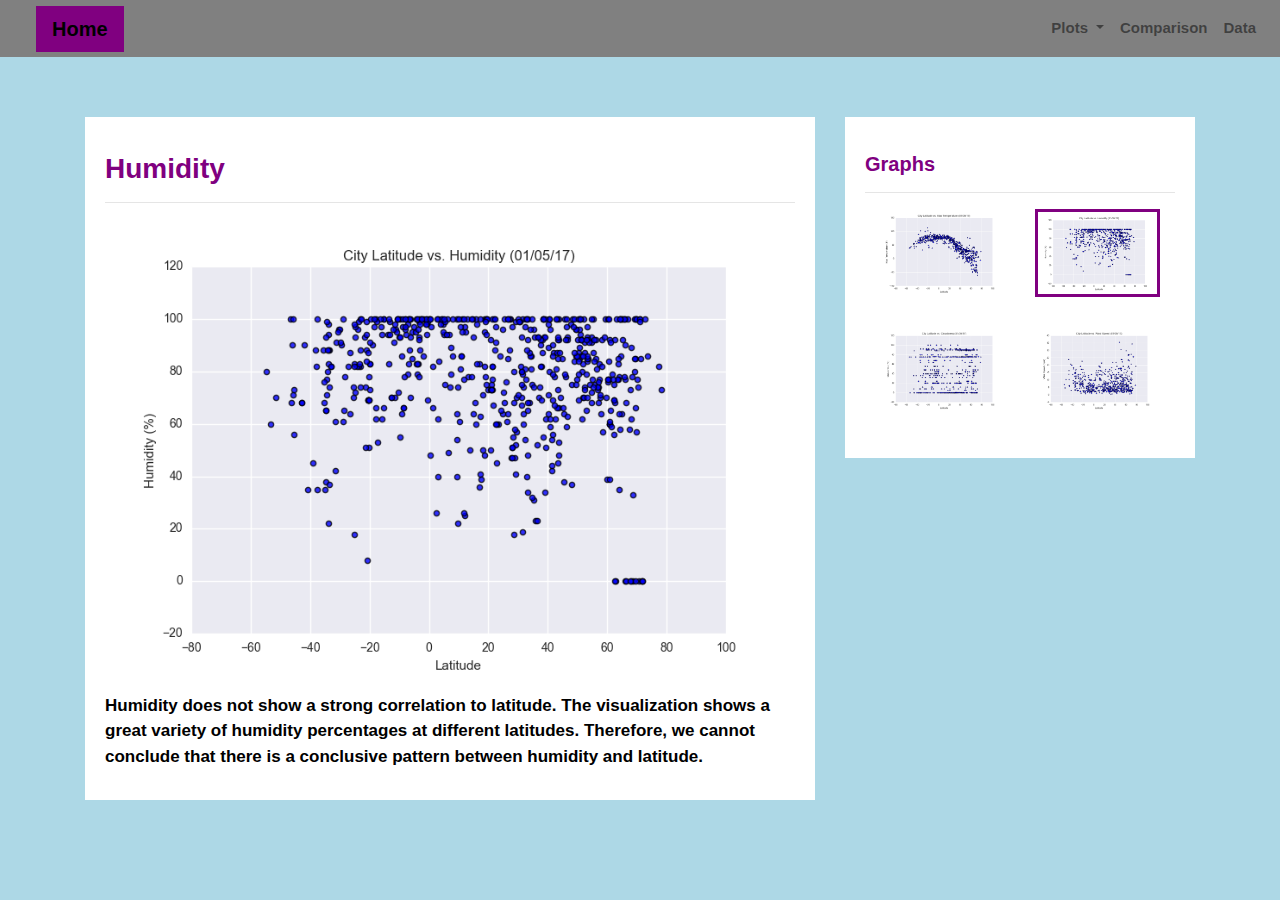
<file: humidity.html>
<!DOCTYPE html>
<html>

<head>
  <meta charset="utf-8" />
  <meta http-equiv="X-UA-Compatible" content="IE=edge">
  <title>Weather Visualization Dashboard</title>
  <meta name="viewport" content="width=device-width, initial-scale=1">


  <!-- Bootstrap CSS -->
  <link rel="stylesheet" href="https://maxcdn.bootstrapcdn.com/bootstrap/4.0.0/css/bootstrap.min.css" integrity="sha384-Gn5384xqQ1aoWXA+058RXPxPg6fy4IWvTNh0E263XmFcJlSAwiGgFAW/dAiS6JXm"
    crossorigin="anonymous">

  <!--CSS Link-->
  <link rel="stylesheet" type="text/css" href="style.css">

</head>

<body>
  <!-- Navigation Section -->
    <div class="navigation">
      <nav class="navbar navbar-expand-lg navbar-light">
        <a class="navbar-brand" style="background-color: purple;" href="index.html">Home</a>
        <button class="navbar-toggler  border border-white" type="button" data-toggle="collapse" data-target="#navbarNavDropdown"
          aria-controls="navbarNavDropdown" aria-expanded="false" aria-label="Toggle navigation">
          <span class="navbar-toggler-icon"></span>
        </button>
        <div class="collapse navbar-collapse" id="navbarNavDropdown">
          <ul class="navbar-nav ml-auto">
            <li class="nav-item dropdown">
              <a class="nav-link dropdown-toggle" href="#" id="navbarDropdownMenuLink" data-toggle="dropdown"
                aria-haspopup="true" aria-expanded="false">
                Plots
              </a>
              <div class="dropdown-menu" aria-labelledby="navbarDropdownMenuLink">
                <a class="dropdown-item" href="max_temperature.html">Max Temperature</a>
                <a class="dropdown-item" href="humidity.html">Humidity</a>
                <a class="dropdown-item" href="cloudiness.html">Cloudiness</a>
                <a class="dropdown-item" href="wind_speed.html">Wind Speed</a>
              </div>
            </li>
            <li class="nav-item">
              <a class="nav-link" href="comparisons.html">Comparison</a>
            </li>
            <li class="nav-item">
              <a class="nav-link" href="data.html">Data</a>
            </li>
  
          </ul>
        </div>
      </nav>
    </div>
  <!-- Content Section -->
  <div class="container">
    <div class="row">
      <div class="col-lg-8 col-md-12">
        <!-- Left box  -->
        <div class="box">
          <h3 class="title">Humidity</h3>
          <hr>
          <img src="Resources/assets/images/Fig2.png" alt="Humidity Graph">
          <p>Humidity does not show a strong correlation to latitude. The visualization shows a great variety of
            humidity percentages at different latitudes. Therefore, we cannot conclude that there is a conclusive
            pattern between humidity and latitude.</p>
        </div>
      </div>
      <div class="col-lg-4 col-md-12">
        <!-- Right Box -->
        <div class="box">
          <h5 class="title">Graphs</h5>
          <hr>


          <div class="container">
            <div class="row" style="padding-bottom: 30px;">
              <div class="col-6">
                <a href="max_temperature.html">
                  <img class="panel" src="Resources/assets/images/Fig1.png" alt="Max Temperature Image">
                </a>
              </div>
              <div class="col-6">
                <a href="humidity.html">
                  <img class="panel active" src="Resources/assets/images/Fig2.png" alt="Humidity Graph">
                </a>
              </div>
            </div>

            <div class="row" style="padding-bottom: 30px;">
              <div class="col-6">
                <a href="cloudiness.html">
                  <img class="panel" src="Resources/assets/images/Fig3.png" alt="Cloudiness Graph">
                </a>
              </div>
              <div class="col-6">
                <a href="wind_speed.html">
                  <img class="panel" src="Resources/assets/images/Fig4.png" alt="Wind Speed Graph">
                </a>
              </div>


            </div>
          </div>


        </div>
      </div>
    </div>
  </div>
  <!-- Bootstrap JS -->
 <!--Dropdown Elements-->
 <script src="https://code.jquery.com/jquery-3.2.1.slim.min.js" integrity="sha384-KJ3o2DKtIkvYIK3UENzmM7KCkRr/rE9/Qpg6aAZGJwFDMVNA/GpGFF93hXpG5KkN"
 crossorigin="anonymous"></script>
<script src="https://cdnjs.cloudflare.com/ajax/libs/popper.js/1.12.9/umd/popper.min.js" integrity="sha384-ApNbgh9B+Y1QKtv3Rn7W3mgPxhU9K/ScQsAP7hUibX39j7fakFPskvXusvfa0b4Q"
 crossorigin="anonymous"></script>
<script src="https://maxcdn.bootstrapcdn.com/bootstrap/4.0.0/js/bootstrap.min.js" integrity="sha384-JZR6Spejh4U02d8jOt6vLEHfe/JQGiRRSQQxSfFWpi1MquVdAyjUar5+76PVCmYl"
 crossorigin="anonymous"></script>
</body>

</html>
</file>
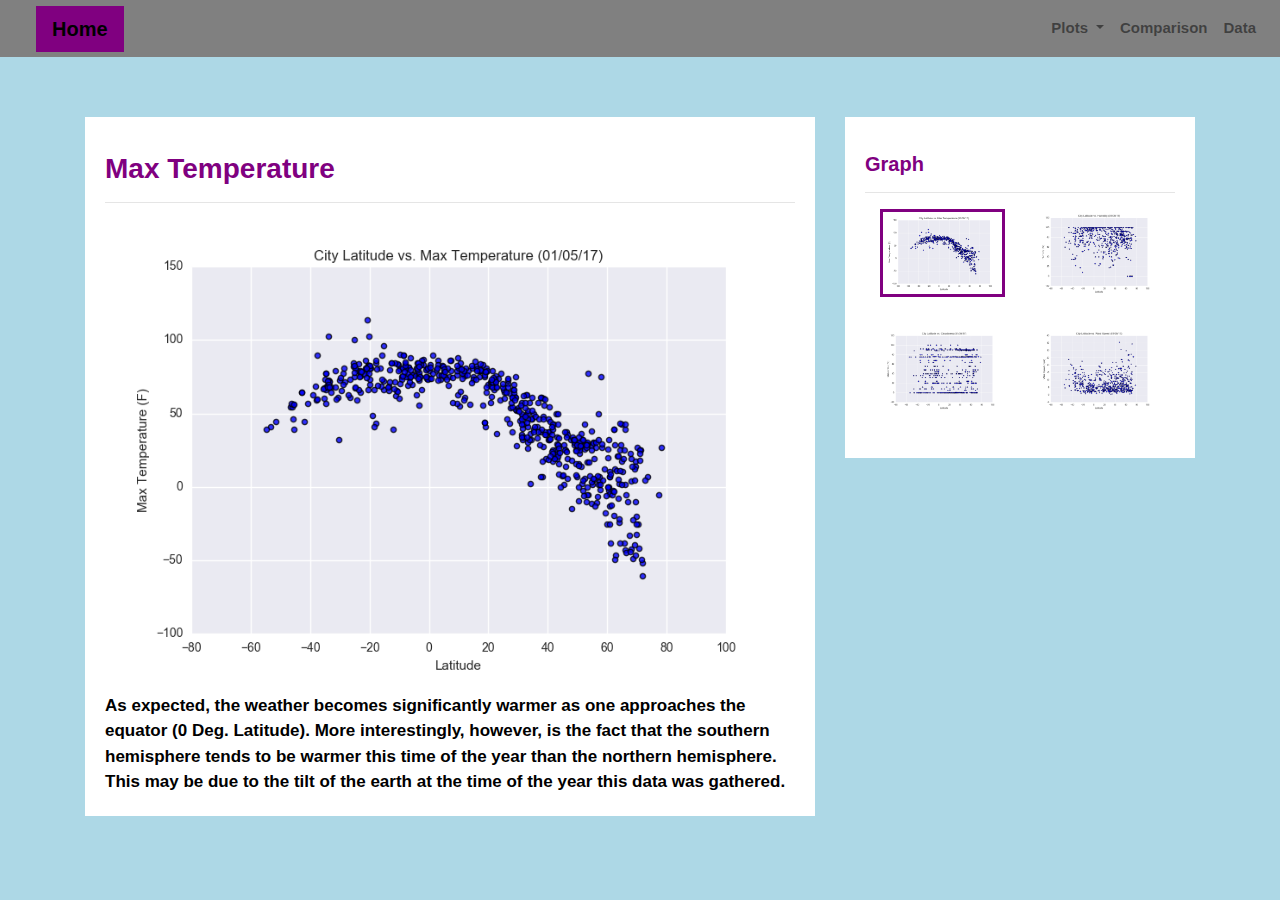
<file: max_temperature.html>
<!DOCTYPE html>
<html>

<head>
  <meta charset="utf-8" />
  <meta http-equiv="X-UA-Compatible" content="IE=edge">
  <title>Weather Visualization Dashboard</title>
  <meta name="viewport" content="width=device-width, initial-scale=1">

  <!-- Bootstrap CSS -->
  <link rel="stylesheet" href="https://maxcdn.bootstrapcdn.com/bootstrap/4.0.0/css/bootstrap.min.css" integrity="sha384-Gn5384xqQ1aoWXA+058RXPxPg6fy4IWvTNh0E263XmFcJlSAwiGgFAW/dAiS6JXm"
    crossorigin="anonymous">

  <!--CSS Link-->
  <link rel="stylesheet" type="text/css" href="style.css">

</head>

<body>
    <!-- Navigation Section -->
    <div class="navigation">
      <nav class="navbar navbar-expand-lg navbar-light">
        <a class="navbar-brand" style="background-color: purple;" href="index.html">Home</a>
        <button class="navbar-toggler  border border-white" type="button" data-toggle="collapse" data-target="#navbarNavDropdown"
          aria-controls="navbarNavDropdown" aria-expanded="false" aria-label="Toggle navigation">
          <span class="navbar-toggler-icon"></span>
        </button>
        <div class="collapse navbar-collapse" id="navbarNavDropdown">
          <ul class="navbar-nav ml-auto">
            <li class="nav-item dropdown">
              <a class="nav-link dropdown-toggle" href="#" id="navbarDropdownMenuLink" data-toggle="dropdown"
                aria-haspopup="true" aria-expanded="false">
                Plots
              </a>
              <div class="dropdown-menu" aria-labelledby="navbarDropdownMenuLink">
                <a class="dropdown-item" href="max_temperature.html">Max Temperature</a>
                <a class="dropdown-item" href="humidity.html">Humidity</a>
                <a class="dropdown-item" href="cloudiness.html">Cloudiness</a>
                <a class="dropdown-item" href="wind_speed.html">Wind Speed</a>
              </div>
            </li>
            <li class="nav-item">
              <a class="nav-link" href="comparisons.html">Comparison</a>
            </li>
            <li class="nav-item">
              <a class="nav-link" href="data.html">Data</a>
            </li>
  
          </ul>
        </div>
      </nav>
    </div>
  <!-- Content Section -->
  <div class="container">
    <div class="row">
      <div class="col-lg-8 col-md-12">
        <!-- Left box  -->
        <div class="box" style="padding-bottom: 5px;">
          <h3 class="title">Max Temperature</h3>
          <hr>
          <img src="Resources/assets/images/Fig1.png" alt="Max Temperature Graph">
          <p>As expected, the weather becomes significantly warmer as one approaches the equator (0 Deg. Latitude).
            More interestingly, however, is the fact that the southern hemisphere tends to be warmer this time of the
            year than the northern hemisphere. This may be due to the tilt of the earth at the time of the year this
            data was gathered.</p>
        </div>
      </div>
      <div class="col-lg-4 col-md-12">
        <!-- Right Box -->
        <div class="box">
          <h5 class="title">Graph</h5>
          <hr>


          <div class="container">
            <div class="row" style="padding-bottom: 30px;">
              <div class="col-6">
                <a href="max_temperature.html">
                  <img class="panel active" src="Resources/assets/images/Fig1.png" alt="Max Temperature Image">
                </a>
              </div>
              <div class="col-6">
                <a href="humidity.html">
                  <img class="panel" src="Resources/assets/images/Fig2.png" alt="Humidity Graph">
                </a>
              </div>
            </div>

            <div class="row" style="padding-bottom: 30px;">
              <div class="col-6">
                <a href="cloudiness.html">
                  <img class="panel" src="Resources/assets/images/Fig3.png" alt="Cloudiness Graph">
                </a>
              </div>
              <div class="col-6">
                <a href="wind_speed.html">
                  <img class="panel" src="Resources/assets/images/Fig4.png" alt="Wind Speed Graph">
                </a>
              </div>


            </div>
          </div>


        </div>
      </div>
    </div>
  </div>
<!-- Bootstrap JS -->
 <!--Dropdown Elements-->
 <script src="https://code.jquery.com/jquery-3.2.1.slim.min.js" integrity="sha384-KJ3o2DKtIkvYIK3UENzmM7KCkRr/rE9/Qpg6aAZGJwFDMVNA/GpGFF93hXpG5KkN"
 crossorigin="anonymous"></script>
<script src="https://cdnjs.cloudflare.com/ajax/libs/popper.js/1.12.9/umd/popper.min.js" integrity="sha384-ApNbgh9B+Y1QKtv3Rn7W3mgPxhU9K/ScQsAP7hUibX39j7fakFPskvXusvfa0b4Q"
 crossorigin="anonymous"></script>
<script src="https://maxcdn.bootstrapcdn.com/bootstrap/4.0.0/js/bootstrap.min.js" integrity="sha384-JZR6Spejh4U02d8jOt6vLEHfe/JQGiRRSQQxSfFWpi1MquVdAyjUar5+76PVCmYl"
 crossorigin="anonymous"></script>
</body>

</html>
</file>
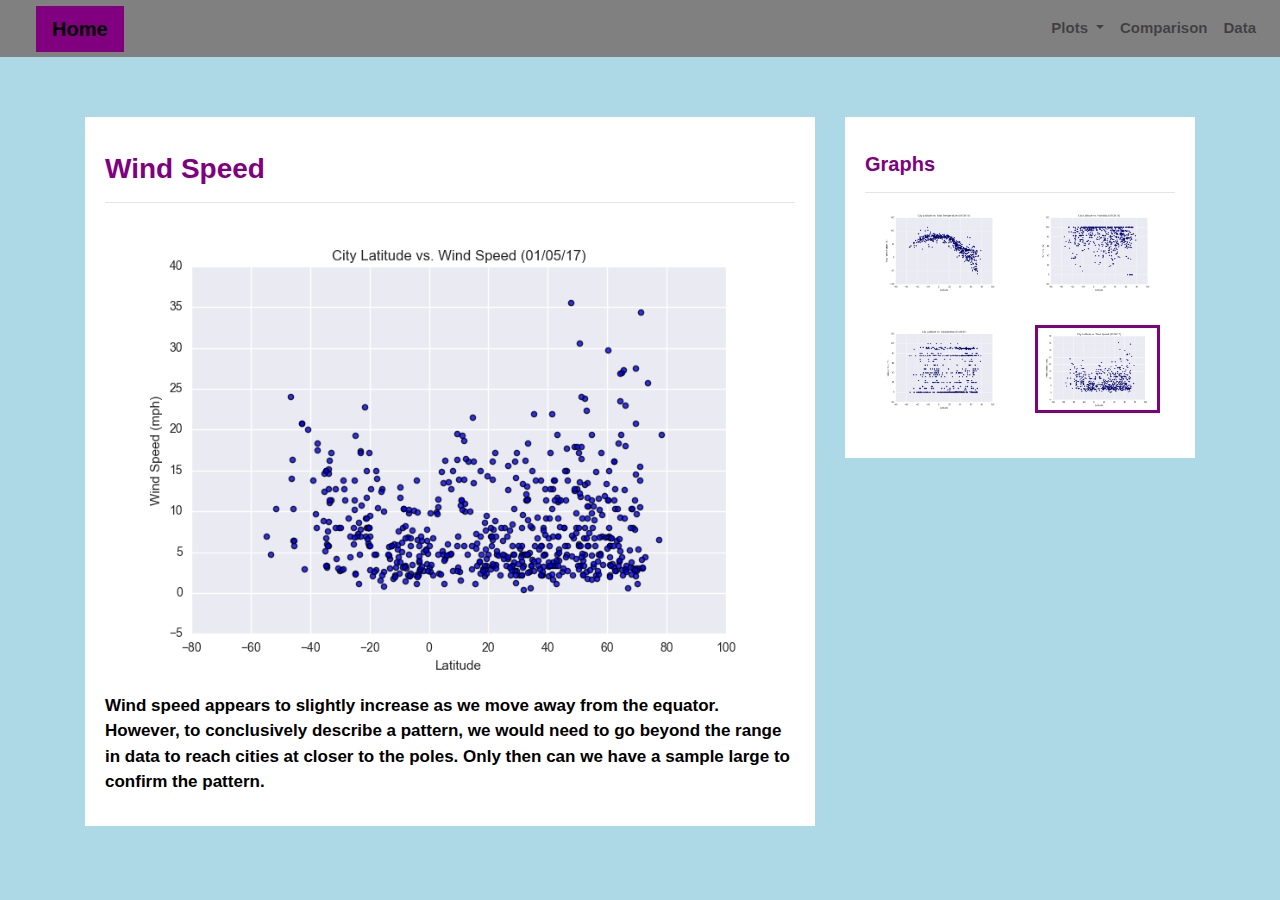
<file: wind_speed.html>
<!DOCTYPE html>
<html>

<head>
  <meta charset="utf-8" />
  <meta http-equiv="X-UA-Compatible" content="IE=edge">
  <title>Weather Visualization Dashboard</title>
  <meta name="viewport" content="width=device-width, initial-scale=1">

  <!-- Bootstrap CSS -->
  <link rel="stylesheet" href="https://maxcdn.bootstrapcdn.com/bootstrap/4.0.0/css/bootstrap.min.css" integrity="sha384-Gn5384xqQ1aoWXA+058RXPxPg6fy4IWvTNh0E263XmFcJlSAwiGgFAW/dAiS6JXm"
    crossorigin="anonymous">
  <!--CSS Link-->
  <link rel="stylesheet" type="text/css" href="style.css">
</head>

<body>
    <!-- Navigation Section -->
    <div class="navigation">
      <nav class="navbar navbar-expand-lg navbar-light">
        <a class="navbar-brand" style="background-color: purple;" href="index.html">Home</a>
        <button class="navbar-toggler  border border-white" type="button" data-toggle="collapse" data-target="#navbarNavDropdown"
          aria-controls="navbarNavDropdown" aria-expanded="false" aria-label="Toggle navigation">
          <span class="navbar-toggler-icon"></span>
        </button>
        <div class="collapse navbar-collapse" id="navbarNavDropdown">
          <ul class="navbar-nav ml-auto">
            <li class="nav-item dropdown">
              <a class="nav-link dropdown-toggle" href="#" id="navbarDropdownMenuLink" data-toggle="dropdown"
                aria-haspopup="true" aria-expanded="false">
                Plots
              </a>
              <div class="dropdown-menu" aria-labelledby="navbarDropdownMenuLink">
                <a class="dropdown-item" href="max_temperature.html">Max Temperature</a>
                <a class="dropdown-item" href="humidity.html">Humidity</a>
                <a class="dropdown-item" href="cloudiness.html">Cloudiness</a>
                <a class="dropdown-item" href="wind_speed.html">Wind Speed</a>
              </div>
            </li>
            <li class="nav-item">
              <a class="nav-link" href="comparisons.html">Comparison</a>
            </li>
            <li class="nav-item">
              <a class="nav-link" href="data.html">Data</a>
            </li>
  
          </ul>
        </div>
      </nav>
    </div>
  <!-- Content Section -->
  <div class="container">
    <div class="row">
      <div class="col-lg-8 col-md-12">
        <!-- Left box  -->
        <div class="box">
          <h3 class="title">Wind Speed</h3>
          <hr>
          <img src="Resources/assets/images/Fig4.png" alt="Wind Speed Graph">
          <p>Wind speed appears to slightly increase as we move away from the equator. However, to conclusively
            describe a pattern, we would need to go beyond the range in data to reach cities at closer to the poles.
            Only then can we have a sample large to confirm the pattern.</p>
        </div>
      </div>
      <div class="col-lg-4 col-md-12">
        <!-- Right Box -->
        <div class="box">
          <h5 class="title">Graphs</h5>
          <hr>
          <div class="container">
            <div class="row" style="padding-bottom: 30px;">
              <div class="col-6">
                <a href="max_temperature.html">
                  <img class="panel" src="Resources/assets/images/Fig1.png" alt="Max Temperature Image">
                </a>
              </div>
              <div class="col-6">
                <a href="humidity.html">
                  <img class="panel" src="Resources/assets/images/Fig2.png" alt="Humidity Graph">
                </a>
              </div>
            </div>
            <div class="row" style="padding-bottom: 30px;">
              <div class="col-6">
                <a href="cloudiness.html">
                  <img class="panel" src="Resources/assets/images/Fig3.png" alt="Cloudiness Graph">
                </a>
              </div>
              <div class="col-6">
                <a href="wind_speed.html">
                  <img class="panel active" src="Resources/assets/images/Fig4.png" alt="Wind Speed Graph">
                </a>
              </div>
            </div>
          </div>
        </div>
      </div>
    </div>
  </div>
  

  <!-- Bootstrap JS -->
 <!--Dropdown Elements-->
 <script src="https://code.jquery.com/jquery-3.2.1.slim.min.js" integrity="sha384-KJ3o2DKtIkvYIK3UENzmM7KCkRr/rE9/Qpg6aAZGJwFDMVNA/GpGFF93hXpG5KkN"
 crossorigin="anonymous"></script>
<script src="https://cdnjs.cloudflare.com/ajax/libs/popper.js/1.12.9/umd/popper.min.js" integrity="sha384-ApNbgh9B+Y1QKtv3Rn7W3mgPxhU9K/ScQsAP7hUibX39j7fakFPskvXusvfa0b4Q"
 crossorigin="anonymous"></script>
<script src="https://maxcdn.bootstrapcdn.com/bootstrap/4.0.0/js/bootstrap.min.js" integrity="sha384-JZR6Spejh4U02d8jOt6vLEHfe/JQGiRRSQQxSfFWpi1MquVdAyjUar5+76PVCmYl"
 crossorigin="anonymous"></script>
</body>

</html>
</file>
<file: style.css>
/* Body */
body{
  background-color: lightblue; 
}
/* Navbar */
.navbar{
  max-height: 57px; 
  
}
.navigation .navbar-brand{
  color: black; 
  margin-left: 20px; 
  padding: inherit; 
  font-weight: bold;
  background-color: whitesmoke;
  font-family: Arial, Helvetica, sans-serif;
}
.navbar{
  background-color: grey; 
  font-size: 25px;
  font-weight: bolder; 
  color: black
  padding: 10px 20px 15px;
}
.active, .dropdown-menu .dropdown-item:active a:hover{
  background-color:whitesmoke !important; 
}
.dropdown-item{
  color: black !important; 
  font-weight: bold;
}
.dropdown .dropdown-menu .dropdown-item:active, .dropdown .dropdown-menu .dropdown-item:hover{
  background-color: rgb(231, 202, 231) !important; 
}
a{
  color: #6D8092;
  font-size: 15px; 
}
.nav-link:hover{
  background-color: purple; color: whitesmoke !important;
 }

.navbar-brand:hover{
color: whitesmoke !important;
}
/* Images */
img{
  width:100% !important;
  height:100% !important;
}
.active, .panel:hover{
  border-color:purple; 
  border-style: solid; 
  
}
.vizualization{
  width:50% !important;
  height:50% !important;
}

/* Title Class  */
.title{
  color:purple;  
  font-family: Arial, Helvetica, sans-serif;
  font-weight: bolder; 
  padding-top: 25px; 
}
/* Paragraph Element */
p{
color: black;
font-family: Arial, Helvetica, sans-serif;
font-size: 17px; 
}
/* Box Class */
.box {
  margin-top: 60px; 
  margin-bottom: 62px; 
  padding: 10px 20px 15px; 
  color:black;
  font-weight: bold;
  background-color: white; 
  
}
/* Table */
.table{
  font-size: 15px; 
  border-top-color: white !important; 
}
/* Media Queries */
@media(max-width: 992px){
.navbar-expand-lg{
background-color:purple !important;
}
.navbar{
  max-height: none; 
  padding: inherit;
}
.navbar div{
  margin: inherit; 
  background-color: white;  
}
.navbar-brand{
  padding: 10px !important; 
}

button{
  margin-right: 30px; 
}
button:focus {

  outline: 1px dotted;
  outline: 5px auto -webkit-focusring-color;
  
  }
}
</file>
